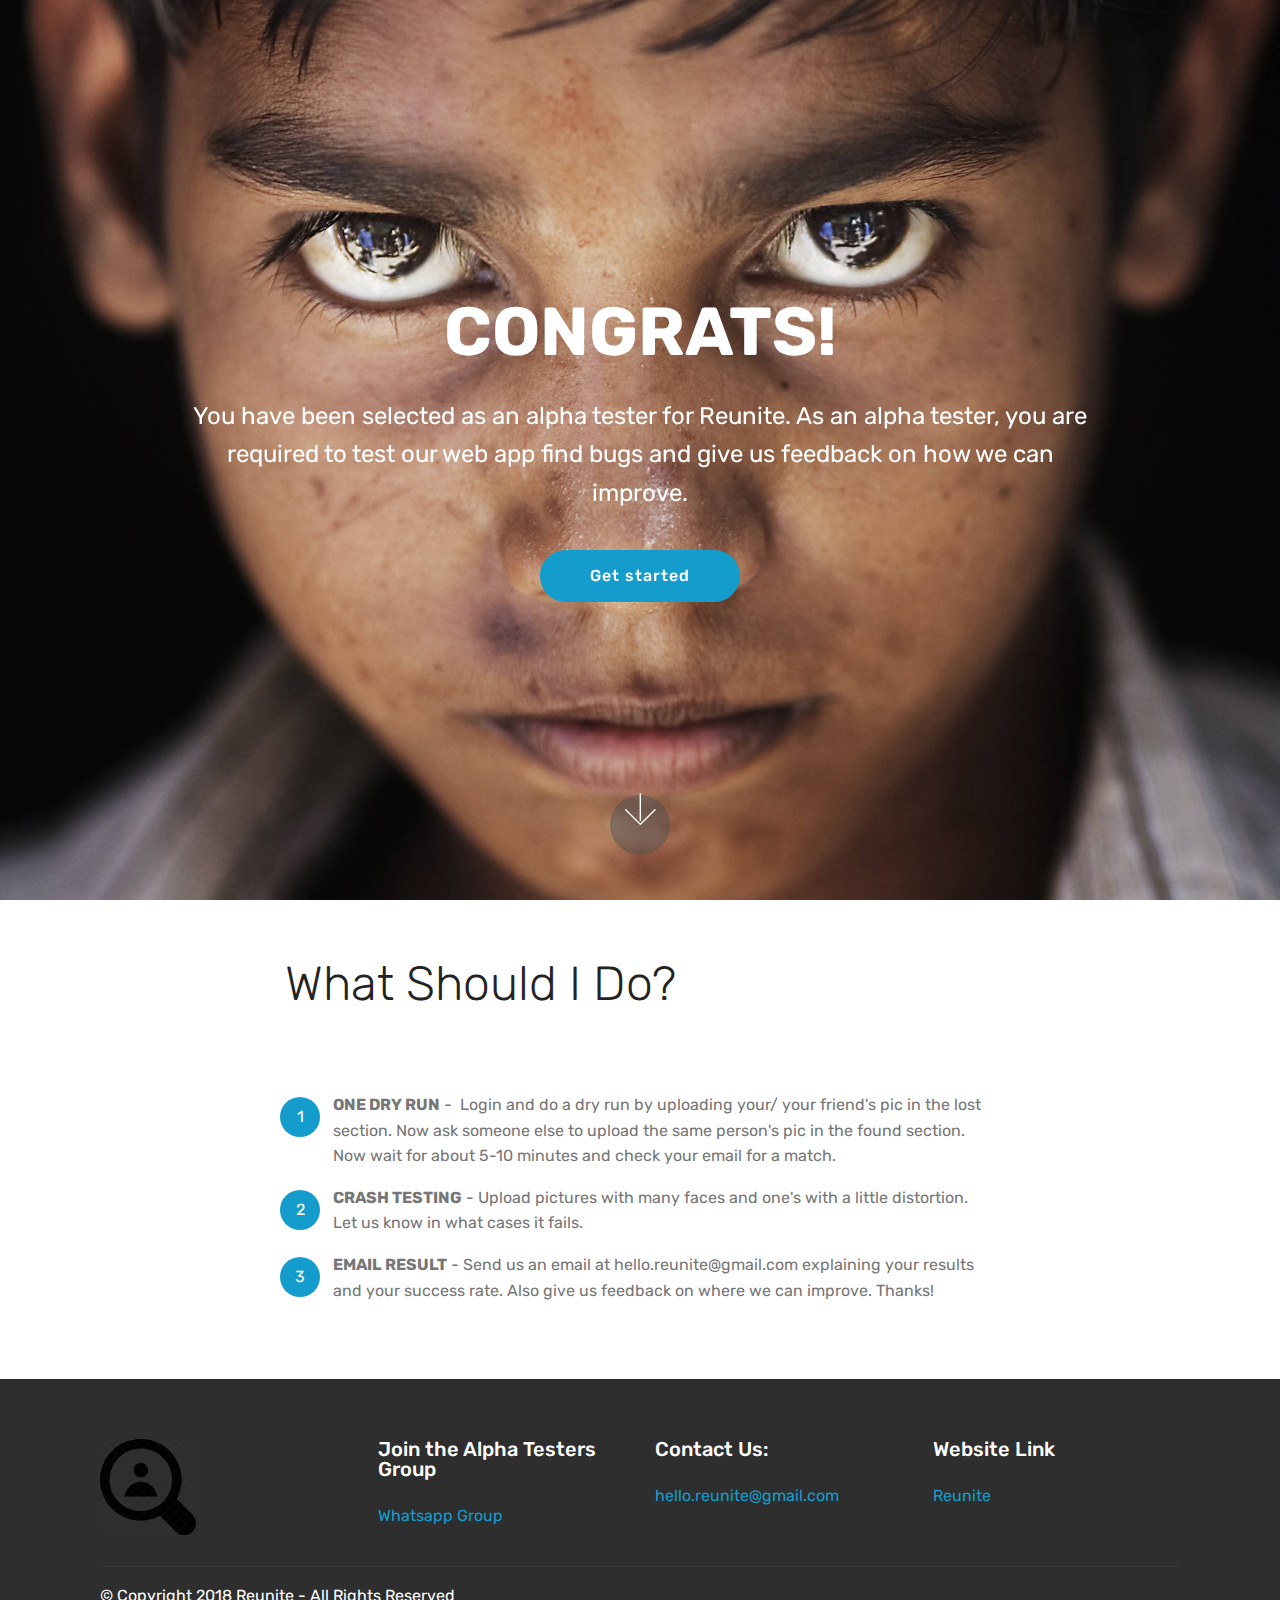
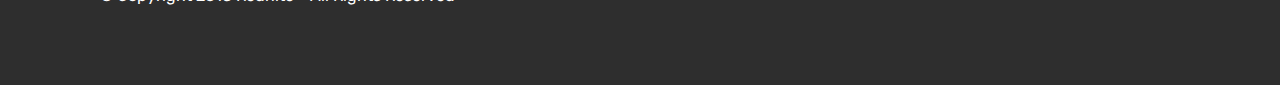
<file: Alpha/alpha.html>
<!DOCTYPE html>
<html >
<head>
  
  <meta charset="UTF-8">
  <meta http-equiv="X-UA-Compatible" content="IE=edge">
  <meta name="generator" content="program">
  <meta name="viewport" content="width=device-width, initial-scale=1, minimum-scale=1">
  <link rel="shortcut icon" href="../assets/images/logo1.png" type="image/x-icon">
  <meta name="description" content="Reunite assists the police and other organisations in reuniting lost ones with their family using Face Recognition.">
  <title>Alpha Testers | Reunite</title>
  <link rel="stylesheet" href="assets/web/assets/mobirise-icons/mobirise-icons.css">
  <link rel="stylesheet" href="assets/tether/tether.min.css">
  <link rel="stylesheet" href="assets/bootstrap/css/bootstrap.min.css">
  <link rel="stylesheet" href="assets/bootstrap/css/bootstrap-grid.min.css">
  <link rel="stylesheet" href="assets/bootstrap/css/bootstrap-reboot.min.css">
  <link rel="stylesheet" href="assets/socicon/css/styles.css">
  <link rel="stylesheet" href="assets/theme/css/style.css">
  <link rel="stylesheet" href="assets/mobirise/css/mbr-additional.css" type="text/css">
  
  
  
</head>
<body>
       
  <section class="cid-r1CqKSqtSf mbr-fullscreen mbr-parallax-background" id="header2-0">

    

    

    <div class="container align-center">
        <div class="row justify-content-md-center">
            <div class="mbr-white col-md-10">
                <h1 class="mbr-section-title mbr-bold pb-3 mbr-fonts-style display-1">
                    CONGRATS!</h1>
                
                <p class="mbr-text pb-3 mbr-fonts-style display-5">
                    You have been selected as an alpha tester for Reunite. As an alpha tester, you are required to test our web app find bugs and give us feedback on how we can improve.</p>
                <div class="mbr-section-btn"><a class="btn btn-md btn-primary display-4" href="https://reliefreunite.github.io/">Get started</a></div>
            </div>
        </div>
    </div>
    <div class="mbr-arrow hidden-sm-down" aria-hidden="true">
        <a href="#next">
            <i class="mbri-down mbr-iconfont"></i>
        </a>
    </div>
</section>

<section class="engine"><a href="https://mobiri.se/v">html templates</a></section><section class="mbr-section content4 cid-r1Cvqeq1zp" id="content4-4">

    

    <div class="container">
        <div class="media-container-row">
            <div class="title col-12 col-md-8">
                <h2 class="align-center pb-3 mbr-fonts-style display-2">
                    What Should I Do?</h2>
                
                
            </div>
        </div>
    </div>
</section>

<section class="mbr-section article content11 cid-r1CqTS4iwK" id="content11-1">
     

    <div class="container">
        <div class="media-container-row">
            <div class="mbr-text counter-container col-12 col-md-8 mbr-fonts-style display-7">
                <ol>
                    <li><strong>ONE DRY RUN</strong>&nbsp;- &nbsp;Login and do a dry run by uploading your/ your friend's pic in the lost section. Now ask someone else to upload the same person's pic in the found section. Now wait for about 5-10 minutes and check your email for a match.</li>
                    <li><strong>CRASH TESTING</strong>&nbsp;- Upload pictures with many faces and one's with a little distortion. Let us know in what cases it fails.</li>
                    <li><strong>EMAIL RESULT</strong>&nbsp;- Send us an email at hello.reunite@gmail.com explaining your results and your success rate. Also give us feedback on where we can improve. Thanks!</li>
                </ol>
            </div>
        </div>
    </div>
</section>

<section class="cid-r1CztmRTZx" id="footer1-5">

    

    

    <div class="container">
        <div class="media-container-row content text-white">
            <div class="col-12 col-md-3">
                <div class="media-wrap">
                    <a href="https://reliefreunite.github.io/">
                        <img src="assets/images/logo1-192x192.png" alt="Reunite" title="">
                    </a>
                </div>
            </div>
            <div class="col-12 col-md-3 mbr-fonts-style display-7">
                <h5 class="pb-3">Join the Alpha Testers Group</h5>
                <p class="mbr-text"><a href="https://chat.whatsapp.com/7ddc8lfZwKPJ1mgWyN3v9Z" target="_blank">Whatsapp Group</a></p>
            </div>
            <div class="col-12 col-md-3 mbr-fonts-style display-7">
                <h5 class="pb-3">
                    Contact Us:</h5>
                <p class="mbr-text"><a href="mailto:hello.reunite@gmail.com">hello.reunite@gmail.com</a>
                    <br><br></p>
            </div>
            <div class="col-12 col-md-3 mbr-fonts-style display-7">
                <h5 class="pb-3">
                    Website Link</h5>
                <p class="mbr-text"><a href="https://reliefreunite.github.io/">Reunite</a></p>
            </div>
        </div>
        <div class="footer-lower">
            <div class="media-container-row">
                <div class="col-sm-12">
                    <hr>
                </div>
            </div>
            <div class="media-container-row mbr-white">
                <div class="col-sm-6 copyright">
                    <p class="mbr-text mbr-fonts-style display-7">
                        © Copyright 2018 Reunite - All Rights Reserved
                    </p>
                </div>
                <div class="col-md-6">
                    
                </div>
            </div>
        </div>
    </div>
</section>


  <script src="assets/web/assets/jquery/jquery.min.js"></script>
  <script src="assets/popper/popper.min.js"></script>
  <script src="assets/tether/tether.min.js"></script>
  <script src="assets/bootstrap/js/bootstrap.min.js"></script>
  <script src="assets/smoothscroll/smooth-scroll.js"></script>
  <script src="assets/parallax/jarallax.min.js"></script>
  <script src="assets/theme/js/script.js"></script>
  
  
</body>
</html>
</file>
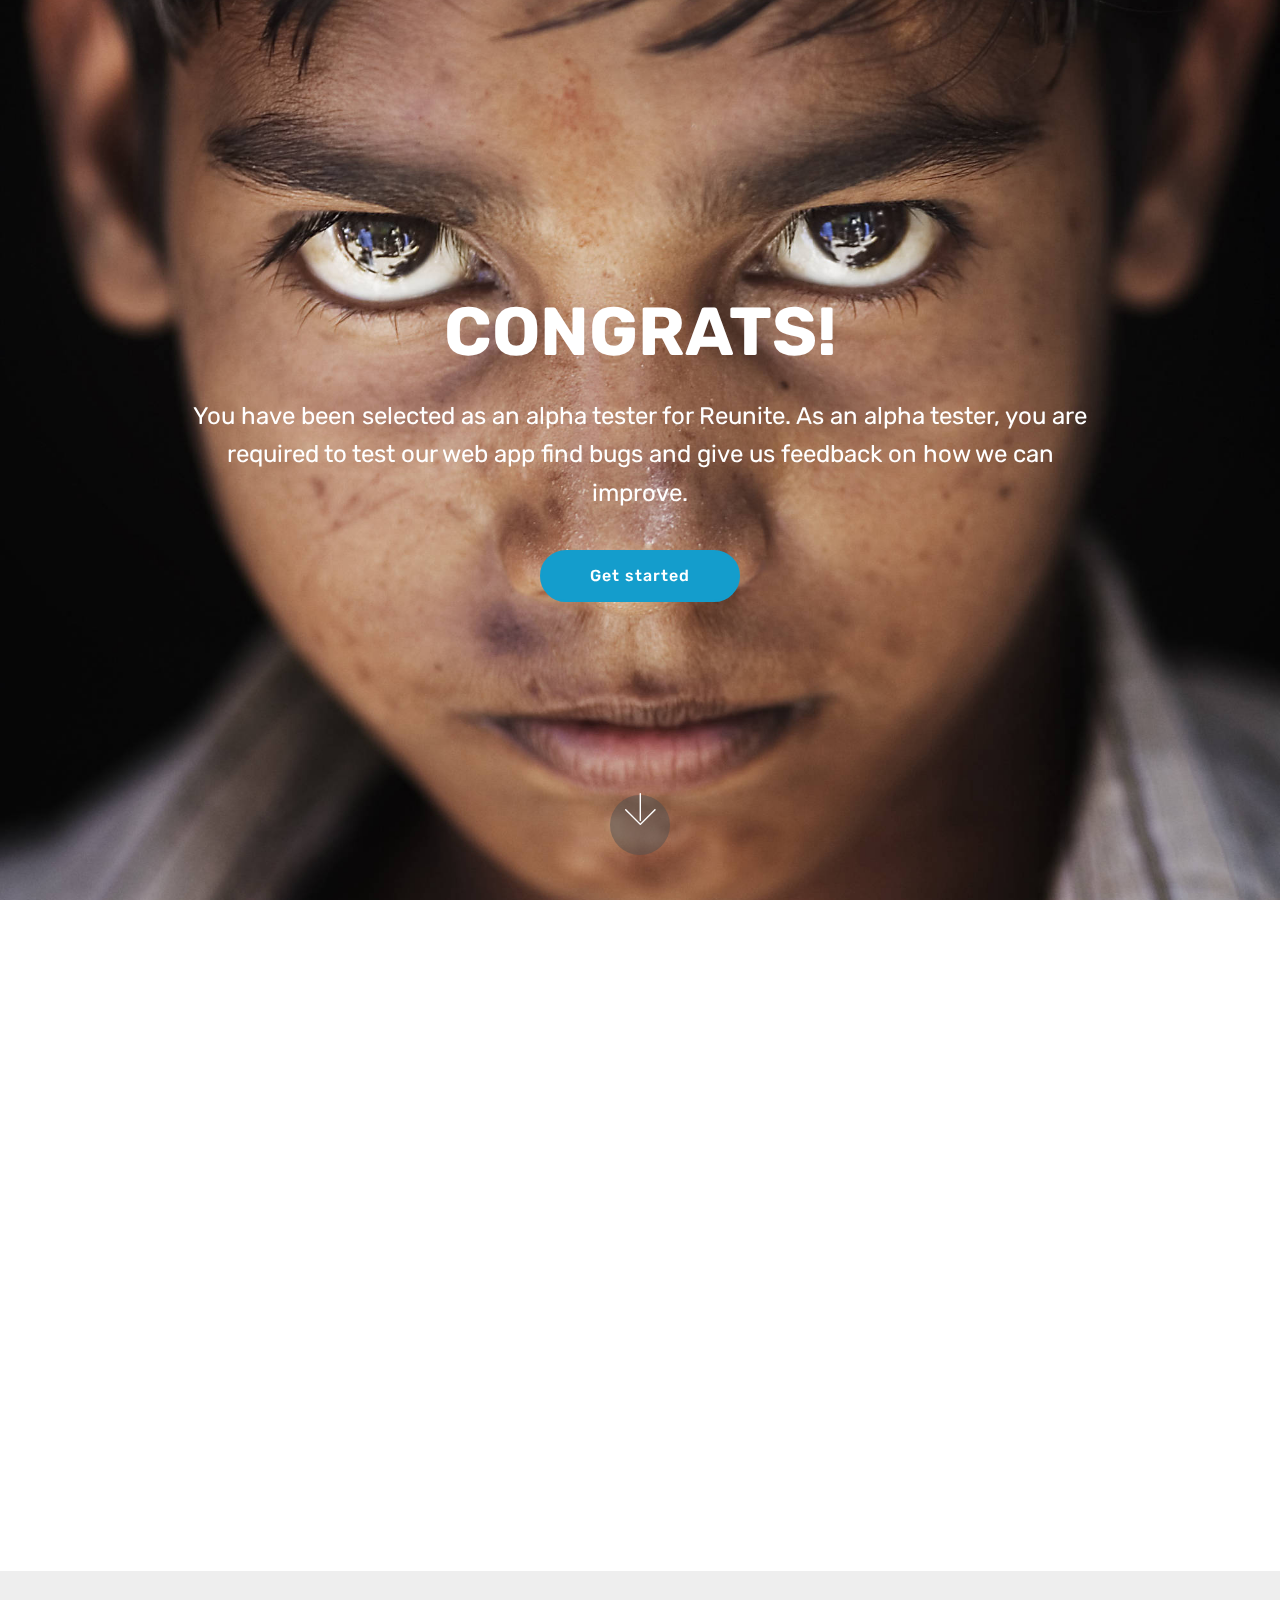
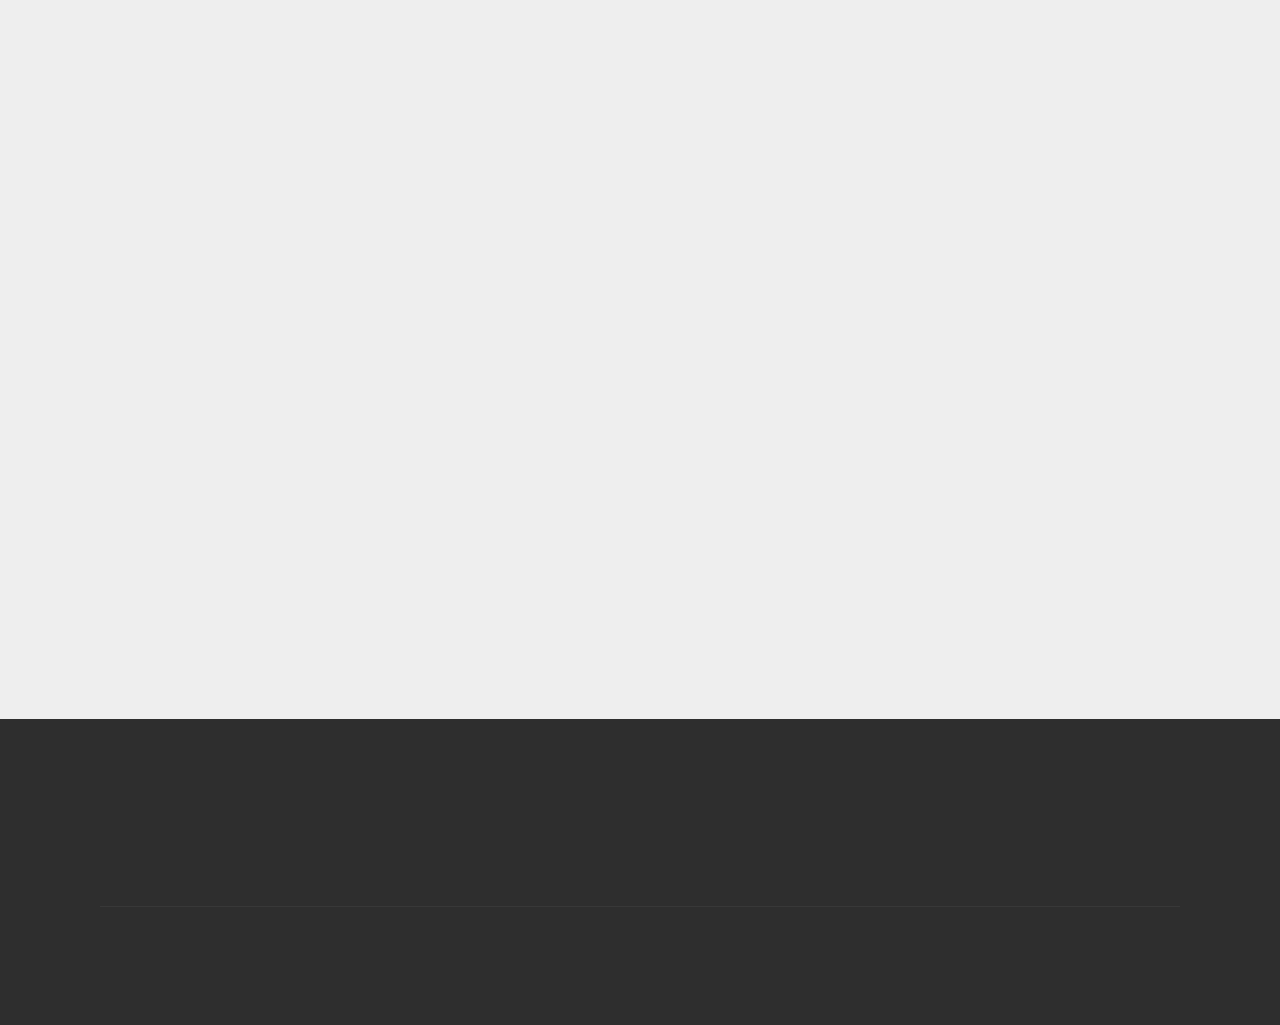
<file: tester/alpha.html>
<!DOCTYPE html>
<html >
<head>

  <meta charset="UTF-8">
  <meta name="generator" content="program">
  <meta name="viewport" content="width=device-width, initial-scale=1, minimum-scale=1">
  <link rel="shortcut icon" href="../assets/images/logo1.png" type="image/x-icon">
  <meta name="description" content="Reunite assists the police and other organisations in reuniting lost ones with their family using Face Recognition.">
  <title>Alpha Testers | Reunite</title>
  <link rel="stylesheet" href="assets/web/assets/mobirise-icons/mobirise-icons.css">
  <link rel="stylesheet" href="assets/tether/tether.min.css">
  <link rel="stylesheet" href="assets/bootstrap/css/bootstrap.min.css">
  <link rel="stylesheet" href="assets/bootstrap/css/bootstrap-grid.min.css">
  <link rel="stylesheet" href="assets/bootstrap/css/bootstrap-reboot.min.css">
  <link rel="stylesheet" href="assets/socicon/css/styles.css">
  <link rel="stylesheet" href="assets/theme/css/style.css">
  <link rel="stylesheet" href="assets/mobirise/css/mbr-additional.css" type="text/css">



</head>
<body>

  <section class="cid-r1CqKSqtSf mbr-fullscreen mbr-parallax-background" id="header2-0">





    <div class="container align-center">
        <div class="row justify-content-md-center">
            <div class="mbr-white col-md-10">
                <h1 class="mbr-section-title mbr-bold pb-3 mbr-fonts-style display-1">
                    CONGRATS!</h1>

                <p class="mbr-text pb-3 mbr-fonts-style display-5">
                    You have been selected as an alpha tester for Reunite. As an alpha tester, you are required to test our web app find bugs and give us feedback on how we can improve.</p>
                <div class="mbr-section-btn"><a class="btn btn-md btn-primary display-4" href="https://reliefreunite.github.io/">Get started</a></div>
            </div>
        </div>
    </div>
    <div class="mbr-arrow hidden-sm-down" aria-hidden="true">
        <a href="#next">
            <i class="mbri-down mbr-iconfont"></i>
        </a>
    </div>
</section>

<section class="engine"><a href="https://mobiri.se/v">html templates</a></section><section class="mbr-section content4 cid-r1Cvqeq1zp" id="content4-4">



    <div class="container">
        <div class="media-container-row">
            <div class="title col-12 col-md-8">
                <h2 class="align-center pb-3 mbr-fonts-style display-2">
                    What Should I Do?</h2>

            </div>
        </div>
    </div>
</section>

<section class="mbr-section article content11 cid-r1CqTS4iwK" id="content11-1">


    <div class="container">
        <div class="media-container-row">
            <div class="mbr-text counter-container col-12 col-md-8 mbr-fonts-style display-7">
                <ol>
                    <li><strong>ONE DRY RUN</strong>&nbsp;- &nbsp;Login and do a dry run by uploading your/ your friend's pic in the lost section. Now ask someone else to upload the same person's pic in the found section. Now wait for about 5-10 minutes and check your email for a match.</li>
                    <li><strong>CRASH TESTING</strong>&nbsp;- Upload pictures with many faces and one's with a little distortion. Let us know in what cases it fails.</li>
                    <li><strong>EMAIL RESULT</strong>&nbsp;- Send us an email at hello.reunite@gmail.com explaining your results and your success rate. Also give us feedback on where we can improve. Thanks!</li>
                </ol>
            </div>
        </div>
    </div>
</section>

<section class="mbr-section content4 cid-r1Cvqeq1zp" id="content4-45">




            <div class="media-container-row">
                <div class="title col-12 col-md-8">
                    <h2 class="align-left pb-3 mbr-fonts-style display-2">
                        An Example.</h2>

                </div>
            </div>
        </div>
    </section>
<section class="cid-r1DRPRk94M" id="image2-2">



    <figure class="mbr-figure">
        <div class="image-block" style="width: 100%;">
            <img src="match.jpg" alt="Example">

        </div>
    </figure>

</section>

<section class="cid-r1CztmRTZx" id="footer1-5">





    <div class="container">
        <div class="media-container-row content text-white">
            <div class="col-12 col-md-3">
                <div class="media-wrap">
                    <a href="https://reliefreunite.github.io/">
                        <img src="assets/images/logo1-192x192.png" alt="Reunite" title="">
                    </a>
                </div>
            </div>
            <div class="col-12 col-md-3 mbr-fonts-style display-7">
                <h5 class="pb-3">Join the Alpha Testers Group</h5>
                <p class="mbr-text"><a href="https://chat.whatsapp.com/7ddc8lfZwKPJ1mgWyN3v9Z" target="_blank">Whatsapp Group</a></p>
            </div>
            <div class="col-12 col-md-3 mbr-fonts-style display-7">
                <h5 class="pb-3">
                    Contact Us:</h5>
                <p class="mbr-text"><a href="mailto:hello.reunite@gmail.com">hello.reunite@gmail.com</a>
                    <br><br></p>
            </div>
            <div class="col-12 col-md-3 mbr-fonts-style display-7">
                <h5 class="pb-3">
                    Website Link</h5>
                <p class="mbr-text"><a href="https://reliefreunite.github.io/">Reunite</a></p>
            </div>
        </div>
        <div class="footer-lower">
            <div class="media-container-row">
                <div class="col-sm-12">
                    <hr>
                </div>
            </div>
            <div class="media-container-row mbr-white">
                <div class="col-sm-6 copyright">
                    <p class="mbr-text mbr-fonts-style display-7">
                        © Copyright 2018 Reunite - All Rights Reserved
                    </p>
                </div>
                <div class="col-md-6">

                </div>
            </div>
        </div>
    </div>
</section>


  <script src="assets/web/assets/jquery/jquery.min.js"></script>
  <script src="assets/popper/popper.min.js"></script>
  <script src="assets/tether/tether.min.js"></script>
  <script src="assets/bootstrap/js/bootstrap.min.js"></script>
  <script src="assets/smoothscroll/smooth-scroll.js"></script>
  <script src="assets/parallax/jarallax.min.js"></script>
  <script src="assets/theme/js/script.js"></script>

  <div id="scrollToTop" class="scrollToTop mbr-arrow-up"><a style="text-align: center;"><i></i></a></div>
    <input name="animation" type="hidden">


</body>
</html>
</file>
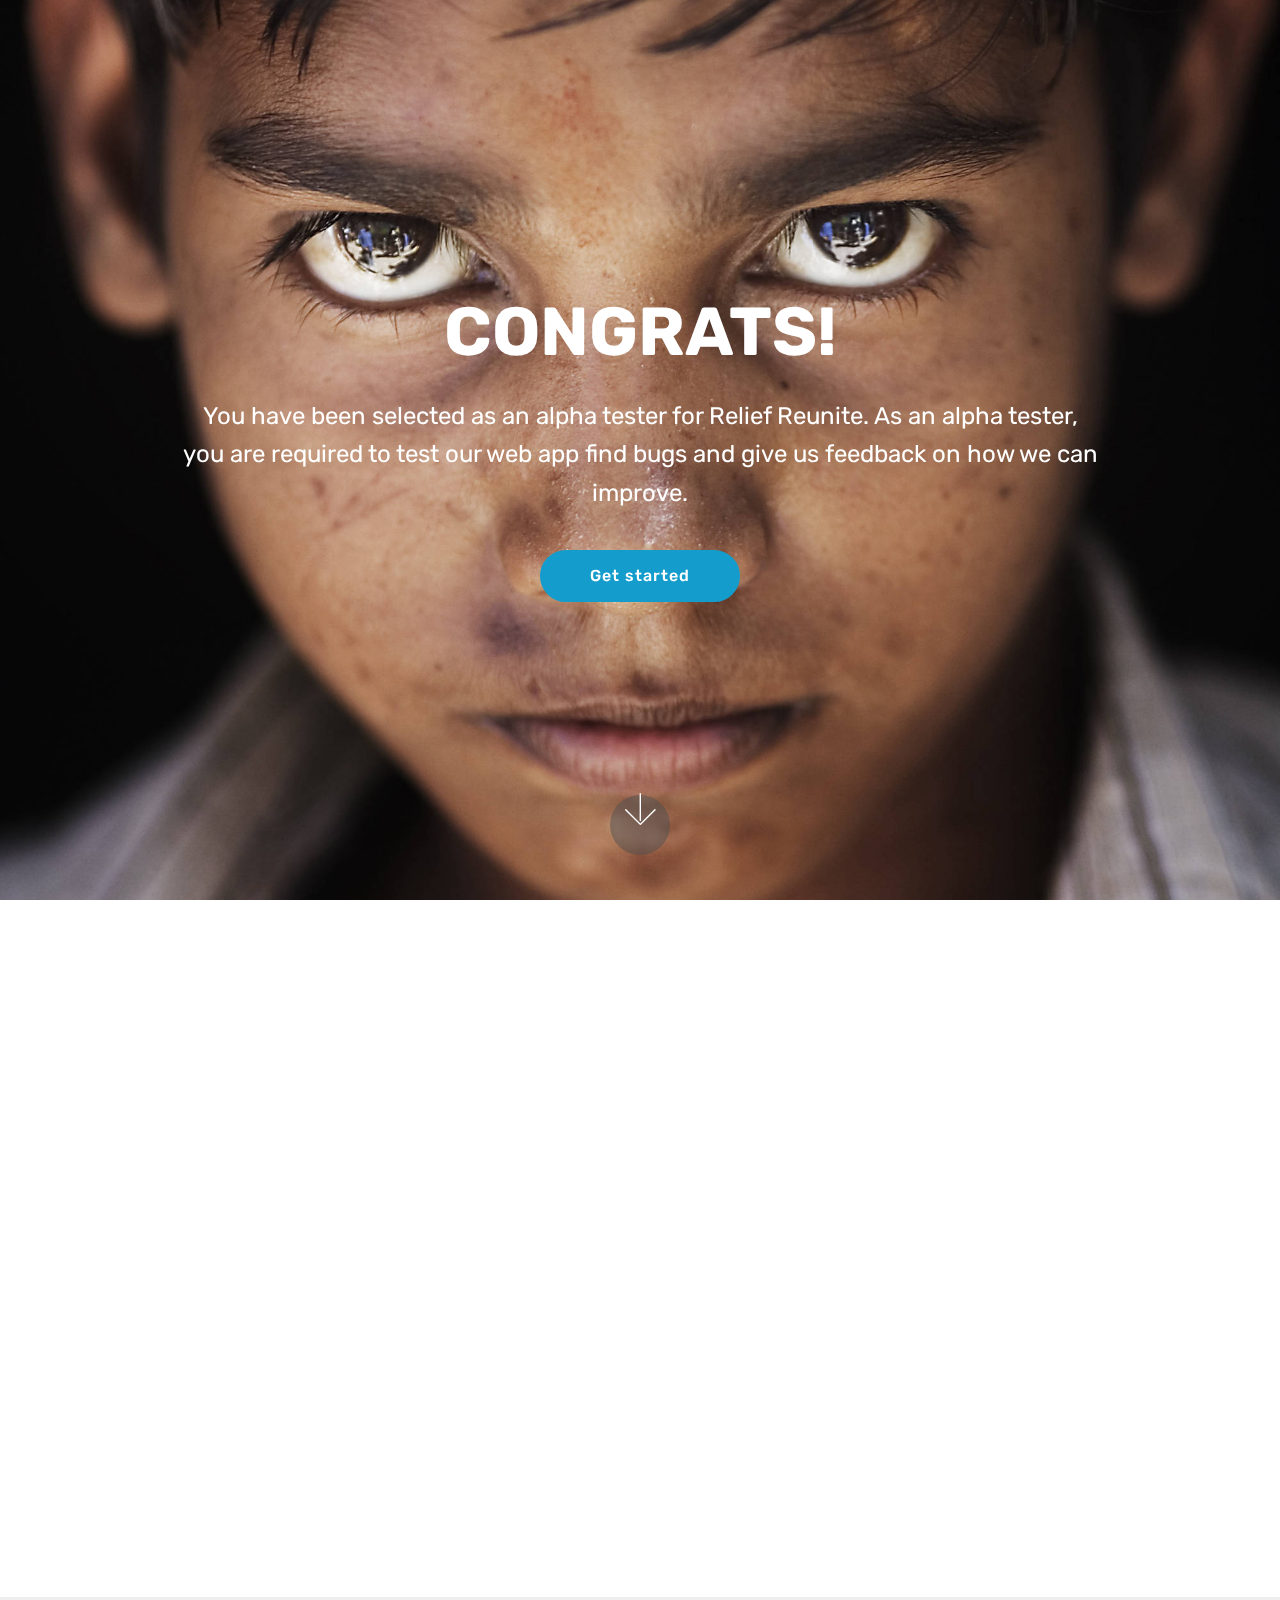
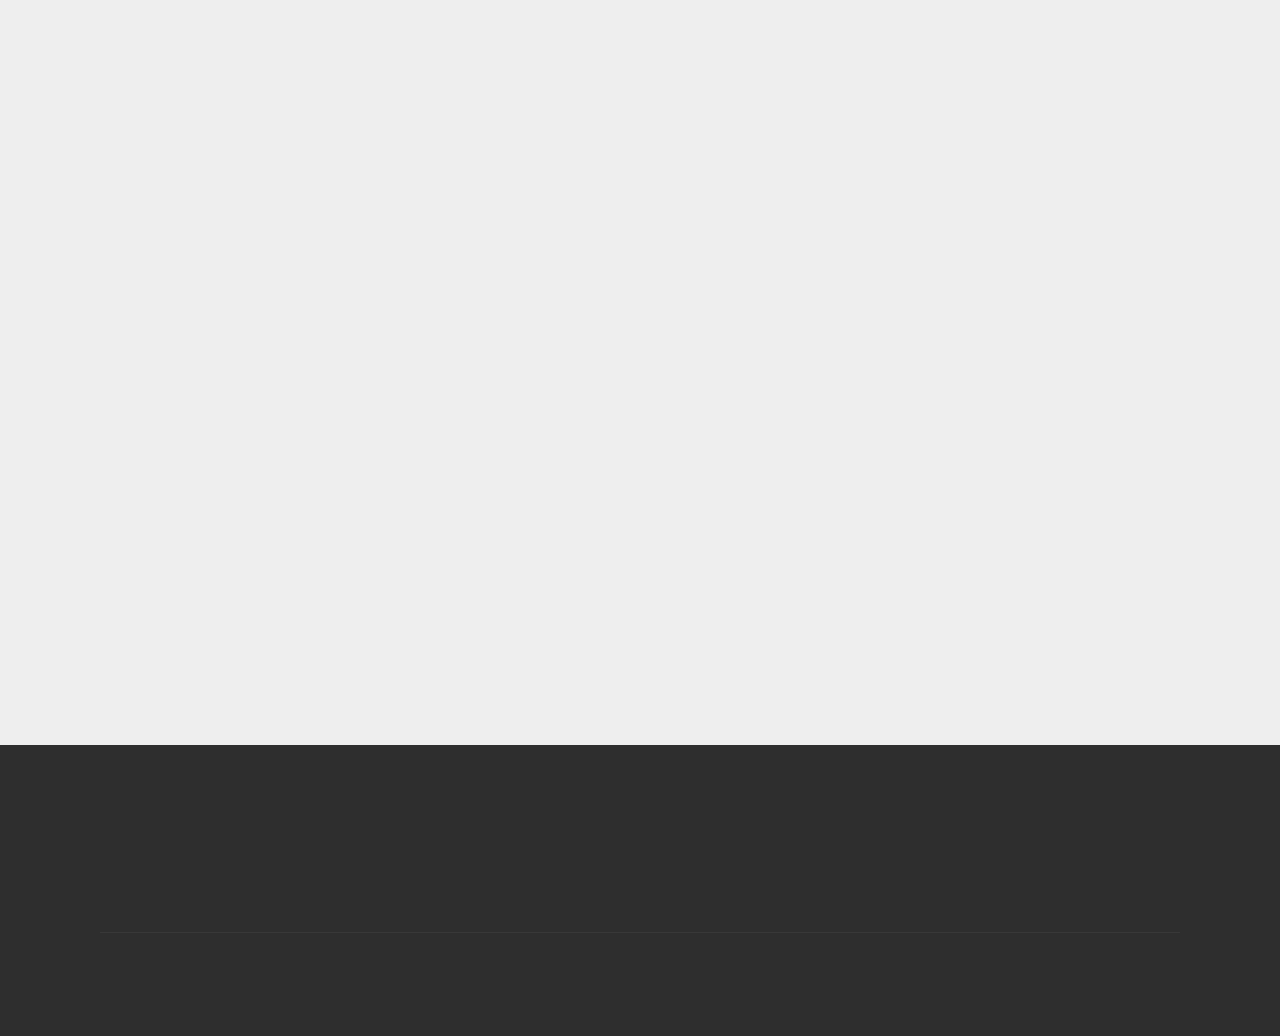
<file: amansurajpranavreunite/tester/alpha.html>
<!DOCTYPE html>
<html >
<head>

  <meta charset="UTF-8">
  <meta http-equiv="X-UA-Compatible" content="IE=edge">
  <meta name="generator" content="program">
  <meta name="viewport" content="width=device-width, initial-scale=1, minimum-scale=1">
  <link rel="shortcut icon" href="../../assets/images/logo1.png" type="image/x-icon">
  <meta name="description" content="Become an Alpha Tester.">
  <meta name="keywords" content="reunite,reliefreunite,relief reunite,Suraj R,suraj,suraj r,Suraj Ranganath,Pranav Shikarpur,Aman Vernekar,Aman Suraj Vernekar,Kumarans,IRIS,product,missing children,lost people,lost,trackthemissingchild,sathi,alpha, alpha testing">
  <title>Alpha Testers | Relief Reunite</title>
  <link rel="stylesheet" href="assets/web/assets/mobirise-icons/mobirise-icons.css">
  <link rel="stylesheet" href="assets/tether/tether.min.css">
  <link rel="stylesheet" href="assets/bootstrap/css/bootstrap.min.css">
  <link rel="stylesheet" href="assets/bootstrap/css/bootstrap-grid.min.css">
  <link rel="stylesheet" href="assets/bootstrap/css/bootstrap-reboot.min.css">
  <link rel="stylesheet" href="assets/socicon/css/styles.css">
  <link rel="stylesheet" href="assets/theme/css/style.css">
  <link rel="stylesheet" href="assets/mobirise/css/mbr-additional.css" type="text/css">



</head>
<body>

  <section class="cid-r1CqKSqtSf mbr-fullscreen mbr-parallax-background" id="header2-0">





    <div class="container align-center">
        <div class="row justify-content-md-center">
            <div class="mbr-white col-md-10">
                <h1 class="mbr-section-title mbr-bold pb-3 mbr-fonts-style display-1">
                    CONGRATS!</h1>

                <p class="mbr-text pb-3 mbr-fonts-style display-5">
                    You have been selected as an alpha tester for Relief Reunite. As an alpha tester, you are required to test our web app find bugs and give us feedback on how we can improve.</p>
                <div class="mbr-section-btn"><a class="btn btn-md btn-primary display-4" href="https://reliefreunite.github.io/">Get started</a></div>
            </div>
        </div>
    </div>
    <div class="mbr-arrow hidden-sm-down" aria-hidden="true">
        <a href="#next">
            <i class="mbri-down mbr-iconfont"></i>
        </a>
    </div>
</section>

<section class="engine"><a href="https://mobiri.se/v">html templates</a></section><section class="mbr-section content4 cid-r1Cvqeq1zp" id="content4-4">



    <div class="container">
        <div class="media-container-row">
            <div class="title col-12 col-md-8">
                <h2 class="align-center pb-3 mbr-fonts-style display-2">
                    What Should I Do?</h2>

            </div>
        </div>
    </div>
</section>

<section class="mbr-section article content11 cid-r1CqTS4iwK" id="content11-1">


    <div class="container">
        <div class="media-container-row">
            <div class="mbr-text counter-container col-12 col-md-8 mbr-fonts-style display-7">
                <ol>
                    <li><strong>ONE DRY RUN</strong>&nbsp;- &nbsp;Login and do a dry run by uploading your/ your friend's pic in the lost section. Now ask someone else to upload the same person's pic in the found section. Now wait for about 5-10 minutes and check your email for a match.</li>
                    <li><strong>CRASH TESTING</strong>&nbsp;- Upload pictures with many faces and one's with a little distortion. Let us know in what cases it fails.</li>
                    <li><strong>EMAIL RESULT</strong>&nbsp;- Send us an email at <a href="mailto:hello@reliefreunite.com">hello@reliefreunite.com</a> explaining your user experience, results and your success rate. Also give us feedback on where we can improve. Thanks!</li>
                </ol>
            </div>
        </div>
    </div>
</section>

<section class="mbr-section content4 cid-r1Cvqeq1zp" id="content4-45">




            <div class="media-container-row">
                <div class="title col-12 col-md-8">
                    <h2 class="align-left pb-3 mbr-fonts-style display-2">
                        An Example.</h2>

                </div>
            </div>
        </div>
    </section>
<section class="cid-r1DRPRk94M" id="image2-2">



    <figure class="mbr-figure">
        <div class="image-block" style="width: 100%;">
            <img src="match.jpg" alt="Example">

        </div>
    </figure>

</section>

<section class="cid-r1CztmRTZx" id="footer1-5">





    <div class="container">
        <div class="media-container-row content text-white">
            <div class="col-12 col-md-3">
                <div class="media-wrap">
                    <a href="https://reliefreunite.com/">
                        <img src="assets/images/logo1-192x192.png" alt="Relief Reunite" title="">
                    </a>
                </div>
            </div>
            <div class="col-12 col-md-3 mbr-fonts-style display-7">
                <h5 class="pb-3">
                    Contact Us:</h5>
                <p class="mbr-text"><a href="mailto:hello@reliefreunite.com">hello@reliefreunite.com</a>
                    <br><br></p>
            </div>
            <div class="col-12 col-md-3 mbr-fonts-style display-7">
                <h5 class="pb-3">
                    Website Link</h5>
                <p class="mbr-text"><a href="https://reliefreunite.com/">Relief Reunite</a></p>
            </div>
        </div>
        <div class="footer-lower">
            <div class="media-container-row">
                <div class="col-sm-12">
                    <hr>
                </div>
            </div>
            <div class="container">
                <div class="media-container-row align-center mbr-white">
                    <div class="col-12">
                        <p class="mbr-text mb-0 mbr-fonts-style display-7">
                            © Copyright 2018 Relief Reunite - All Rights Reserved
                        </p>
                    </div>
                </div>
            </div>
                <div class="col-md-6">

                </div>
            </div>
        </div>
    </div>
</section>


  <script src="assets/web/assets/jquery/jquery.min.js"></script>
  <script src="assets/popper/popper.min.js"></script>
  <script src="assets/tether/tether.min.js"></script>
  <script src="assets/bootstrap/js/bootstrap.min.js"></script>
  <script src="assets/smoothscroll/smooth-scroll.js"></script>
  <script src="assets/parallax/jarallax.min.js"></script>
  <script src="assets/theme/js/script.js"></script>

  <div id="scrollToTop" class="scrollToTop mbr-arrow-up"><a style="text-align: center;"><i></i></a></div>
    <input name="animation" type="hidden">


</body>
</html>
</file>
<file: Alpha/assets/web/assets/mobirise-icons/mobirise-icons.css>
@font-face {
  font-family: 'MobiriseIcons';
  src:  url('mobirise-icons.eot?spat4u');
  src:  url('mobirise-icons.eot?spat4u#iefix') format('embedded-opentype'),
    url('mobirise-icons.ttf?spat4u') format('truetype'),
    url('mobirise-icons.woff?spat4u') format('woff'),
    url('mobirise-icons.svg?spat4u#MobiriseIcons') format('svg');
  font-weight: normal;
  font-style: normal;
}

[class^="mbri-"], [class*=" mbri-"] {
  /* use !important to prevent issues with browser extensions that change fonts */
  font-family: MobiriseIcons !important;
  speak: none;
  font-style: normal;
  font-weight: normal;
  font-variant: normal;
  text-transform: none;
  line-height: 1;

  /* Better Font Rendering =========== */
  -webkit-font-smoothing: antialiased;
  -moz-osx-font-smoothing: grayscale;
}

.mbri-add-submenu:before {
  content: "\e900";
}
.mbri-alert:before {
  content: "\e901";
}
.mbri-align-center:before {
  content: "\e902";
}
.mbri-align-justify:before {
  content: "\e903";
}
.mbri-align-left:before {
  content: "\e904";
}
.mbri-align-right:before {
  content: "\e905";
}
.mbri-android:before {
  content: "\e906";
}
.mbri-apple:before {
  content: "\e907";
}
.mbri-arrow-down:before {
  content: "\e908";
}
.mbri-arrow-next:before {
  content: "\e909";
}
.mbri-arrow-prev:before {
  content: "\e90a";
}
.mbri-arrow-up:before {
  content: "\e90b";
}
.mbri-bold:before {
  content: "\e90c";
}
.mbri-bookmark:before {
  content: "\e90d";
}
.mbri-bootstrap:before {
  content: "\e90e";
}
.mbri-briefcase:before {
  content: "\e90f";
}
.mbri-browse:before {
  content: "\e910";
}
.mbri-bulleted-list:before {
  content: "\e911";
}
.mbri-calendar:before {
  content: "\e912";
}
.mbri-camera:before {
  content: "\e913";
}
.mbri-cart-add:before {
  content: "\e914";
}
.mbri-cart-full:before {
  content: "\e915";
}
.mbri-cash:before {
  content: "\e916";
}
.mbri-change-style:before {
  content: "\e917";
}
.mbri-chat:before {
  content: "\e918";
}
.mbri-clock:before {
  content: "\e919";
}
.mbri-close:before {
  content: "\e91a";
}
.mbri-cloud:before {
  content: "\e91b";
}
.mbri-code:before {
  content: "\e91c";
}
.mbri-contact-form:before {
  content: "\e91d";
}
.mbri-credit-card:before {
  content: "\e91e";
}
.mbri-cursor-click:before {
  content: "\e91f";
}
.mbri-cust-feedback:before {
  content: "\e920";
}
.mbri-database:before {
  content: "\e921";
}
.mbri-delivery:before {
  content: "\e922";
}
.mbri-desktop:before {
  content: "\e923";
}
.mbri-devices:before {
  content: "\e924";
}
.mbri-down:before {
  content: "\e925";
}
.mbri-download:before {
  content: "\e989";
}
.mbri-drag-n-drop:before {
  content: "\e927";
}
.mbri-drag-n-drop2:before {
  content: "\e928";
}
.mbri-edit:before {
  content: "\e929";
}
.mbri-edit2:before {
  content: "\e92a";
}
.mbri-error:before {
  content: "\e92b";
}
.mbri-extension:before {
  content: "\e92c";
}
.mbri-features:before {
  content: "\e92d";
}
.mbri-file:before {
  content: "\e92e";
}
.mbri-flag:before {
  content: "\e92f";
}
.mbri-folder:before {
  content: "\e930";
}
.mbri-gift:before {
  content: "\e931";
}
.mbri-github:before {
  content: "\e932";
}
.mbri-globe:before {
  content: "\e933";
}
.mbri-globe-2:before {
  content: "\e934";
}
.mbri-growing-chart:before {
  content: "\e935";
}
.mbri-hearth:before {
  content: "\e936";
}
.mbri-help:before {
  content: "\e937";
}
.mbri-home:before {
  content: "\e938";
}
.mbri-hot-cup:before {
  content: "\e939";
}
.mbri-idea:before {
  content: "\e93a";
}
.mbri-image-gallery:before {
  content: "\e93b";
}
.mbri-image-slider:before {
  content: "\e93c";
}
.mbri-info:before {
  content: "\e93d";
}
.mbri-italic:before {
  content: "\e93e";
}
.mbri-key:before {
  content: "\e93f";
}
.mbri-laptop:before {
  content: "\e940";
}
.mbri-layers:before {
  content: "\e941";
}
.mbri-left-right:before {
  content: "\e942";
}
.mbri-left:before {
  content: "\e943";
}
.mbri-letter:before {
  content: "\e944";
}
.mbri-like:before {
  content: "\e945";
}
.mbri-link:before {
  content: "\e946";
}
.mbri-lock:before {
  content: "\e947";
}
.mbri-login:before {
  content: "\e948";
}
.mbri-logout:before {
  content: "\e949";
}
.mbri-magic-stick:before {
  content: "\e94a";
}
.mbri-map-pin:before {
  content: "\e94b";
}
.mbri-menu:before {
  content: "\e94c";
}
.mbri-mobile:before {
  content: "\e94d";
}
.mbri-mobile2:before {
  content: "\e94e";
}
.mbri-mobirise:before {
  content: "\e94f";
}
.mbri-more-horizontal:before {
  content: "\e950";
}
.mbri-more-vertical:before {
  content: "\e951";
}
.mbri-music:before {
  content: "\e952";
}
.mbri-new-file:before {
  content: "\e953";
}
.mbri-numbered-list:before {
  content: "\e954";
}
.mbri-opened-folder:before {
  content: "\e955";
}
.mbri-pages:before {
  content: "\e956";
}
.mbri-paper-plane:before {
  content: "\e957";
}
.mbri-paperclip:before {
  content: "\e958";
}
.mbri-photo:before {
  content: "\e959";
}
.mbri-photos:before {
  content: "\e95a";
}
.mbri-pin:before {
  content: "\e95b";
}
.mbri-play:before {
  content: "\e95c";
}
.mbri-plus:before {
  content: "\e95d";
}
.mbri-preview:before {
  content: "\e95e";
}
.mbri-print:before {
  content: "\e95f";
}
.mbri-protect:before {
  content: "\e960";
}
.mbri-question:before {
  content: "\e961";
}
.mbri-quote-left:before {
  content: "\e962";
}
.mbri-quote-right:before {
  content: "\e963";
}
.mbri-refresh:before {
  content: "\e964";
}
.mbri-responsive:before {
  content: "\e965";
}
.mbri-right:before {
  content: "\e966";
}
.mbri-rocket:before {
  content: "\e967";
}
.mbri-sad-face:before {
  content: "\e968";
}
.mbri-sale:before {
  content: "\e969";
}
.mbri-save:before {
  content: "\e96a";
}
.mbri-search:before {
  content: "\e96b";
}
.mbri-setting:before {
  content: "\e96c";
}
.mbri-setting2:before {
  content: "\e96d";
}
.mbri-setting3:before {
  content: "\e96e";
}
.mbri-share:before {
  content: "\e96f";
}
.mbri-shopping-bag:before {
  content: "\e970";
}
.mbri-shopping-basket:before {
  content: "\e971";
}
.mbri-shopping-cart:before {
  content: "\e972";
}
.mbri-sites:before {
  content: "\e973";
}
.mbri-smile-face:before {
  content: "\e974";
}
.mbri-speed:before {
  content: "\e975";
}
.mbri-star:before {
  content: "\e976";
}
.mbri-success:before {
  content: "\e977";
}
.mbri-sun:before {
  content: "\e978";
}
.mbri-sun2:before {
  content: "\e979";
}
.mbri-tablet:before {
  content: "\e97a";
}
.mbri-tablet-vertical:before {
  content: "\e97b";
}
.mbri-target:before {
  content: "\e97c";
}
.mbri-timer:before {
  content: "\e97d";
}
.mbri-to-ftp:before {
  content: "\e97e";
}
.mbri-to-local-drive:before {
  content: "\e97f";
}
.mbri-touch-swipe:before {
  content: "\e980";
}
.mbri-touch:before {
  content: "\e981";
}
.mbri-trash:before {
  content: "\e982";
}
.mbri-underline:before {
  content: "\e983";
}
.mbri-unlink:before {
  content: "\e984";
}
.mbri-unlock:before {
  content: "\e985";
}
.mbri-up-down:before {
  content: "\e986";
}
.mbri-up:before {
  content: "\e987";
}
.mbri-update:before {
  content: "\e988";
}
.mbri-upload:before {
 content: "\e926"; 
}
.mbri-user:before {
  content: "\e98a";
}
.mbri-user2:before {
  content: "\e98b";
}
.mbri-users:before {
  content: "\e98c";
}
.mbri-video:before {
  content: "\e98d";
}
.mbri-video-play:before {
  content: "\e98e";
}
.mbri-watch:before {
  content: "\e98f";
}
.mbri-website-theme:before {
  content: "\e990";
}
.mbri-wifi:before {
  content: "\e991";
}
.mbri-windows:before {
  content: "\e992";
}
.mbri-zoom-out:before {
  content: "\e993";
}
.mbri-redo:before {
  content: "\e994";
}
.mbri-undo:before {
  content: "\e995";
}
</file>
<file: Alpha/assets/socicon/css/styles.css>
@charset "UTF-8";

@font-face {
  font-family: "socicon";
  src:url("../fonts/socicon.eot");
  src:url("../fonts/socicon.eot?#iefix") format("embedded-opentype"),
    url("../fonts/socicon.woff") format("woff"),
    url("../fonts/socicon.ttf") format("truetype"),
    url("../fonts/socicon.svg#socicon") format("svg");
  font-weight: normal;
  font-style: normal;

}

[data-icon]:before {
  font-family: "socicon" !important;
  content: attr(data-icon);
  font-style: normal !important;
  font-weight: normal !important;
  font-variant: normal !important;
  text-transform: none !important;
  speak: none;
  line-height: 1;
  -webkit-font-smoothing: antialiased;
  -moz-osx-font-smoothing: grayscale;
}

[class^="socicon-"]:before,
[class*=" socicon-"]:before {
  font-family: "socicon" !important;
  font-style: normal !important;
  font-weight: normal !important;
  font-variant: normal !important;
  text-transform: none !important;
  speak: none;
  line-height: 1;
  -webkit-font-smoothing: antialiased;
  -moz-osx-font-smoothing: grayscale;
}

.socicon-modelmayhem:before {
  content: "\e000";
}
.socicon-mixcloud:before {
  content: "\e001";
}
.socicon-drupal:before {
  content: "\e002";
}
.socicon-swarm:before {
  content: "\e003";
}
.socicon-istock:before {
  content: "\e004";
}
.socicon-yammer:before {
  content: "\e005";
}
.socicon-ello:before {
  content: "\e006";
}
.socicon-stackoverflow:before {
  content: "\e007";
}
.socicon-persona:before {
  content: "\e008";
}
.socicon-triplej:before {
  content: "\e009";
}
.socicon-houzz:before {
  content: "\e00a";
}
.socicon-rss:before {
  content: "\e00b";
}
.socicon-paypal:before {
  content: "\e00c";
}
.socicon-odnoklassniki:before {
  content: "\e00d";
}
.socicon-airbnb:before {
  content: "\e00e";
}
.socicon-periscope:before {
  content: "\e00f";
}
.socicon-outlook:before {
  content: "\e010";
}
.socicon-coderwall:before {
  content: "\e011";
}
.socicon-tripadvisor:before {
  content: "\e012";
}
.socicon-appnet:before {
  content: "\e013";
}
.socicon-goodreads:before {
  content: "\e014";
}
.socicon-tripit:before {
  content: "\e015";
}
.socicon-lanyrd:before {
  content: "\e016";
}
.socicon-slideshare:before {
  content: "\e017";
}
.socicon-buffer:before {
  content: "\e018";
}
.socicon-disqus:before {
  content: "\e019";
}
.socicon-vkontakte:before {
  content: "\e01a";
}
.socicon-whatsapp:before {
  content: "\e01b";
}
.socicon-patreon:before {
  content: "\e01c";
}
.socicon-storehouse:before {
  content: "\e01d";
}
.socicon-pocket:before {
  content: "\e01e";
}
.socicon-mail:before {
  content: "\e01f";
}
.socicon-blogger:before {
  content: "\e020";
}
.socicon-technorati:before {
  content: "\e021";
}
.socicon-reddit:before {
  content: "\e022";
}
.socicon-dribbble:before {
  content: "\e023";
}
.socicon-stumbleupon:before {
  content: "\e024";
}
.socicon-digg:before {
  content: "\e025";
}
.socicon-envato:before {
  content: "\e026";
}
.socicon-behance:before {
  content: "\e027";
}
.socicon-delicious:before {
  content: "\e028";
}
.socicon-deviantart:before {
  content: "\e029";
}
.socicon-forrst:before {
  content: "\e02a";
}
.socicon-play:before {
  content: "\e02b";
}
.socicon-zerply:before {
  content: "\e02c";
}
.socicon-wikipedia:before {
  content: "\e02d";
}
.socicon-apple:before {
  content: "\e02e";
}
.socicon-flattr:before {
  content: "\e02f";
}
.socicon-github:before {
  content: "\e030";
}
.socicon-renren:before {
  content: "\e031";
}
.socicon-friendfeed:before {
  content: "\e032";
}
.socicon-newsvine:before {
  content: "\e033";
}
.socicon-identica:before {
  content: "\e034";
}
.socicon-bebo:before {
  content: "\e035";
}
.socicon-zynga:before {
  content: "\e036";
}
.socicon-steam:before {
  content: "\e037";
}
.socicon-xbox:before {
  content: "\e038";
}
.socicon-windows:before {
  content: "\e039";
}
.socicon-qq:before {
  content: "\e03a";
}
.socicon-douban:before {
  content: "\e03b";
}
.socicon-meetup:before {
  content: "\e03c";
}
.socicon-playstation:before {
  content: "\e03d";
}
.socicon-android:before {
  content: "\e03e";
}
.socicon-snapchat:before {
  content: "\e03f";
}
.socicon-twitter:before {
  content: "\e040";
}
.socicon-facebook:before {
  content: "\e041";
}
.socicon-googleplus:before {
  content: "\e042";
}
.socicon-pinterest:before {
  content: "\e043";
}
.socicon-foursquare:before {
  content: "\e044";
}
.socicon-yahoo:before {
  content: "\e045";
}
.socicon-skype:before {
  content: "\e046";
}
.socicon-yelp:before {
  content: "\e047";
}
.socicon-feedburner:before {
  content: "\e048";
}
.socicon-linkedin:before {
  content: "\e049";
}
.socicon-viadeo:before {
  content: "\e04a";
}
.socicon-xing:before {
  content: "\e04b";
}
.socicon-myspace:before {
  content: "\e04c";
}
.socicon-soundcloud:before {
  content: "\e04d";
}
.socicon-spotify:before {
  content: "\e04e";
}
.socicon-grooveshark:before {
  content: "\e04f";
}
.socicon-lastfm:before {
  content: "\e050";
}
.socicon-youtube:before {
  content: "\e051";
}
.socicon-vimeo:before {
  content: "\e052";
}
.socicon-dailymotion:before {
  content: "\e053";
}
.socicon-vine:before {
  content: "\e054";
}
.socicon-flickr:before {
  content: "\e055";
}
.socicon-500px:before {
  content: "\e056";
}
.socicon-wordpress:before {
  content: "\e058";
}
.socicon-tumblr:before {
  content: "\e059";
}
.socicon-twitch:before {
  content: "\e05a";
}
.socicon-8tracks:before {
  content: "\e05b";
}
.socicon-amazon:before {
  content: "\e05c";
}
.socicon-icq:before {
  content: "\e05d";
}
.socicon-smugmug:before {
  content: "\e05e";
}
.socicon-ravelry:before {
  content: "\e05f";
}
.socicon-weibo:before {
  content: "\e060";
}
.socicon-baidu:before {
  content: "\e061";
}
.socicon-angellist:before {
  content: "\e062";
}
.socicon-ebay:before {
  content: "\e063";
}
.socicon-imdb:before {
  content: "\e064";
}
.socicon-stayfriends:before {
  content: "\e065";
}
.socicon-residentadvisor:before {
  content: "\e066";
}
.socicon-google:before {
  content: "\e067";
}
.socicon-yandex:before {
  content: "\e068";
}
.socicon-sharethis:before {
  content: "\e069";
}
.socicon-bandcamp:before {
  content: "\e06a";
}
.socicon-itunes:before {
  content: "\e06b";
}
.socicon-deezer:before {
  content: "\e06c";
}
.socicon-telegram:before {
  content: "\e06e";
}
.socicon-openid:before {
  content: "\e06f";
}
.socicon-amplement:before {
  content: "\e070";
}
.socicon-viber:before {
  content: "\e071";
}
.socicon-zomato:before {
  content: "\e072";
}
.socicon-draugiem:before {
  content: "\e074";
}
.socicon-endomodo:before {
  content: "\e075";
}
.socicon-filmweb:before {
  content: "\e076";
}
.socicon-stackexchange:before {
  content: "\e077";
}
.socicon-wykop:before {
  content: "\e078";
}
.socicon-teamspeak:before {
  content: "\e079";
}
.socicon-teamviewer:before {
  content: "\e07a";
}
.socicon-ventrilo:before {
  content: "\e07b";
}
.socicon-younow:before {
  content: "\e07c";
}
.socicon-raidcall:before {
  content: "\e07d";
}
.socicon-mumble:before {
  content: "\e07e";
}
.socicon-medium:before {
  content: "\e06d";
}
.socicon-bebee:before {
  content: "\e07f";
}
.socicon-hitbox:before {
  content: "\e080";
}
.socicon-reverbnation:before {
  content: "\e081";
}
.socicon-formulr:before {
  content: "\e082";
}
.socicon-instagram:before {
  content: "\e057";
}
.socicon-battlenet:before {
  content: "\e083";
}
.socicon-chrome:before {
  content: "\e084";
}
.socicon-discord:before {
  content: "\e086";
}
.socicon-issuu:before {
  content: "\e087";
}
.socicon-macos:before {
  content: "\e088";
}
.socicon-firefox:before {
  content: "\e089";
}
.socicon-opera:before {
  content: "\e08d";
}
.socicon-keybase:before {
  content: "\e090";
}
.socicon-alliance:before {
  content: "\e091";
}
.socicon-livejournal:before {
  content: "\e092";
}
.socicon-googlephotos:before {
  content: "\e093";
}
.socicon-horde:before {
  content: "\e094";
}
.socicon-etsy:before {
  content: "\e095";
}
.socicon-zapier:before {
  content: "\e096";
}
.socicon-google-scholar:before {
  content: "\e097";
}
.socicon-researchgate:before {
  content: "\e098";
}
.socicon-wechat:before {
  content: "\e099";
}
.socicon-strava:before {
  content: "\e09a";
}
.socicon-line:before {
  content: "\e09b";
}
.socicon-lyft:before {
  content: "\e09c";
}
.socicon-uber:before {
  content: "\e09d";
}
.socicon-songkick:before {
  content: "\e09e";
}
.socicon-viewbug:before {
  content: "\e09f";
}
.socicon-googlegroups:before {
  content: "\e0a0";
}
.socicon-quora:before {
  content: "\e073";
}
.socicon-diablo:before {
  content: "\e085";
}
.socicon-blizzard:before {
  content: "\e0a1";
}
.socicon-hearthstone:before {
  content: "\e08b";
}
.socicon-heroes:before {
  content: "\e08a";
}
.socicon-overwatch:before {
  content: "\e08c";
}
.socicon-warcraft:before {
  content: "\e08e";
}
.socicon-starcraft:before {
  content: "\e08f";
}
.socicon-beam:before {
  content: "\e0a2";
}
.socicon-curse:before {
  content: "\e0a3";
}
.socicon-player:before {
  content: "\e0a4";
}
.socicon-streamjar:before {
  content: "\e0a5";
}
.socicon-nintendo:before {
  content: "\e0a6";
}
.socicon-hellocoton:before {
  content: "\e0a7";
}
</file>
<file: Alpha/assets/theme/css/style.css>
/*!
 * Mobirise v4 theme (https://mobirise.com/)
 * Copyright 2017 Mobirise
 */
section {
  background-color: #eeeeee; }

section,
.container,
.container-fluid {
  position: relative;
  word-wrap: break-word; }

a.mbr-iconfont:hover {
  text-decoration: none; }

.article .lead p, .article .lead ul, .article .lead ol, .article .lead pre, .article .lead blockquote {
  margin-bottom: 0; }

a {
  font-style: normal;
  font-weight: 400;
  cursor: pointer; }
  a, a:hover {
    text-decoration: none; }

figure {
  margin-bottom: 0; }

body {
  color: #232323; }

h1, h2, h3, h4, h5, h6,
.h1, .h2, .h3, .h4, .h5, .h6,
.display-1, .display-2, .display-3, .display-4 {
  line-height: 1;
  word-break: break-word;
  word-wrap: break-word; }

b, strong {
  font-weight: bold; }

blockquote {
  padding: 10px 0 10px 20px;
  position: relative;
  border-left: 2px solid;
  border-color: #ff3366; }

input:-webkit-autofill, input:-webkit-autofill:hover, input:-webkit-autofill:focus, input:-webkit-autofill:active {
  transition-delay: 9999s;
  transition-property: background-color, color; }

textarea[type="hidden"] {
  display: none; }

body {
  position: relative; }

section {
  background-position: 50% 50%;
  background-repeat: no-repeat;
  background-size: cover; }
  section .mbr-background-video,
  section .mbr-background-video-preview {
    position: absolute;
    bottom: 0;
    left: 0;
    right: 0;
    top: 0; }

.hidden {
  visibility: hidden; }

.mbr-z-index20 {
  z-index: 20; }

/*! Base colors */
.mbr-white {
  color: #ffffff; }

.mbr-black {
  color: #000000; }

.mbr-bg-white {
  background-color: #ffffff; }

.mbr-bg-black {
  background-color: #000000; }

/*! Text-aligns */
.align-left {
  text-align: left; }

.align-center {
  text-align: center; }

.align-right {
  text-align: right; }

@media (max-width: 767px) {
  .align-left, .align-center, .align-right, .mbr-section-btn, .mbr-section-title {
    text-align: center; } }
/*! Font-weight  */
.mbr-light {
  font-weight: 300; }

.mbr-regular {
  font-weight: 400; }

.mbr-semibold {
  font-weight: 500; }

.mbr-bold {
  font-weight: 700; }

/*! Media  */
.media-size-item {
  -webkit-flex: 1 1 auto;
  -moz-flex: 1 1 auto;
  -ms-flex: 1 1 auto;
  -o-flex: 1 1 auto;
  flex: 1 1 auto; }

.media-content {
  -webkit-flex-basis: 100%;
  flex-basis: 100%; }

.media-container-row {
  display: -ms-flexbox;
  display: -webkit-flex;
  display: flex;
  -webkit-flex-direction: row;
  -ms-flex-direction: row;
  flex-direction: row;
  -webkit-flex-wrap: wrap;
  -ms-flex-wrap: wrap;
  flex-wrap: wrap;
  -webkit-justify-content: center;
  -ms-flex-pack: center;
  justify-content: center;
  -webkit-align-content: center;
  -ms-flex-line-pack: center;
  align-content: center;
  -webkit-align-items: start;
  -ms-flex-align: start;
  align-items: start; }
  .media-container-row .media-size-item {
    width: 400px; }

.media-container-column {
  display: -ms-flexbox;
  display: -webkit-flex;
  display: flex;
  -webkit-flex-direction: column;
  -ms-flex-direction: column;
  flex-direction: column;
  -webkit-flex-wrap: wrap;
  -ms-flex-wrap: wrap;
  flex-wrap: wrap;
  -webkit-justify-content: center;
  -ms-flex-pack: center;
  justify-content: center;
  -webkit-align-content: center;
  -ms-flex-line-pack: center;
  align-content: center;
  -webkit-align-items: stretch;
  -ms-flex-align: stretch;
  align-items: stretch; }
  .media-container-column > * {
    width: 100%; }

@media (min-width: 992px) {
  .media-container-row {
    -webkit-flex-wrap: nowrap;
    -ms-flex-wrap: nowrap;
    flex-wrap: nowrap; } }
figure {
  overflow: hidden; }

figure[mbr-media-size] {
  transition: width 0.1s; }

.mbr-figure img, .mbr-figure iframe {
  display: block;
  width: 100%; }

.card {
  background-color: transparent;
  border: none; }

.card-img {
  text-align: center;
  flex-shrink: 0; }

.media {
  max-width: 100%;
  margin: 0 auto; }

.mbr-figure {
  -ms-flex-item-align: center;
  -ms-grid-row-align: center;
  -webkit-align-self: center;
  align-self: center; }

.media-container > div {
  max-width: 100%; }

.mbr-figure img, .card-img img {
  width: 100%; }

@media (max-width: 991px) {
  .media-size-item {
    width: auto !important; }

  .media {
    width: auto; }

  .mbr-figure {
    width: 100% !important; } }
/*! Buttons */
.mbr-section-btn {
  margin-left: -.25rem;
  margin-right: -.25rem;
  font-size: 0; }

nav .mbr-section-btn {
  margin-left: 0rem;
  margin-right: 0rem; }

/*! Btn icon margin */
.btn .mbr-iconfont, .btn.btn-sm .mbr-iconfont {
  cursor: pointer;
  margin-right: 0.5rem; }

.btn.btn-md .mbr-iconfont, .btn.btn-md .mbr-iconfont {
  margin-right: 0.8rem; }

.mbr-regular {
  font-weight: 400; }

.mbr-semibold {
  font-weight: 500; }

.mbr-bold {
  font-weight: 700; }

[type="submit"] {
  -webkit-appearance: none; }

/*! Full-screen */
.mbr-fullscreen .mbr-overlay {
  min-height: 100vh; }

.mbr-fullscreen {
  display: flex;
  display: -webkit-flex;
  display: -moz-flex;
  display: -ms-flex;
  display: -o-flex;
  align-items: center;
  -webkit-align-items: center;
  min-height: 100vh;
  padding-top: 3rem;
  padding-bottom: 3rem; }

/*! Map */
.map {
  height: 25rem;
  position: relative; }
  .map iframe {
    width: 100%;
    height: 100%; }

/* Form */
.form-asterisk {
  font-family: initial;
  position: absolute;
  top: -2px;
  font-weight: normal; }

/*! Scroll to top arrow */
.mbr-arrow-up {
  bottom: 25px;
  right: 90px;
  position: fixed;
  text-align: right;
  z-index: 5000;
  color: #ffffff;
  font-size: 32px;
  transform: rotate(180deg);
  -webkit-transform: rotate(180deg); }

.mbr-arrow-up a {
  background: rgba(0, 0, 0, 0.2);
  border-radius: 3px;
  color: #fff;
  display: inline-block;
  height: 60px;
  width: 60px;
  outline-style: none !important;
  position: relative;
  text-decoration: none;
  transition: all .3s ease-in-out;
  cursor: pointer;
  text-align: center; }
  .mbr-arrow-up a:hover {
    background-color: rgba(0, 0, 0, 0.4); }
  .mbr-arrow-up a i {
    line-height: 60px; }

.mbr-arrow-up-icon {
  display: block;
  color: #fff; }

.mbr-arrow-up-icon::before {
  content: "\203a";
  display: inline-block;
  font-family: serif;
  font-size: 32px;
  line-height: 1;
  font-style: normal;
  position: relative;
  top: 6px;
  left: -4px;
  -webkit-transform: rotate(-90deg);
  transform: rotate(-90deg); }

/*! Arrow Down */
.mbr-arrow {
  position: absolute;
  bottom: 45px;
  left: 50%;
  width: 60px;
  height: 60px;
  cursor: pointer;
  background-color: rgba(80, 80, 80, 0.5);
  border-radius: 50%;
  -webkit-transform: translateX(-50%);
  transform: translateX(-50%); }
  .mbr-arrow > a {
    display: inline-block;
    text-decoration: none;
    outline-style: none;
    -webkit-animation: arrowdown 1.7s ease-in-out infinite;
    animation: arrowdown 1.7s ease-in-out infinite; }
    .mbr-arrow > a > i {
      position: absolute;
      top: -2px;
      left: 15px;
      font-size: 2rem; }

@keyframes arrowdown {
  0% {
    transform: translateY(0px);
    -webkit-transform: translateY(0px); }
  50% {
    transform: translateY(-5px);
    -webkit-transform: translateY(-5px); }
  100% {
    transform: translateY(0px);
    -webkit-transform: translateY(0px); } }
@-webkit-keyframes arrowdown {
  0% {
    transform: translateY(0px);
    -webkit-transform: translateY(0px); }
  50% {
    transform: translateY(-5px);
    -webkit-transform: translateY(-5px); }
  100% {
    transform: translateY(0px);
    -webkit-transform: translateY(0px); } }
@media (max-width: 500px) {
  .mbr-arrow-up {
    left: 50%;
    right: auto;
    transform: translateX(-50%) rotate(180deg);
    -webkit-transform: translateX(-50%) rotate(180deg); } }
/*Gradients animation*/
@keyframes gradient-animation {
  from {
    background-position: 0% 100%;
    animation-timing-function: ease-in-out; }
  to {
    background-position: 100% 0%;
    animation-timing-function: ease-in-out; } }
@-webkit-keyframes gradient-animation {
  from {
    background-position: 0% 100%;
    animation-timing-function: ease-in-out; }
  to {
    background-position: 100% 0%;
    animation-timing-function: ease-in-out; } }
.bg-gradient {
  background-size: 200% 200%;
  animation: gradient-animation 5s infinite alternate;
  -webkit-animation: gradient-animation 5s infinite alternate; }

.menu .navbar-brand {
  display: -webkit-flex; }
  .menu .navbar-brand span {
    display: flex;
    display: -webkit-flex; }
  .menu .navbar-brand .navbar-caption-wrap {
    display: -webkit-flex; }
  .menu .navbar-brand .navbar-logo img {
    display: -webkit-flex; }
@media (min-width: 768px) and (max-width: 991px) {
  .menu .navbar-toggleable-sm .navbar-nav {
    display: -webkit-box;
    display: -webkit-flex;
    display: -ms-flexbox; } }
@media (min-width: 992px) {
  .menu .navbar-nav.nav-dropdown {
    display: -webkit-flex; }
  .menu .navbar-toggleable-sm .navbar-collapse {
    display: -webkit-flex !important; } }

/*# sourceMappingURL=style.css.map */
.engine {
	position: absolute;
	text-indent: -2400px;
	text-align: center;
	padding: 0;
	top: 0;
	left: -2400px;
}
</file>
<file: Alpha/assets/mobirise/css/mbr-additional.css>
@import url(https://fonts.googleapis.com/css?family=Rubik:300,300i,400,400i,500,500i,700,700i,900,900i);





body {
  font-style: normal;
  line-height: 1.5;
}
.mbr-section-title {
  font-style: normal;
  line-height: 1.2;
}
.mbr-section-subtitle {
  line-height: 1.3;
}
.mbr-text {
  font-style: normal;
  line-height: 1.6;
}
.display-1 {
  font-family: 'Rubik', sans-serif;
  font-size: 4.25rem;
}
.display-1 > .mbr-iconfont {
  font-size: 6.8rem;
}
.display-2 {
  font-family: 'Rubik', sans-serif;
  font-size: 3rem;
}
.display-2 > .mbr-iconfont {
  font-size: 4.8rem;
}
.display-4 {
  font-family: 'Rubik', sans-serif;
  font-size: 1rem;
}
.display-4 > .mbr-iconfont {
  font-size: 1.6rem;
}
.display-5 {
  font-family: 'Rubik', sans-serif;
  font-size: 1.5rem;
}
.display-5 > .mbr-iconfont {
  font-size: 2.4rem;
}
.display-7 {
  font-family: 'Rubik', sans-serif;
  font-size: 1rem;
}
.display-7 > .mbr-iconfont {
  font-size: 1.6rem;
}
/* ---- Fluid typography for mobile devices ---- */
/* 1.4 - font scale ratio ( bootstrap == 1.42857 ) */
/* 100vw - current viewport width */
/* (48 - 20)  48 == 48rem == 768px, 20 == 20rem == 320px(minimal supported viewport) */
/* 0.65 - min scale variable, may vary */
@media (max-width: 768px) {
  .display-1 {
    font-size: 3.4rem;
    font-size: calc( 2.1374999999999997rem + (4.25 - 2.1374999999999997) * ((100vw - 20rem) / (48 - 20)));
    line-height: calc( 1.4 * (2.1374999999999997rem + (4.25 - 2.1374999999999997) * ((100vw - 20rem) / (48 - 20))));
  }
  .display-2 {
    font-size: 2.4rem;
    font-size: calc( 1.7rem + (3 - 1.7) * ((100vw - 20rem) / (48 - 20)));
    line-height: calc( 1.4 * (1.7rem + (3 - 1.7) * ((100vw - 20rem) / (48 - 20))));
  }
  .display-4 {
    font-size: 0.8rem;
    font-size: calc( 1rem + (1 - 1) * ((100vw - 20rem) / (48 - 20)));
    line-height: calc( 1.4 * (1rem + (1 - 1) * ((100vw - 20rem) / (48 - 20))));
  }
  .display-5 {
    font-size: 1.2rem;
    font-size: calc( 1.175rem + (1.5 - 1.175) * ((100vw - 20rem) / (48 - 20)));
    line-height: calc( 1.4 * (1.175rem + (1.5 - 1.175) * ((100vw - 20rem) / (48 - 20))));
  }
}
/* Buttons */
.btn {
  font-weight: 500;
  border-width: 2px;
  font-style: normal;
  letter-spacing: 1px;
  margin: .4rem .8rem;
  white-space: normal;
  -webkit-transition: all 0.3s ease-in-out;
  -moz-transition: all 0.3s ease-in-out;
  transition: all 0.3s ease-in-out;
  padding: 1rem 3rem;
  border-radius: 3px;
  display: inline-flex;
  align-items: center;
  justify-content: center;
  word-break: break-word;
}
.btn-sm {
  font-weight: 500;
  letter-spacing: 1px;
  -webkit-transition: all 0.3s ease-in-out;
  -moz-transition: all 0.3s ease-in-out;
  transition: all 0.3s ease-in-out;
  padding: 0.6rem 1.5rem;
  border-radius: 3px;
}
.btn-md {
  font-weight: 500;
  letter-spacing: 1px;
  margin: .4rem .8rem !important;
  -webkit-transition: all 0.3s ease-in-out;
  -moz-transition: all 0.3s ease-in-out;
  transition: all 0.3s ease-in-out;
  padding: 1rem 3rem;
  border-radius: 3px;
}
.btn-lg {
  font-weight: 500;
  letter-spacing: 1px;
  margin: .4rem .8rem !important;
  -webkit-transition: all 0.3s ease-in-out;
  -moz-transition: all 0.3s ease-in-out;
  transition: all 0.3s ease-in-out;
  padding: 1.2rem 3.2rem;
  border-radius: 3px;
}
.bg-primary {
  background-color: #149dcc !important;
}
.bg-success {
  background-color: #f7ed4a !important;
}
.bg-info {
  background-color: #82786e !important;
}
.bg-warning {
  background-color: #879a9f !important;
}
.bg-danger {
  background-color: #b1a374 !important;
}
.btn-primary,
.btn-primary:active {
  background-color: #149dcc !important;
  border-color: #149dcc !important;
  color: #ffffff !important;
}
.btn-primary:hover,
.btn-primary:focus,
.btn-primary.focus,
.btn-primary.active {
  color: #ffffff !important;
  background-color: #0d6786 !important;
  border-color: #0d6786 !important;
}
.btn-primary.disabled,
.btn-primary:disabled {
  color: #ffffff !important;
  background-color: #0d6786 !important;
  border-color: #0d6786 !important;
}
.btn-secondary,
.btn-secondary:active {
  background-color: #ff3366 !important;
  border-color: #ff3366 !important;
  color: #ffffff !important;
}
.btn-secondary:hover,
.btn-secondary:focus,
.btn-secondary.focus,
.btn-secondary.active {
  color: #ffffff !important;
  background-color: #e50039 !important;
  border-color: #e50039 !important;
}
.btn-secondary.disabled,
.btn-secondary:disabled {
  color: #ffffff !important;
  background-color: #e50039 !important;
  border-color: #e50039 !important;
}
.btn-info,
.btn-info:active {
  background-color: #82786e !important;
  border-color: #82786e !important;
  color: #ffffff !important;
}
.btn-info:hover,
.btn-info:focus,
.btn-info.focus,
.btn-info.active {
  color: #ffffff !important;
  background-color: #59524b !important;
  border-color: #59524b !important;
}
.btn-info.disabled,
.btn-info:disabled {
  color: #ffffff !important;
  background-color: #59524b !important;
  border-color: #59524b !important;
}
.btn-success,
.btn-success:active {
  background-color: #f7ed4a !important;
  border-color: #f7ed4a !important;
  color: #3f3c03 !important;
}
.btn-success:hover,
.btn-success:focus,
.btn-success.focus,
.btn-success.active {
  color: #3f3c03 !important;
  background-color: #eadd0a !important;
  border-color: #eadd0a !important;
}
.btn-success.disabled,
.btn-success:disabled {
  color: #3f3c03 !important;
  background-color: #eadd0a !important;
  border-color: #eadd0a !important;
}
.btn-warning,
.btn-warning:active {
  background-color: #879a9f !important;
  border-color: #879a9f !important;
  color: #ffffff !important;
}
.btn-warning:hover,
.btn-warning:focus,
.btn-warning.focus,
.btn-warning.active {
  color: #ffffff !important;
  background-color: #617479 !important;
  border-color: #617479 !important;
}
.btn-warning.disabled,
.btn-warning:disabled {
  color: #ffffff !important;
  background-color: #617479 !important;
  border-color: #617479 !important;
}
.btn-danger,
.btn-danger:active {
  background-color: #b1a374 !important;
  border-color: #b1a374 !important;
  color: #ffffff !important;
}
.btn-danger:hover,
.btn-danger:focus,
.btn-danger.focus,
.btn-danger.active {
  color: #ffffff !important;
  background-color: #8b7d4e !important;
  border-color: #8b7d4e !important;
}
.btn-danger.disabled,
.btn-danger:disabled {
  color: #ffffff !important;
  background-color: #8b7d4e !important;
  border-color: #8b7d4e !important;
}
.btn-white {
  color: #333333 !important;
}
.btn-white,
.btn-white:active {
  background-color: #ffffff !important;
  border-color: #ffffff !important;
  color: #808080 !important;
}
.btn-white:hover,
.btn-white:focus,
.btn-white.focus,
.btn-white.active {
  color: #808080 !important;
  background-color: #d9d9d9 !important;
  border-color: #d9d9d9 !important;
}
.btn-white.disabled,
.btn-white:disabled {
  color: #808080 !important;
  background-color: #d9d9d9 !important;
  border-color: #d9d9d9 !important;
}
.btn-black,
.btn-black:active {
  background-color: #333333 !important;
  border-color: #333333 !important;
  color: #ffffff !important;
}
.btn-black:hover,
.btn-black:focus,
.btn-black.focus,
.btn-black.active {
  color: #ffffff !important;
  background-color: #0d0d0d !important;
  border-color: #0d0d0d !important;
}
.btn-black.disabled,
.btn-black:disabled {
  color: #ffffff !important;
  background-color: #0d0d0d !important;
  border-color: #0d0d0d !important;
}
.btn-primary-outline,
.btn-primary-outline:active {
  background: none;
  border-color: #0b566f;
  color: #0b566f;
}
.btn-primary-outline:hover,
.btn-primary-outline:focus,
.btn-primary-outline.focus,
.btn-primary-outline.active {
  color: #ffffff;
  background-color: #149dcc;
  border-color: #149dcc;
}
.btn-primary-outline.disabled,
.btn-primary-outline:disabled {
  color: #ffffff !important;
  background-color: #149dcc !important;
  border-color: #149dcc !important;
}
.btn-secondary-outline,
.btn-secondary-outline:active {
  background: none;
  border-color: #cc0033;
  color: #cc0033;
}
.btn-secondary-outline:hover,
.btn-secondary-outline:focus,
.btn-secondary-outline.focus,
.btn-secondary-outline.active {
  color: #ffffff;
  background-color: #ff3366;
  border-color: #ff3366;
}
.btn-secondary-outline.disabled,
.btn-secondary-outline:disabled {
  color: #ffffff !important;
  background-color: #ff3366 !important;
  border-color: #ff3366 !important;
}
.btn-info-outline,
.btn-info-outline:active {
  background: none;
  border-color: #4b453f;
  color: #4b453f;
}
.btn-info-outline:hover,
.btn-info-outline:focus,
.btn-info-outline.focus,
.btn-info-outline.active {
  color: #ffffff;
  background-color: #82786e;
  border-color: #82786e;
}
.btn-info-outline.disabled,
.btn-info-outline:disabled {
  color: #ffffff !important;
  background-color: #82786e !important;
  border-color: #82786e !important;
}
.btn-success-outline,
.btn-success-outline:active {
  background: none;
  border-color: #d2c609;
  color: #d2c609;
}
.btn-success-outline:hover,
.btn-success-outline:focus,
.btn-success-outline.focus,
.btn-success-outline.active {
  color: #3f3c03;
  background-color: #f7ed4a;
  border-color: #f7ed4a;
}
.btn-success-outline.disabled,
.btn-success-outline:disabled {
  color: #3f3c03 !important;
  background-color: #f7ed4a !important;
  border-color: #f7ed4a !important;
}
.btn-warning-outline,
.btn-warning-outline:active {
  background: none;
  border-color: #55666b;
  color: #55666b;
}
.btn-warning-outline:hover,
.btn-warning-outline:focus,
.btn-warning-outline.focus,
.btn-warning-outline.active {
  color: #ffffff;
  background-color: #879a9f;
  border-color: #879a9f;
}
.btn-warning-outline.disabled,
.btn-warning-outline:disabled {
  color: #ffffff !important;
  background-color: #879a9f !important;
  border-color: #879a9f !important;
}
.btn-danger-outline,
.btn-danger-outline:active {
  background: none;
  border-color: #7a6e45;
  color: #7a6e45;
}
.btn-danger-outline:hover,
.btn-danger-outline:focus,
.btn-danger-outline.focus,
.btn-danger-outline.active {
  color: #ffffff;
  background-color: #b1a374;
  border-color: #b1a374;
}
.btn-danger-outline.disabled,
.btn-danger-outline:disabled {
  color: #ffffff !important;
  background-color: #b1a374 !important;
  border-color: #b1a374 !important;
}
.btn-black-outline,
.btn-black-outline:active {
  background: none;
  border-color: #000000;
  color: #000000;
}
.btn-black-outline:hover,
.btn-black-outline:focus,
.btn-black-outline.focus,
.btn-black-outline.active {
  color: #ffffff;
  background-color: #333333;
  border-color: #333333;
}
.btn-black-outline.disabled,
.btn-black-outline:disabled {
  color: #ffffff !important;
  background-color: #333333 !important;
  border-color: #333333 !important;
}
.btn-white-outline,
.btn-white-outline:active,
.btn-white-outline.active {
  background: none;
  border-color: #ffffff;
  color: #ffffff;
}
.btn-white-outline:hover,
.btn-white-outline:focus,
.btn-white-outline.focus {
  color: #333333;
  background-color: #ffffff;
  border-color: #ffffff;
}
.text-primary {
  color: #149dcc !important;
}
.text-secondary {
  color: #ff3366 !important;
}
.text-success {
  color: #f7ed4a !important;
}
.text-info {
  color: #82786e !important;
}
.text-warning {
  color: #879a9f !important;
}
.text-danger {
  color: #b1a374 !important;
}
.text-white {
  color: #ffffff !important;
}
.text-black {
  color: #000000 !important;
}
a.text-primary:hover,
a.text-primary:focus {
  color: #0b566f !important;
}
a.text-secondary:hover,
a.text-secondary:focus {
  color: #cc0033 !important;
}
a.text-success:hover,
a.text-success:focus {
  color: #d2c609 !important;
}
a.text-info:hover,
a.text-info:focus {
  color: #4b453f !important;
}
a.text-warning:hover,
a.text-warning:focus {
  color: #55666b !important;
}
a.text-danger:hover,
a.text-danger:focus {
  color: #7a6e45 !important;
}
a.text-white:hover,
a.text-white:focus {
  color: #b3b3b3 !important;
}
a.text-black:hover,
a.text-black:focus {
  color: #4d4d4d !important;
}
.alert-success {
  background-color: #70c770;
}
.alert-info {
  background-color: #82786e;
}
.alert-warning {
  background-color: #879a9f;
}
.alert-danger {
  background-color: #b1a374;
}
.mbr-section-btn a.btn:not(.btn-form) {
  border-radius: 100px;
}
.mbr-section-btn a.btn:not(.btn-form):hover,
.mbr-section-btn a.btn:not(.btn-form):focus {
  box-shadow: none !important;
}
.mbr-section-btn a.btn:not(.btn-form):hover,
.mbr-section-btn a.btn:not(.btn-form):focus {
  box-shadow: 0 10px 40px 0 rgba(0, 0, 0, 0.2) !important;
  -webkit-box-shadow: 0 10px 40px 0 rgba(0, 0, 0, 0.2) !important;
}
.mbr-gallery-filter li a {
  border-radius: 100px !important;
}
.mbr-gallery-filter li.active .btn {
  background-color: #149dcc;
  border-color: #149dcc;
  color: #ffffff;
}
.mbr-gallery-filter li.active .btn:focus {
  box-shadow: none;
}
.nav-tabs .nav-link {
  border-radius: 100px !important;
}
.btn-form {
  border-radius: 0;
}
.btn-form:hover {
  cursor: pointer;
}
a,
a:hover {
  color: #149dcc;
}
.mbr-plan-header.bg-primary .mbr-plan-subtitle,
.mbr-plan-header.bg-primary .mbr-plan-price-desc {
  color: #b4e6f8;
}
.mbr-plan-header.bg-success .mbr-plan-subtitle,
.mbr-plan-header.bg-success .mbr-plan-price-desc {
  color: #ffffff;
}
.mbr-plan-header.bg-info .mbr-plan-subtitle,
.mbr-plan-header.bg-info .mbr-plan-price-desc {
  color: #beb8b2;
}
.mbr-plan-header.bg-warning .mbr-plan-subtitle,
.mbr-plan-header.bg-warning .mbr-plan-price-desc {
  color: #ced6d8;
}
.mbr-plan-header.bg-danger .mbr-plan-subtitle,
.mbr-plan-header.bg-danger .mbr-plan-price-desc {
  color: #dfd9c6;
}
/* Scroll to top button*/
.scrollToTop_wraper {
  display: none;
}
#scrollToTop a i:before {
  content: '';
  position: absolute;
  height: 40%;
  top: 25%;
  background: #fff;
  width: 2px;
  left: calc(50% - 1px);
}
#scrollToTop a i:after {
  content: '';
  position: absolute;
  display: block;
  border-top: 2px solid #fff;
  border-right: 2px solid #fff;
  width: 40%;
  height: 40%;
  left: 30%;
  bottom: 30%;
  transform: rotate(135deg);
}
/* Others*/
.note-check a[data-value=Rubik] {
  font-style: normal;
}
.mbr-arrow a {
  color: #ffffff;
}
@media (max-width: 767px) {
  .mbr-arrow {
    display: none;
  }
}
.form-control-label {
  position: relative;
  cursor: pointer;
  margin-bottom: .357em;
  padding: 0;
}
.alert {
  color: #ffffff;
  border-radius: 0;
  border: 0;
  font-size: .875rem;
  line-height: 1.5;
  margin-bottom: 1.875rem;
  padding: 1.25rem;
  position: relative;
}
.alert.alert-form::after {
  background-color: inherit;
  bottom: -7px;
  content: "";
  display: block;
  height: 14px;
  left: 50%;
  margin-left: -7px;
  position: absolute;
  transform: rotate(45deg);
  width: 14px;
}
.form-control {
  background-color: #f5f5f5;
  box-shadow: none;
  color: #565656;
  font-family: 'Rubik', sans-serif;
  font-size: 1rem;
  line-height: 1.43;
  min-height: 3.5em;
  padding: 1.07em .5em;
}
.form-control > .mbr-iconfont {
  font-size: 1.6rem;
}
.form-control,
.form-control:focus {
  border: 1px solid #e8e8e8;
}
.form-active .form-control:invalid {
  border-color: red;
}
.mbr-overlay {
  background-color: #000;
  bottom: 0;
  left: 0;
  opacity: .5;
  position: absolute;
  right: 0;
  top: 0;
  z-index: 0;
}
blockquote {
  font-style: italic;
  padding: 10px 0 10px 20px;
  font-size: 1.09rem;
  position: relative;
  border-color: #149dcc;
  border-width: 3px;
}
ul,
ol,
pre,
blockquote {
  margin-bottom: 2.3125rem;
}
pre {
  background: #f4f4f4;
  padding: 10px 24px;
  white-space: pre-wrap;
}
.inactive {
  -webkit-user-select: none;
  -moz-user-select: none;
  -ms-user-select: none;
  user-select: none;
  pointer-events: none;
  -webkit-user-drag: none;
  user-drag: none;
}
.mbr-section__comments .row {
  justify-content: center;
}
/* Forms */
.mbr-form .btn {
  margin: .4rem 0;
}
.mbr-form .input-group-btn a.btn {
  border-radius: 100px !important;
}
.mbr-form .input-group-btn a.btn:hover {
  box-shadow: 0 10px 40px 0 rgba(0, 0, 0, 0.2);
}
.mbr-form .input-group-btn button[type="submit"] {
  border-radius: 100px !important;
  padding: 1rem 3rem;
}
.mbr-form .input-group-btn button[type="submit"]:hover {
  box-shadow: 0 10px 40px 0 rgba(0, 0, 0, 0.2);
}
.form2 .form-control {
  border-top-left-radius: 100px;
  border-bottom-left-radius: 100px;
}
.form2 .input-group-btn a.btn {
  border-top-left-radius: 0 !important;
  border-bottom-left-radius: 0 !important;
}
.form2 .input-group-btn button[type="submit"] {
  border-top-left-radius: 0 !important;
  border-bottom-left-radius: 0 !important;
}
.form3 input[type="email"] {
  border-radius: 100px !important;
}
@media (max-width: 349px) {
  .form2 input[type="email"] {
    border-radius: 100px !important;
  }
  .form2 .input-group-btn a.btn {
    border-radius: 100px !important;
  }
  .form2 .input-group-btn button[type="submit"] {
    border-radius: 100px !important;
  }
}
@media (max-width: 767px) {
  .btn {
    font-size: .75rem !important;
  }
  .btn .mbr-iconfont {
    font-size: 1rem !important;
  }
}
/* Social block */
.btn-social {
  font-size: 20px;
  border-radius: 50%;
  padding: 0;
  width: 44px;
  height: 44px;
  line-height: 44px;
  text-align: center;
  position: relative;
  border: 2px solid #c0a375;
  border-color: #149dcc;
  color: #232323;
  cursor: pointer;
}
.btn-social i {
  top: 0;
  line-height: 44px;
  width: 44px;
}
.btn-social:hover {
  color: #fff;
  background: #149dcc;
}
.btn-social + .btn {
  margin-left: .1rem;
}
/* Footer */
.mbr-footer-content li::before,
.mbr-footer .mbr-contacts li::before {
  background: #149dcc;
}
.mbr-footer-content li a:hover,
.mbr-footer .mbr-contacts li a:hover {
  color: #149dcc;
}
.footer3 input[type="email"],
.footer4 input[type="email"] {
  border-radius: 100px !important;
}
.footer3 .input-group-btn a.btn,
.footer4 .input-group-btn a.btn {
  border-radius: 100px !important;
}
.footer3 .input-group-btn button[type="submit"],
.footer4 .input-group-btn button[type="submit"] {
  border-radius: 100px !important;
}
/* Headers*/
.header13 .form-inline input[type="email"],
.header14 .form-inline input[type="email"] {
  border-radius: 100px;
}
.header13 .form-inline input[type="text"],
.header14 .form-inline input[type="text"] {
  border-radius: 100px;
}
.header13 .form-inline input[type="tel"],
.header14 .form-inline input[type="tel"] {
  border-radius: 100px;
}
.header13 .form-inline a.btn,
.header14 .form-inline a.btn {
  border-radius: 100px;
}
.header13 .form-inline button,
.header14 .form-inline button {
  border-radius: 100px !important;
}
.offset-1 {
  margin-left: 8.33333%;
}
.offset-2 {
  margin-left: 16.66667%;
}
.offset-3 {
  margin-left: 25%;
}
.offset-4 {
  margin-left: 33.33333%;
}
.offset-5 {
  margin-left: 41.66667%;
}
.offset-6 {
  margin-left: 50%;
}
.offset-7 {
  margin-left: 58.33333%;
}
.offset-8 {
  margin-left: 66.66667%;
}
.offset-9 {
  margin-left: 75%;
}
.offset-10 {
  margin-left: 83.33333%;
}
.offset-11 {
  margin-left: 91.66667%;
}
@media (min-width: 576px) {
  .offset-sm-0 {
    margin-left: 0%;
  }
  .offset-sm-1 {
    margin-left: 8.33333%;
  }
  .offset-sm-2 {
    margin-left: 16.66667%;
  }
  .offset-sm-3 {
    margin-left: 25%;
  }
  .offset-sm-4 {
    margin-left: 33.33333%;
  }
  .offset-sm-5 {
    margin-left: 41.66667%;
  }
  .offset-sm-6 {
    margin-left: 50%;
  }
  .offset-sm-7 {
    margin-left: 58.33333%;
  }
  .offset-sm-8 {
    margin-left: 66.66667%;
  }
  .offset-sm-9 {
    margin-left: 75%;
  }
  .offset-sm-10 {
    margin-left: 83.33333%;
  }
  .offset-sm-11 {
    margin-left: 91.66667%;
  }
}
@media (min-width: 768px) {
  .offset-md-0 {
    margin-left: 0%;
  }
  .offset-md-1 {
    margin-left: 8.33333%;
  }
  .offset-md-2 {
    margin-left: 16.66667%;
  }
  .offset-md-3 {
    margin-left: 25%;
  }
  .offset-md-4 {
    margin-left: 33.33333%;
  }
  .offset-md-5 {
    margin-left: 41.66667%;
  }
  .offset-md-6 {
    margin-left: 50%;
  }
  .offset-md-7 {
    margin-left: 58.33333%;
  }
  .offset-md-8 {
    margin-left: 66.66667%;
  }
  .offset-md-9 {
    margin-left: 75%;
  }
  .offset-md-10 {
    margin-left: 83.33333%;
  }
  .offset-md-11 {
    margin-left: 91.66667%;
  }
}
@media (min-width: 992px) {
  .offset-lg-0 {
    margin-left: 0%;
  }
  .offset-lg-1 {
    margin-left: 8.33333%;
  }
  .offset-lg-2 {
    margin-left: 16.66667%;
  }
  .offset-lg-3 {
    margin-left: 25%;
  }
  .offset-lg-4 {
    margin-left: 33.33333%;
  }
  .offset-lg-5 {
    margin-left: 41.66667%;
  }
  .offset-lg-6 {
    margin-left: 50%;
  }
  .offset-lg-7 {
    margin-left: 58.33333%;
  }
  .offset-lg-8 {
    margin-left: 66.66667%;
  }
  .offset-lg-9 {
    margin-left: 75%;
  }
  .offset-lg-10 {
    margin-left: 83.33333%;
  }
  .offset-lg-11 {
    margin-left: 91.66667%;
  }
}
@media (min-width: 1200px) {
  .offset-xl-0 {
    margin-left: 0%;
  }
  .offset-xl-1 {
    margin-left: 8.33333%;
  }
  .offset-xl-2 {
    margin-left: 16.66667%;
  }
  .offset-xl-3 {
    margin-left: 25%;
  }
  .offset-xl-4 {
    margin-left: 33.33333%;
  }
  .offset-xl-5 {
    margin-left: 41.66667%;
  }
  .offset-xl-6 {
    margin-left: 50%;
  }
  .offset-xl-7 {
    margin-left: 58.33333%;
  }
  .offset-xl-8 {
    margin-left: 66.66667%;
  }
  .offset-xl-9 {
    margin-left: 75%;
  }
  .offset-xl-10 {
    margin-left: 83.33333%;
  }
  .offset-xl-11 {
    margin-left: 91.66667%;
  }
}
.navbar-toggler {
  -webkit-align-self: flex-start;
  -ms-flex-item-align: start;
  align-self: flex-start;
  padding: 0.25rem 0.75rem;
  font-size: 1.25rem;
  line-height: 1;
  background: transparent;
  border: 1px solid transparent;
  -webkit-border-radius: 0.25rem;
  border-radius: 0.25rem;
}
.navbar-toggler:focus,
.navbar-toggler:hover {
  text-decoration: none;
}
.navbar-toggler-icon {
  display: inline-block;
  width: 1.5em;
  height: 1.5em;
  vertical-align: middle;
  content: "";
  background: no-repeat center center;
  -webkit-background-size: 100% 100%;
  -o-background-size: 100% 100%;
  background-size: 100% 100%;
}
.navbar-toggler-left {
  position: absolute;
  left: 1rem;
}
.navbar-toggler-right {
  position: absolute;
  right: 1rem;
}
@media (max-width: 575px) {
  .navbar-toggleable .navbar-nav .dropdown-menu {
    position: static;
    float: none;
  }
  .navbar-toggleable > .container {
    padding-right: 0;
    padding-left: 0;
  }
}
@media (min-width: 576px) {
  .navbar-toggleable {
    -webkit-box-orient: horizontal;
    -webkit-box-direction: normal;
    -webkit-flex-direction: row;
    -ms-flex-direction: row;
    flex-direction: row;
    -webkit-flex-wrap: nowrap;
    -ms-flex-wrap: nowrap;
    flex-wrap: nowrap;
    -webkit-box-align: center;
    -webkit-align-items: center;
    -ms-flex-align: center;
    align-items: center;
  }
  .navbar-toggleable .navbar-nav {
    -webkit-box-orient: horizontal;
    -webkit-box-direction: normal;
    -webkit-flex-direction: row;
    -ms-flex-direction: row;
    flex-direction: row;
  }
  .navbar-toggleable .navbar-nav .nav-link {
    padding-right: .5rem;
    padding-left: .5rem;
  }
  .navbar-toggleable > .container {
    display: -webkit-box;
    display: -webkit-flex;
    display: -ms-flexbox;
    display: flex;
    -webkit-flex-wrap: nowrap;
    -ms-flex-wrap: nowrap;
    flex-wrap: nowrap;
    -webkit-box-align: center;
    -webkit-align-items: center;
    -ms-flex-align: center;
    align-items: center;
  }
  .navbar-toggleable .navbar-collapse {
    display: -webkit-box !important;
    display: -webkit-flex !important;
    display: -ms-flexbox !important;
    display: flex !important;
    width: 100%;
  }
  .navbar-toggleable .navbar-toggler {
    display: none;
  }
}
@media (max-width: 767px) {
  .navbar-toggleable-sm .navbar-nav .dropdown-menu {
    position: static;
    float: none;
  }
  .navbar-toggleable-sm > .container {
    padding-right: 0;
    padding-left: 0;
  }
}
@media (min-width: 768px) {
  .navbar-toggleable-sm {
    -webkit-box-orient: horizontal;
    -webkit-box-direction: normal;
    -webkit-flex-direction: row;
    -ms-flex-direction: row;
    flex-direction: row;
    -webkit-flex-wrap: nowrap;
    -ms-flex-wrap: nowrap;
    flex-wrap: nowrap;
    -webkit-box-align: center;
    -webkit-align-items: center;
    -ms-flex-align: center;
    align-items: center;
  }
  .navbar-toggleable-sm .navbar-nav {
    -webkit-box-orient: horizontal;
    -webkit-box-direction: normal;
    -webkit-flex-direction: row;
    -ms-flex-direction: row;
    flex-direction: row;
  }
  .navbar-toggleable-sm .navbar-nav .nav-link {
    padding-right: .5rem;
    padding-left: .5rem;
  }
  .navbar-toggleable-sm > .container {
    display: -webkit-box;
    display: -webkit-flex;
    display: -ms-flexbox;
    display: flex;
    -webkit-flex-wrap: nowrap;
    -ms-flex-wrap: nowrap;
    flex-wrap: nowrap;
    -webkit-box-align: center;
    -webkit-align-items: center;
    -ms-flex-align: center;
    align-items: center;
  }
  .navbar-toggleable-sm .navbar-collapse {
    display: -webkit-box !important;
    display: -webkit-flex !important;
    display: -ms-flexbox !important;
    display: flex !important;
    width: 100%;
  }
  .navbar-toggleable-sm .navbar-toggler {
    display: none;
  }
}
@media (max-width: 991px) {
  .navbar-toggleable-md .navbar-nav .dropdown-menu {
    position: static;
    float: none;
  }
  .navbar-toggleable-md > .container {
    padding-right: 0;
    padding-left: 0;
  }
}
@media (min-width: 992px) {
  .navbar-toggleable-md {
    -webkit-box-orient: horizontal;
    -webkit-box-direction: normal;
    -webkit-flex-direction: row;
    -ms-flex-direction: row;
    flex-direction: row;
    -webkit-flex-wrap: nowrap;
    -ms-flex-wrap: nowrap;
    flex-wrap: nowrap;
    -webkit-box-align: center;
    -webkit-align-items: center;
    -ms-flex-align: center;
    align-items: center;
  }
  .navbar-toggleable-md .navbar-nav {
    -webkit-box-orient: horizontal;
    -webkit-box-direction: normal;
    -webkit-flex-direction: row;
    -ms-flex-direction: row;
    flex-direction: row;
  }
  .navbar-toggleable-md .navbar-nav .nav-link {
    padding-right: .5rem;
    padding-left: .5rem;
  }
  .navbar-toggleable-md > .container {
    display: -webkit-box;
    display: -webkit-flex;
    display: -ms-flexbox;
    display: flex;
    -webkit-flex-wrap: nowrap;
    -ms-flex-wrap: nowrap;
    flex-wrap: nowrap;
    -webkit-box-align: center;
    -webkit-align-items: center;
    -ms-flex-align: center;
    align-items: center;
  }
  .navbar-toggleable-md .navbar-collapse {
    display: -webkit-box !important;
    display: -webkit-flex !important;
    display: -ms-flexbox !important;
    display: flex !important;
    width: 100%;
  }
  .navbar-toggleable-md .navbar-toggler {
    display: none;
  }
}
@media (max-width: 1199px) {
  .navbar-toggleable-lg .navbar-nav .dropdown-menu {
    position: static;
    float: none;
  }
  .navbar-toggleable-lg > .container {
    padding-right: 0;
    padding-left: 0;
  }
}
@media (min-width: 1200px) {
  .navbar-toggleable-lg {
    -webkit-box-orient: horizontal;
    -webkit-box-direction: normal;
    -webkit-flex-direction: row;
    -ms-flex-direction: row;
    flex-direction: row;
    -webkit-flex-wrap: nowrap;
    -ms-flex-wrap: nowrap;
    flex-wrap: nowrap;
    -webkit-box-align: center;
    -webkit-align-items: center;
    -ms-flex-align: center;
    align-items: center;
  }
  .navbar-toggleable-lg .navbar-nav {
    -webkit-box-orient: horizontal;
    -webkit-box-direction: normal;
    -webkit-flex-direction: row;
    -ms-flex-direction: row;
    flex-direction: row;
  }
  .navbar-toggleable-lg .navbar-nav .nav-link {
    padding-right: .5rem;
    padding-left: .5rem;
  }
  .navbar-toggleable-lg > .container {
    display: -webkit-box;
    display: -webkit-flex;
    display: -ms-flexbox;
    display: flex;
    -webkit-flex-wrap: nowrap;
    -ms-flex-wrap: nowrap;
    flex-wrap: nowrap;
    -webkit-box-align: center;
    -webkit-align-items: center;
    -ms-flex-align: center;
    align-items: center;
  }
  .navbar-toggleable-lg .navbar-collapse {
    display: -webkit-box !important;
    display: -webkit-flex !important;
    display: -ms-flexbox !important;
    display: flex !important;
    width: 100%;
  }
  .navbar-toggleable-lg .navbar-toggler {
    display: none;
  }
}
.navbar-toggleable-xl {
  -webkit-box-orient: horizontal;
  -webkit-box-direction: normal;
  -webkit-flex-direction: row;
  -ms-flex-direction: row;
  flex-direction: row;
  -webkit-flex-wrap: nowrap;
  -ms-flex-wrap: nowrap;
  flex-wrap: nowrap;
  -webkit-box-align: center;
  -webkit-align-items: center;
  -ms-flex-align: center;
  align-items: center;
}
.navbar-toggleable-xl .navbar-nav .dropdown-menu {
  position: static;
  float: none;
}
.navbar-toggleable-xl > .container {
  padding-right: 0;
  padding-left: 0;
}
.navbar-toggleable-xl .navbar-nav {
  -webkit-box-orient: horizontal;
  -webkit-box-direction: normal;
  -webkit-flex-direction: row;
  -ms-flex-direction: row;
  flex-direction: row;
}
.navbar-toggleable-xl .navbar-nav .nav-link {
  padding-right: .5rem;
  padding-left: .5rem;
}
.navbar-toggleable-xl > .container {
  display: -webkit-box;
  display: -webkit-flex;
  display: -ms-flexbox;
  display: flex;
  -webkit-flex-wrap: nowrap;
  -ms-flex-wrap: nowrap;
  flex-wrap: nowrap;
  -webkit-box-align: center;
  -webkit-align-items: center;
  -ms-flex-align: center;
  align-items: center;
}
.navbar-toggleable-xl .navbar-collapse {
  display: -webkit-box !important;
  display: -webkit-flex !important;
  display: -ms-flexbox !important;
  display: flex !important;
  width: 100%;
}
.navbar-toggleable-xl .navbar-toggler {
  display: none;
}
.card-img {
  width: auto;
}
.menu .navbar.collapsed:not(.beta-menu) {
  flex-direction: column;
}
.carousel-item.active,
.carousel-item-next,
.carousel-item-prev {
  display: -webkit-box;
  display: -webkit-flex;
  display: -ms-flexbox;
  display: flex;
}
.note-air-layout .dropup .dropdown-menu,
.note-air-layout .navbar-fixed-bottom .dropdown .dropdown-menu {
  bottom: initial !important;
}
html,
body {
  height: auto;
  min-height: 100vh;
}
.dropup .dropdown-toggle::after {
  display: none;
}
.cid-r1CqKSqtSf {
  background-image: url("../../../assets/images/india-varanasi-dark-hair-boy-2638-2000x3000.jpg");
}
.cid-r1Cvqeq1zp {
  padding-top: 60px;
  padding-bottom: 60px;
  background-color: #ffffff;
}
.cid-r1Cvqeq1zp .mbr-section-subtitle {
  color: #767676;
}
.cid-r1Cvqeq1zp H2 {
  text-align: left;
}
.cid-r1CqTS4iwK {
  padding-top: 0px;
  padding-bottom: 60px;
  background-color: #ffffff;
}
.cid-r1CqTS4iwK .counter-container {
  color: #767676;
}
.cid-r1CqTS4iwK .counter-container ol {
  margin-bottom: 0;
  counter-reset: myCounter;
}
.cid-r1CqTS4iwK .counter-container ol li {
  margin-bottom: 1rem;
}
.cid-r1CqTS4iwK .counter-container ol li {
  list-style: none;
  padding-left: .5rem;
}
.cid-r1CqTS4iwK .counter-container ol li:before {
  position: absolute;
  left: 0px;
  margin-top: -10px;
  counter-increment: myCounter;
  content: counter(myCounter);
  display: inline-block;
  text-align: center;
  margin: 5px 10px;
  line-height: 40px;
  transition: all .2s;
  color: #ffffff;
  background: #149dcc;
  width: 40px;
  height: 40px;
  border-radius: 50%;
}
.cid-r1CztmRTZx {
  padding-top: 60px;
  padding-bottom: 60px;
  background-color: #2e2e2e;
}
@media (max-width: 767px) {
  .cid-r1CztmRTZx .content {
    text-align: center;
  }
  .cid-r1CztmRTZx .content > div:not(:last-child) {
    margin-bottom: 2rem;
  }
}
@media (max-width: 767px) {
  .cid-r1CztmRTZx .media-wrap {
    margin-bottom: 1rem;
  }
}
.cid-r1CztmRTZx .media-wrap .mbr-iconfont-logo {
  font-size: 7.5rem;
  color: #f36;
}
.cid-r1CztmRTZx .media-wrap img {
  height: 6rem;
}
@media (max-width: 767px) {
  .cid-r1CztmRTZx .footer-lower .copyright {
    margin-bottom: 1rem;
    text-align: center;
  }
}
.cid-r1CztmRTZx .footer-lower hr {
  margin: 1rem 0;
  border-color: #fff;
  opacity: .05;
}
.cid-r1CztmRTZx .footer-lower .social-list {
  padding-left: 0;
  margin-bottom: 0;
  list-style: none;
  display: flex;
  flex-wrap: wrap;
  justify-content: flex-end;
  -webkit-justify-content: flex-end;
}
.cid-r1CztmRTZx .footer-lower .social-list .mbr-iconfont-social {
  font-size: 1.3rem;
  color: #fff;
}
.cid-r1CztmRTZx .footer-lower .social-list .soc-item {
  margin: 0 .5rem;
}
.cid-r1CztmRTZx .footer-lower .social-list a {
  margin: 0;
  opacity: .5;
  -webkit-transition: .2s linear;
  transition: .2s linear;
}
.cid-r1CztmRTZx .footer-lower .social-list a:hover {
  opacity: 1;
}
@media (max-width: 767px) {
  .cid-r1CztmRTZx .footer-lower .social-list {
    justify-content: center;
    -webkit-justify-content: center;
  }
}
</file>
<file: tester/assets/web/assets/mobirise-icons/mobirise-icons.css>
@font-face {
  font-family: 'MobiriseIcons';
  src:  url('mobirise-icons.eot?spat4u');
  src:  url('mobirise-icons.eot?spat4u#iefix') format('embedded-opentype'),
    url('mobirise-icons.ttf?spat4u') format('truetype'),
    url('mobirise-icons.woff?spat4u') format('woff'),
    url('mobirise-icons.svg?spat4u#MobiriseIcons') format('svg');
  font-weight: normal;
  font-style: normal;
}

[class^="mbri-"], [class*=" mbri-"] {
  /* use !important to prevent issues with browser extensions that change fonts */
  font-family: MobiriseIcons !important;
  speak: none;
  font-style: normal;
  font-weight: normal;
  font-variant: normal;
  text-transform: none;
  line-height: 1;

  /* Better Font Rendering =========== */
  -webkit-font-smoothing: antialiased;
  -moz-osx-font-smoothing: grayscale;
}

.mbri-add-submenu:before {
  content: "\e900";
}
.mbri-alert:before {
  content: "\e901";
}
.mbri-align-center:before {
  content: "\e902";
}
.mbri-align-justify:before {
  content: "\e903";
}
.mbri-align-left:before {
  content: "\e904";
}
.mbri-align-right:before {
  content: "\e905";
}
.mbri-android:before {
  content: "\e906";
}
.mbri-apple:before {
  content: "\e907";
}
.mbri-arrow-down:before {
  content: "\e908";
}
.mbri-arrow-next:before {
  content: "\e909";
}
.mbri-arrow-prev:before {
  content: "\e90a";
}
.mbri-arrow-up:before {
  content: "\e90b";
}
.mbri-bold:before {
  content: "\e90c";
}
.mbri-bookmark:before {
  content: "\e90d";
}
.mbri-bootstrap:before {
  content: "\e90e";
}
.mbri-briefcase:before {
  content: "\e90f";
}
.mbri-browse:before {
  content: "\e910";
}
.mbri-bulleted-list:before {
  content: "\e911";
}
.mbri-calendar:before {
  content: "\e912";
}
.mbri-camera:before {
  content: "\e913";
}
.mbri-cart-add:before {
  content: "\e914";
}
.mbri-cart-full:before {
  content: "\e915";
}
.mbri-cash:before {
  content: "\e916";
}
.mbri-change-style:before {
  content: "\e917";
}
.mbri-chat:before {
  content: "\e918";
}
.mbri-clock:before {
  content: "\e919";
}
.mbri-close:before {
  content: "\e91a";
}
.mbri-cloud:before {
  content: "\e91b";
}
.mbri-code:before {
  content: "\e91c";
}
.mbri-contact-form:before {
  content: "\e91d";
}
.mbri-credit-card:before {
  content: "\e91e";
}
.mbri-cursor-click:before {
  content: "\e91f";
}
.mbri-cust-feedback:before {
  content: "\e920";
}
.mbri-database:before {
  content: "\e921";
}
.mbri-delivery:before {
  content: "\e922";
}
.mbri-desktop:before {
  content: "\e923";
}
.mbri-devices:before {
  content: "\e924";
}
.mbri-down:before {
  content: "\e925";
}
.mbri-download:before {
  content: "\e989";
}
.mbri-drag-n-drop:before {
  content: "\e927";
}
.mbri-drag-n-drop2:before {
  content: "\e928";
}
.mbri-edit:before {
  content: "\e929";
}
.mbri-edit2:before {
  content: "\e92a";
}
.mbri-error:before {
  content: "\e92b";
}
.mbri-extension:before {
  content: "\e92c";
}
.mbri-features:before {
  content: "\e92d";
}
.mbri-file:before {
  content: "\e92e";
}
.mbri-flag:before {
  content: "\e92f";
}
.mbri-folder:before {
  content: "\e930";
}
.mbri-gift:before {
  content: "\e931";
}
.mbri-github:before {
  content: "\e932";
}
.mbri-globe:before {
  content: "\e933";
}
.mbri-globe-2:before {
  content: "\e934";
}
.mbri-growing-chart:before {
  content: "\e935";
}
.mbri-hearth:before {
  content: "\e936";
}
.mbri-help:before {
  content: "\e937";
}
.mbri-home:before {
  content: "\e938";
}
.mbri-hot-cup:before {
  content: "\e939";
}
.mbri-idea:before {
  content: "\e93a";
}
.mbri-image-gallery:before {
  content: "\e93b";
}
.mbri-image-slider:before {
  content: "\e93c";
}
.mbri-info:before {
  content: "\e93d";
}
.mbri-italic:before {
  content: "\e93e";
}
.mbri-key:before {
  content: "\e93f";
}
.mbri-laptop:before {
  content: "\e940";
}
.mbri-layers:before {
  content: "\e941";
}
.mbri-left-right:before {
  content: "\e942";
}
.mbri-left:before {
  content: "\e943";
}
.mbri-letter:before {
  content: "\e944";
}
.mbri-like:before {
  content: "\e945";
}
.mbri-link:before {
  content: "\e946";
}
.mbri-lock:before {
  content: "\e947";
}
.mbri-login:before {
  content: "\e948";
}
.mbri-logout:before {
  content: "\e949";
}
.mbri-magic-stick:before {
  content: "\e94a";
}
.mbri-map-pin:before {
  content: "\e94b";
}
.mbri-menu:before {
  content: "\e94c";
}
.mbri-mobile:before {
  content: "\e94d";
}
.mbri-mobile2:before {
  content: "\e94e";
}
.mbri-mobirise:before {
  content: "\e94f";
}
.mbri-more-horizontal:before {
  content: "\e950";
}
.mbri-more-vertical:before {
  content: "\e951";
}
.mbri-music:before {
  content: "\e952";
}
.mbri-new-file:before {
  content: "\e953";
}
.mbri-numbered-list:before {
  content: "\e954";
}
.mbri-opened-folder:before {
  content: "\e955";
}
.mbri-pages:before {
  content: "\e956";
}
.mbri-paper-plane:before {
  content: "\e957";
}
.mbri-paperclip:before {
  content: "\e958";
}
.mbri-photo:before {
  content: "\e959";
}
.mbri-photos:before {
  content: "\e95a";
}
.mbri-pin:before {
  content: "\e95b";
}
.mbri-play:before {
  content: "\e95c";
}
.mbri-plus:before {
  content: "\e95d";
}
.mbri-preview:before {
  content: "\e95e";
}
.mbri-print:before {
  content: "\e95f";
}
.mbri-protect:before {
  content: "\e960";
}
.mbri-question:before {
  content: "\e961";
}
.mbri-quote-left:before {
  content: "\e962";
}
.mbri-quote-right:before {
  content: "\e963";
}
.mbri-refresh:before {
  content: "\e964";
}
.mbri-responsive:before {
  content: "\e965";
}
.mbri-right:before {
  content: "\e966";
}
.mbri-rocket:before {
  content: "\e967";
}
.mbri-sad-face:before {
  content: "\e968";
}
.mbri-sale:before {
  content: "\e969";
}
.mbri-save:before {
  content: "\e96a";
}
.mbri-search:before {
  content: "\e96b";
}
.mbri-setting:before {
  content: "\e96c";
}
.mbri-setting2:before {
  content: "\e96d";
}
.mbri-setting3:before {
  content: "\e96e";
}
.mbri-share:before {
  content: "\e96f";
}
.mbri-shopping-bag:before {
  content: "\e970";
}
.mbri-shopping-basket:before {
  content: "\e971";
}
.mbri-shopping-cart:before {
  content: "\e972";
}
.mbri-sites:before {
  content: "\e973";
}
.mbri-smile-face:before {
  content: "\e974";
}
.mbri-speed:before {
  content: "\e975";
}
.mbri-star:before {
  content: "\e976";
}
.mbri-success:before {
  content: "\e977";
}
.mbri-sun:before {
  content: "\e978";
}
.mbri-sun2:before {
  content: "\e979";
}
.mbri-tablet:before {
  content: "\e97a";
}
.mbri-tablet-vertical:before {
  content: "\e97b";
}
.mbri-target:before {
  content: "\e97c";
}
.mbri-timer:before {
  content: "\e97d";
}
.mbri-to-ftp:before {
  content: "\e97e";
}
.mbri-to-local-drive:before {
  content: "\e97f";
}
.mbri-touch-swipe:before {
  content: "\e980";
}
.mbri-touch:before {
  content: "\e981";
}
.mbri-trash:before {
  content: "\e982";
}
.mbri-underline:before {
  content: "\e983";
}
.mbri-unlink:before {
  content: "\e984";
}
.mbri-unlock:before {
  content: "\e985";
}
.mbri-up-down:before {
  content: "\e986";
}
.mbri-up:before {
  content: "\e987";
}
.mbri-update:before {
  content: "\e988";
}
.mbri-upload:before {
 content: "\e926"; 
}
.mbri-user:before {
  content: "\e98a";
}
.mbri-user2:before {
  content: "\e98b";
}
.mbri-users:before {
  content: "\e98c";
}
.mbri-video:before {
  content: "\e98d";
}
.mbri-video-play:before {
  content: "\e98e";
}
.mbri-watch:before {
  content: "\e98f";
}
.mbri-website-theme:before {
  content: "\e990";
}
.mbri-wifi:before {
  content: "\e991";
}
.mbri-windows:before {
  content: "\e992";
}
.mbri-zoom-out:before {
  content: "\e993";
}
.mbri-redo:before {
  content: "\e994";
}
.mbri-undo:before {
  content: "\e995";
}
</file>
<file: tester/assets/socicon/css/styles.css>
@charset "UTF-8";

@font-face {
  font-family: "socicon";
  src:url("../fonts/socicon.eot");
  src:url("../fonts/socicon.eot?#iefix") format("embedded-opentype"),
    url("../fonts/socicon.woff") format("woff"),
    url("../fonts/socicon.ttf") format("truetype"),
    url("../fonts/socicon.svg#socicon") format("svg");
  font-weight: normal;
  font-style: normal;

}

[data-icon]:before {
  font-family: "socicon" !important;
  content: attr(data-icon);
  font-style: normal !important;
  font-weight: normal !important;
  font-variant: normal !important;
  text-transform: none !important;
  speak: none;
  line-height: 1;
  -webkit-font-smoothing: antialiased;
  -moz-osx-font-smoothing: grayscale;
}

[class^="socicon-"]:before,
[class*=" socicon-"]:before {
  font-family: "socicon" !important;
  font-style: normal !important;
  font-weight: normal !important;
  font-variant: normal !important;
  text-transform: none !important;
  speak: none;
  line-height: 1;
  -webkit-font-smoothing: antialiased;
  -moz-osx-font-smoothing: grayscale;
}

.socicon-modelmayhem:before {
  content: "\e000";
}
.socicon-mixcloud:before {
  content: "\e001";
}
.socicon-drupal:before {
  content: "\e002";
}
.socicon-swarm:before {
  content: "\e003";
}
.socicon-istock:before {
  content: "\e004";
}
.socicon-yammer:before {
  content: "\e005";
}
.socicon-ello:before {
  content: "\e006";
}
.socicon-stackoverflow:before {
  content: "\e007";
}
.socicon-persona:before {
  content: "\e008";
}
.socicon-triplej:before {
  content: "\e009";
}
.socicon-houzz:before {
  content: "\e00a";
}
.socicon-rss:before {
  content: "\e00b";
}
.socicon-paypal:before {
  content: "\e00c";
}
.socicon-odnoklassniki:before {
  content: "\e00d";
}
.socicon-airbnb:before {
  content: "\e00e";
}
.socicon-periscope:before {
  content: "\e00f";
}
.socicon-outlook:before {
  content: "\e010";
}
.socicon-coderwall:before {
  content: "\e011";
}
.socicon-tripadvisor:before {
  content: "\e012";
}
.socicon-appnet:before {
  content: "\e013";
}
.socicon-goodreads:before {
  content: "\e014";
}
.socicon-tripit:before {
  content: "\e015";
}
.socicon-lanyrd:before {
  content: "\e016";
}
.socicon-slideshare:before {
  content: "\e017";
}
.socicon-buffer:before {
  content: "\e018";
}
.socicon-disqus:before {
  content: "\e019";
}
.socicon-vkontakte:before {
  content: "\e01a";
}
.socicon-whatsapp:before {
  content: "\e01b";
}
.socicon-patreon:before {
  content: "\e01c";
}
.socicon-storehouse:before {
  content: "\e01d";
}
.socicon-pocket:before {
  content: "\e01e";
}
.socicon-mail:before {
  content: "\e01f";
}
.socicon-blogger:before {
  content: "\e020";
}
.socicon-technorati:before {
  content: "\e021";
}
.socicon-reddit:before {
  content: "\e022";
}
.socicon-dribbble:before {
  content: "\e023";
}
.socicon-stumbleupon:before {
  content: "\e024";
}
.socicon-digg:before {
  content: "\e025";
}
.socicon-envato:before {
  content: "\e026";
}
.socicon-behance:before {
  content: "\e027";
}
.socicon-delicious:before {
  content: "\e028";
}
.socicon-deviantart:before {
  content: "\e029";
}
.socicon-forrst:before {
  content: "\e02a";
}
.socicon-play:before {
  content: "\e02b";
}
.socicon-zerply:before {
  content: "\e02c";
}
.socicon-wikipedia:before {
  content: "\e02d";
}
.socicon-apple:before {
  content: "\e02e";
}
.socicon-flattr:before {
  content: "\e02f";
}
.socicon-github:before {
  content: "\e030";
}
.socicon-renren:before {
  content: "\e031";
}
.socicon-friendfeed:before {
  content: "\e032";
}
.socicon-newsvine:before {
  content: "\e033";
}
.socicon-identica:before {
  content: "\e034";
}
.socicon-bebo:before {
  content: "\e035";
}
.socicon-zynga:before {
  content: "\e036";
}
.socicon-steam:before {
  content: "\e037";
}
.socicon-xbox:before {
  content: "\e038";
}
.socicon-windows:before {
  content: "\e039";
}
.socicon-qq:before {
  content: "\e03a";
}
.socicon-douban:before {
  content: "\e03b";
}
.socicon-meetup:before {
  content: "\e03c";
}
.socicon-playstation:before {
  content: "\e03d";
}
.socicon-android:before {
  content: "\e03e";
}
.socicon-snapchat:before {
  content: "\e03f";
}
.socicon-twitter:before {
  content: "\e040";
}
.socicon-facebook:before {
  content: "\e041";
}
.socicon-googleplus:before {
  content: "\e042";
}
.socicon-pinterest:before {
  content: "\e043";
}
.socicon-foursquare:before {
  content: "\e044";
}
.socicon-yahoo:before {
  content: "\e045";
}
.socicon-skype:before {
  content: "\e046";
}
.socicon-yelp:before {
  content: "\e047";
}
.socicon-feedburner:before {
  content: "\e048";
}
.socicon-linkedin:before {
  content: "\e049";
}
.socicon-viadeo:before {
  content: "\e04a";
}
.socicon-xing:before {
  content: "\e04b";
}
.socicon-myspace:before {
  content: "\e04c";
}
.socicon-soundcloud:before {
  content: "\e04d";
}
.socicon-spotify:before {
  content: "\e04e";
}
.socicon-grooveshark:before {
  content: "\e04f";
}
.socicon-lastfm:before {
  content: "\e050";
}
.socicon-youtube:before {
  content: "\e051";
}
.socicon-vimeo:before {
  content: "\e052";
}
.socicon-dailymotion:before {
  content: "\e053";
}
.socicon-vine:before {
  content: "\e054";
}
.socicon-flickr:before {
  content: "\e055";
}
.socicon-500px:before {
  content: "\e056";
}
.socicon-wordpress:before {
  content: "\e058";
}
.socicon-tumblr:before {
  content: "\e059";
}
.socicon-twitch:before {
  content: "\e05a";
}
.socicon-8tracks:before {
  content: "\e05b";
}
.socicon-amazon:before {
  content: "\e05c";
}
.socicon-icq:before {
  content: "\e05d";
}
.socicon-smugmug:before {
  content: "\e05e";
}
.socicon-ravelry:before {
  content: "\e05f";
}
.socicon-weibo:before {
  content: "\e060";
}
.socicon-baidu:before {
  content: "\e061";
}
.socicon-angellist:before {
  content: "\e062";
}
.socicon-ebay:before {
  content: "\e063";
}
.socicon-imdb:before {
  content: "\e064";
}
.socicon-stayfriends:before {
  content: "\e065";
}
.socicon-residentadvisor:before {
  content: "\e066";
}
.socicon-google:before {
  content: "\e067";
}
.socicon-yandex:before {
  content: "\e068";
}
.socicon-sharethis:before {
  content: "\e069";
}
.socicon-bandcamp:before {
  content: "\e06a";
}
.socicon-itunes:before {
  content: "\e06b";
}
.socicon-deezer:before {
  content: "\e06c";
}
.socicon-telegram:before {
  content: "\e06e";
}
.socicon-openid:before {
  content: "\e06f";
}
.socicon-amplement:before {
  content: "\e070";
}
.socicon-viber:before {
  content: "\e071";
}
.socicon-zomato:before {
  content: "\e072";
}
.socicon-draugiem:before {
  content: "\e074";
}
.socicon-endomodo:before {
  content: "\e075";
}
.socicon-filmweb:before {
  content: "\e076";
}
.socicon-stackexchange:before {
  content: "\e077";
}
.socicon-wykop:before {
  content: "\e078";
}
.socicon-teamspeak:before {
  content: "\e079";
}
.socicon-teamviewer:before {
  content: "\e07a";
}
.socicon-ventrilo:before {
  content: "\e07b";
}
.socicon-younow:before {
  content: "\e07c";
}
.socicon-raidcall:before {
  content: "\e07d";
}
.socicon-mumble:before {
  content: "\e07e";
}
.socicon-medium:before {
  content: "\e06d";
}
.socicon-bebee:before {
  content: "\e07f";
}
.socicon-hitbox:before {
  content: "\e080";
}
.socicon-reverbnation:before {
  content: "\e081";
}
.socicon-formulr:before {
  content: "\e082";
}
.socicon-instagram:before {
  content: "\e057";
}
.socicon-battlenet:before {
  content: "\e083";
}
.socicon-chrome:before {
  content: "\e084";
}
.socicon-discord:before {
  content: "\e086";
}
.socicon-issuu:before {
  content: "\e087";
}
.socicon-macos:before {
  content: "\e088";
}
.socicon-firefox:before {
  content: "\e089";
}
.socicon-opera:before {
  content: "\e08d";
}
.socicon-keybase:before {
  content: "\e090";
}
.socicon-alliance:before {
  content: "\e091";
}
.socicon-livejournal:before {
  content: "\e092";
}
.socicon-googlephotos:before {
  content: "\e093";
}
.socicon-horde:before {
  content: "\e094";
}
.socicon-etsy:before {
  content: "\e095";
}
.socicon-zapier:before {
  content: "\e096";
}
.socicon-google-scholar:before {
  content: "\e097";
}
.socicon-researchgate:before {
  content: "\e098";
}
.socicon-wechat:before {
  content: "\e099";
}
.socicon-strava:before {
  content: "\e09a";
}
.socicon-line:before {
  content: "\e09b";
}
.socicon-lyft:before {
  content: "\e09c";
}
.socicon-uber:before {
  content: "\e09d";
}
.socicon-songkick:before {
  content: "\e09e";
}
.socicon-viewbug:before {
  content: "\e09f";
}
.socicon-googlegroups:before {
  content: "\e0a0";
}
.socicon-quora:before {
  content: "\e073";
}
.socicon-diablo:before {
  content: "\e085";
}
.socicon-blizzard:before {
  content: "\e0a1";
}
.socicon-hearthstone:before {
  content: "\e08b";
}
.socicon-heroes:before {
  content: "\e08a";
}
.socicon-overwatch:before {
  content: "\e08c";
}
.socicon-warcraft:before {
  content: "\e08e";
}
.socicon-starcraft:before {
  content: "\e08f";
}
.socicon-beam:before {
  content: "\e0a2";
}
.socicon-curse:before {
  content: "\e0a3";
}
.socicon-player:before {
  content: "\e0a4";
}
.socicon-streamjar:before {
  content: "\e0a5";
}
.socicon-nintendo:before {
  content: "\e0a6";
}
.socicon-hellocoton:before {
  content: "\e0a7";
}
</file>
<file: tester/assets/theme/css/style.css>
/*!
 * Mobirise v4 theme (https://mobirise.com/)
 * Copyright 2017 Mobirise
 */
section {
  background-color: #eeeeee; }

section,
.container,
.container-fluid {
  position: relative;
  word-wrap: break-word; }

a.mbr-iconfont:hover {
  text-decoration: none; }

.article .lead p, .article .lead ul, .article .lead ol, .article .lead pre, .article .lead blockquote {
  margin-bottom: 0; }

a {
  font-style: normal;
  font-weight: 400;
  cursor: pointer; }
  a, a:hover {
    text-decoration: none; }

figure {
  margin-bottom: 0; }

body {
  color: #232323; }

h1, h2, h3, h4, h5, h6,
.h1, .h2, .h3, .h4, .h5, .h6,
.display-1, .display-2, .display-3, .display-4 {
  line-height: 1;
  word-break: break-word;
  word-wrap: break-word; }

b, strong {
  font-weight: bold; }

blockquote {
  padding: 10px 0 10px 20px;
  position: relative;
  border-left: 2px solid;
  border-color: #ff3366; }

input:-webkit-autofill, input:-webkit-autofill:hover, input:-webkit-autofill:focus, input:-webkit-autofill:active {
  transition-delay: 9999s;
  transition-property: background-color, color; }

textarea[type="hidden"] {
  display: none; }

body {
  position: relative; }

section {
  background-position: 50% 50%;
  background-repeat: no-repeat;
  background-size: cover; }
  section .mbr-background-video,
  section .mbr-background-video-preview {
    position: absolute;
    bottom: 0;
    left: 0;
    right: 0;
    top: 0; }

.hidden {
  visibility: hidden; }

.mbr-z-index20 {
  z-index: 20; }

/*! Base colors */
.mbr-white {
  color: #ffffff; }

.mbr-black {
  color: #000000; }

.mbr-bg-white {
  background-color: #ffffff; }

.mbr-bg-black {
  background-color: #000000; }

/*! Text-aligns */
.align-left {
  text-align: left; }

.align-center {
  text-align: center; }

.align-right {
  text-align: right; }

@media (max-width: 767px) {
  .align-left, .align-center, .align-right, .mbr-section-btn, .mbr-section-title {
    text-align: center; } }
/*! Font-weight  */
.mbr-light {
  font-weight: 300; }

.mbr-regular {
  font-weight: 400; }

.mbr-semibold {
  font-weight: 500; }

.mbr-bold {
  font-weight: 700; }

/*! Media  */
.media-size-item {
  -webkit-flex: 1 1 auto;
  -moz-flex: 1 1 auto;
  -ms-flex: 1 1 auto;
  -o-flex: 1 1 auto;
  flex: 1 1 auto; }

.media-content {
  -webkit-flex-basis: 100%;
  flex-basis: 100%; }

.media-container-row {
  display: -ms-flexbox;
  display: -webkit-flex;
  display: flex;
  -webkit-flex-direction: row;
  -ms-flex-direction: row;
  flex-direction: row;
  -webkit-flex-wrap: wrap;
  -ms-flex-wrap: wrap;
  flex-wrap: wrap;
  -webkit-justify-content: center;
  -ms-flex-pack: center;
  justify-content: center;
  -webkit-align-content: center;
  -ms-flex-line-pack: center;
  align-content: center;
  -webkit-align-items: start;
  -ms-flex-align: start;
  align-items: start; }
  .media-container-row .media-size-item {
    width: 400px; }

.media-container-column {
  display: -ms-flexbox;
  display: -webkit-flex;
  display: flex;
  -webkit-flex-direction: column;
  -ms-flex-direction: column;
  flex-direction: column;
  -webkit-flex-wrap: wrap;
  -ms-flex-wrap: wrap;
  flex-wrap: wrap;
  -webkit-justify-content: center;
  -ms-flex-pack: center;
  justify-content: center;
  -webkit-align-content: center;
  -ms-flex-line-pack: center;
  align-content: center;
  -webkit-align-items: stretch;
  -ms-flex-align: stretch;
  align-items: stretch; }
  .media-container-column > * {
    width: 100%; }

@media (min-width: 992px) {
  .media-container-row {
    -webkit-flex-wrap: nowrap;
    -ms-flex-wrap: nowrap;
    flex-wrap: nowrap; } }
figure {
  overflow: hidden; }

figure[mbr-media-size] {
  transition: width 0.1s; }

.mbr-figure img, .mbr-figure iframe {
  display: block;
  width: 100%; }

.card {
  background-color: transparent;
  border: none; }

.card-img {
  text-align: center;
  flex-shrink: 0; }

.media {
  max-width: 100%;
  margin: 0 auto; }

.mbr-figure {
  -ms-flex-item-align: center;
  -ms-grid-row-align: center;
  -webkit-align-self: center;
  align-self: center; }

.media-container > div {
  max-width: 100%; }

.mbr-figure img, .card-img img {
  width: 100%; }

@media (max-width: 991px) {
  .media-size-item {
    width: auto !important; }

  .media {
    width: auto; }

  .mbr-figure {
    width: 100% !important; } }
/*! Buttons */
.mbr-section-btn {
  margin-left: -.25rem;
  margin-right: -.25rem;
  font-size: 0; }

nav .mbr-section-btn {
  margin-left: 0rem;
  margin-right: 0rem; }

/*! Btn icon margin */
.btn .mbr-iconfont, .btn.btn-sm .mbr-iconfont {
  cursor: pointer;
  margin-right: 0.5rem; }

.btn.btn-md .mbr-iconfont, .btn.btn-md .mbr-iconfont {
  margin-right: 0.8rem; }

.mbr-regular {
  font-weight: 400; }

.mbr-semibold {
  font-weight: 500; }

.mbr-bold {
  font-weight: 700; }

[type="submit"] {
  -webkit-appearance: none; }

/*! Full-screen */
.mbr-fullscreen .mbr-overlay {
  min-height: 100vh; }

.mbr-fullscreen {
  display: flex;
  display: -webkit-flex;
  display: -moz-flex;
  display: -ms-flex;
  display: -o-flex;
  align-items: center;
  -webkit-align-items: center;
  min-height: 100vh;
  padding-top: 3rem;
  padding-bottom: 3rem; }

/*! Map */
.map {
  height: 25rem;
  position: relative; }
  .map iframe {
    width: 100%;
    height: 100%; }

/* Form */
.form-asterisk {
  font-family: initial;
  position: absolute;
  top: -2px;
  font-weight: normal; }

/*! Scroll to top arrow */
.mbr-arrow-up {
  bottom: 25px;
  right: 90px;
  position: fixed;
  text-align: right;
  z-index: 5000;
  color: #ffffff;
  font-size: 32px;
  transform: rotate(180deg);
  -webkit-transform: rotate(180deg); }

.mbr-arrow-up a {
  background: rgba(0, 0, 0, 0.2);
  border-radius: 3px;
  color: #fff;
  display: inline-block;
  height: 60px;
  width: 60px;
  outline-style: none !important;
  position: relative;
  text-decoration: none;
  transition: all .3s ease-in-out;
  cursor: pointer;
  text-align: center; }
  .mbr-arrow-up a:hover {
    background-color: rgba(0, 0, 0, 0.4); }
  .mbr-arrow-up a i {
    line-height: 60px; }

.mbr-arrow-up-icon {
  display: block;
  color: #fff; }

.mbr-arrow-up-icon::before {
  content: "\203a";
  display: inline-block;
  font-family: serif;
  font-size: 32px;
  line-height: 1;
  font-style: normal;
  position: relative;
  top: 6px;
  left: -4px;
  -webkit-transform: rotate(-90deg);
  transform: rotate(-90deg); }

/*! Arrow Down */
.mbr-arrow {
  position: absolute;
  bottom: 45px;
  left: 50%;
  width: 60px;
  height: 60px;
  cursor: pointer;
  background-color: rgba(80, 80, 80, 0.5);
  border-radius: 50%;
  -webkit-transform: translateX(-50%);
  transform: translateX(-50%); }
  .mbr-arrow > a {
    display: inline-block;
    text-decoration: none;
    outline-style: none;
    -webkit-animation: arrowdown 1.7s ease-in-out infinite;
    animation: arrowdown 1.7s ease-in-out infinite; }
    .mbr-arrow > a > i {
      position: absolute;
      top: -2px;
      left: 15px;
      font-size: 2rem; }

@keyframes arrowdown {
  0% {
    transform: translateY(0px);
    -webkit-transform: translateY(0px); }
  50% {
    transform: translateY(-5px);
    -webkit-transform: translateY(-5px); }
  100% {
    transform: translateY(0px);
    -webkit-transform: translateY(0px); } }
@-webkit-keyframes arrowdown {
  0% {
    transform: translateY(0px);
    -webkit-transform: translateY(0px); }
  50% {
    transform: translateY(-5px);
    -webkit-transform: translateY(-5px); }
  100% {
    transform: translateY(0px);
    -webkit-transform: translateY(0px); } }
@media (max-width: 500px) {
  .mbr-arrow-up {
    left: 50%;
    right: auto;
    transform: translateX(-50%) rotate(180deg);
    -webkit-transform: translateX(-50%) rotate(180deg); } }
/*Gradients animation*/
@keyframes gradient-animation {
  from {
    background-position: 0% 100%;
    animation-timing-function: ease-in-out; }
  to {
    background-position: 100% 0%;
    animation-timing-function: ease-in-out; } }
@-webkit-keyframes gradient-animation {
  from {
    background-position: 0% 100%;
    animation-timing-function: ease-in-out; }
  to {
    background-position: 100% 0%;
    animation-timing-function: ease-in-out; } }
.bg-gradient {
  background-size: 200% 200%;
  animation: gradient-animation 5s infinite alternate;
  -webkit-animation: gradient-animation 5s infinite alternate; }

.menu .navbar-brand {
  display: -webkit-flex; }
  .menu .navbar-brand span {
    display: flex;
    display: -webkit-flex; }
  .menu .navbar-brand .navbar-caption-wrap {
    display: -webkit-flex; }
  .menu .navbar-brand .navbar-logo img {
    display: -webkit-flex; }
@media (min-width: 768px) and (max-width: 991px) {
  .menu .navbar-toggleable-sm .navbar-nav {
    display: -webkit-box;
    display: -webkit-flex;
    display: -ms-flexbox; } }
@media (min-width: 992px) {
  .menu .navbar-nav.nav-dropdown {
    display: -webkit-flex; }
  .menu .navbar-toggleable-sm .navbar-collapse {
    display: -webkit-flex !important; } }

/*# sourceMappingURL=style.css.map */
.engine {
	position: absolute;
	text-indent: -2400px;
	text-align: center;
	padding: 0;
	top: 0;
	left: -2400px;
}
</file>
<file: tester/assets/mobirise/css/mbr-additional.css>
@import url(https://fonts.googleapis.com/css?family=Rubik:300,300i,400,400i,500,500i,700,700i,900,900i);





body {
  font-style: normal;
  line-height: 1.5;
}
.mbr-section-title {
  font-style: normal;
  line-height: 1.2;
}
.mbr-section-subtitle {
  line-height: 1.3;
}
.mbr-text {
  font-style: normal;
  line-height: 1.6;
}
.display-1 {
  font-family: 'Rubik', sans-serif;
  font-size: 4.25rem;
}
.display-1 > .mbr-iconfont {
  font-size: 6.8rem;
}
.display-2 {
  font-family: 'Rubik', sans-serif;
  font-size: 3rem;
}
.display-2 > .mbr-iconfont {
  font-size: 4.8rem;
}
.display-4 {
  font-family: 'Rubik', sans-serif;
  font-size: 1rem;
}
.display-4 > .mbr-iconfont {
  font-size: 1.6rem;
}
.display-5 {
  font-family: 'Rubik', sans-serif;
  font-size: 1.5rem;
}
.display-5 > .mbr-iconfont {
  font-size: 2.4rem;
}
.display-7 {
  font-family: 'Rubik', sans-serif;
  font-size: 1rem;
}
.display-7 > .mbr-iconfont {
  font-size: 1.6rem;
}
/* ---- Fluid typography for mobile devices ---- */
/* 1.4 - font scale ratio ( bootstrap == 1.42857 ) */
/* 100vw - current viewport width */
/* (48 - 20)  48 == 48rem == 768px, 20 == 20rem == 320px(minimal supported viewport) */
/* 0.65 - min scale variable, may vary */
@media (max-width: 768px) {
  .display-1 {
    font-size: 3.4rem;
    font-size: calc( 2.1374999999999997rem + (4.25 - 2.1374999999999997) * ((100vw - 20rem) / (48 - 20)));
    line-height: calc( 1.4 * (2.1374999999999997rem + (4.25 - 2.1374999999999997) * ((100vw - 20rem) / (48 - 20))));
  }
  .display-2 {
    font-size: 2.4rem;
    font-size: calc( 1.7rem + (3 - 1.7) * ((100vw - 20rem) / (48 - 20)));
    line-height: calc( 1.4 * (1.7rem + (3 - 1.7) * ((100vw - 20rem) / (48 - 20))));
  }
  .display-4 {
    font-size: 0.8rem;
    font-size: calc( 1rem + (1 - 1) * ((100vw - 20rem) / (48 - 20)));
    line-height: calc( 1.4 * (1rem + (1 - 1) * ((100vw - 20rem) / (48 - 20))));
  }
  .display-5 {
    font-size: 1.2rem;
    font-size: calc( 1.175rem + (1.5 - 1.175) * ((100vw - 20rem) / (48 - 20)));
    line-height: calc( 1.4 * (1.175rem + (1.5 - 1.175) * ((100vw - 20rem) / (48 - 20))));
  }
}
/* Buttons */
.btn {
  font-weight: 500;
  border-width: 2px;
  font-style: normal;
  letter-spacing: 1px;
  margin: .4rem .8rem;
  white-space: normal;
  -webkit-transition: all 0.3s ease-in-out;
  -moz-transition: all 0.3s ease-in-out;
  transition: all 0.3s ease-in-out;
  padding: 1rem 3rem;
  border-radius: 3px;
  display: inline-flex;
  align-items: center;
  justify-content: center;
  word-break: break-word;
}
.btn-sm {
  font-weight: 500;
  letter-spacing: 1px;
  -webkit-transition: all 0.3s ease-in-out;
  -moz-transition: all 0.3s ease-in-out;
  transition: all 0.3s ease-in-out;
  padding: 0.6rem 1.5rem;
  border-radius: 3px;
}
.btn-md {
  font-weight: 500;
  letter-spacing: 1px;
  margin: .4rem .8rem !important;
  -webkit-transition: all 0.3s ease-in-out;
  -moz-transition: all 0.3s ease-in-out;
  transition: all 0.3s ease-in-out;
  padding: 1rem 3rem;
  border-radius: 3px;
}
.btn-lg {
  font-weight: 500;
  letter-spacing: 1px;
  margin: .4rem .8rem !important;
  -webkit-transition: all 0.3s ease-in-out;
  -moz-transition: all 0.3s ease-in-out;
  transition: all 0.3s ease-in-out;
  padding: 1.2rem 3.2rem;
  border-radius: 3px;
}
.bg-primary {
  background-color: #149dcc !important;
}
.bg-success {
  background-color: #f7ed4a !important;
}
.bg-info {
  background-color: #82786e !important;
}
.bg-warning {
  background-color: #879a9f !important;
}
.bg-danger {
  background-color: #b1a374 !important;
}
.btn-primary,
.btn-primary:active {
  background-color: #149dcc !important;
  border-color: #149dcc !important;
  color: #ffffff !important;
}
.btn-primary:hover,
.btn-primary:focus,
.btn-primary.focus,
.btn-primary.active {
  color: #ffffff !important;
  background-color: #0d6786 !important;
  border-color: #0d6786 !important;
}
.btn-primary.disabled,
.btn-primary:disabled {
  color: #ffffff !important;
  background-color: #0d6786 !important;
  border-color: #0d6786 !important;
}
.btn-secondary,
.btn-secondary:active {
  background-color: #ff3366 !important;
  border-color: #ff3366 !important;
  color: #ffffff !important;
}
.btn-secondary:hover,
.btn-secondary:focus,
.btn-secondary.focus,
.btn-secondary.active {
  color: #ffffff !important;
  background-color: #e50039 !important;
  border-color: #e50039 !important;
}
.btn-secondary.disabled,
.btn-secondary:disabled {
  color: #ffffff !important;
  background-color: #e50039 !important;
  border-color: #e50039 !important;
}
.btn-info,
.btn-info:active {
  background-color: #82786e !important;
  border-color: #82786e !important;
  color: #ffffff !important;
}
.btn-info:hover,
.btn-info:focus,
.btn-info.focus,
.btn-info.active {
  color: #ffffff !important;
  background-color: #59524b !important;
  border-color: #59524b !important;
}
.btn-info.disabled,
.btn-info:disabled {
  color: #ffffff !important;
  background-color: #59524b !important;
  border-color: #59524b !important;
}
.btn-success,
.btn-success:active {
  background-color: #f7ed4a !important;
  border-color: #f7ed4a !important;
  color: #3f3c03 !important;
}
.btn-success:hover,
.btn-success:focus,
.btn-success.focus,
.btn-success.active {
  color: #3f3c03 !important;
  background-color: #eadd0a !important;
  border-color: #eadd0a !important;
}
.btn-success.disabled,
.btn-success:disabled {
  color: #3f3c03 !important;
  background-color: #eadd0a !important;
  border-color: #eadd0a !important;
}
.btn-warning,
.btn-warning:active {
  background-color: #879a9f !important;
  border-color: #879a9f !important;
  color: #ffffff !important;
}
.btn-warning:hover,
.btn-warning:focus,
.btn-warning.focus,
.btn-warning.active {
  color: #ffffff !important;
  background-color: #617479 !important;
  border-color: #617479 !important;
}
.btn-warning.disabled,
.btn-warning:disabled {
  color: #ffffff !important;
  background-color: #617479 !important;
  border-color: #617479 !important;
}
.btn-danger,
.btn-danger:active {
  background-color: #b1a374 !important;
  border-color: #b1a374 !important;
  color: #ffffff !important;
}
.btn-danger:hover,
.btn-danger:focus,
.btn-danger.focus,
.btn-danger.active {
  color: #ffffff !important;
  background-color: #8b7d4e !important;
  border-color: #8b7d4e !important;
}
.btn-danger.disabled,
.btn-danger:disabled {
  color: #ffffff !important;
  background-color: #8b7d4e !important;
  border-color: #8b7d4e !important;
}
.btn-white {
  color: #333333 !important;
}
.btn-white,
.btn-white:active {
  background-color: #ffffff !important;
  border-color: #ffffff !important;
  color: #808080 !important;
}
.btn-white:hover,
.btn-white:focus,
.btn-white.focus,
.btn-white.active {
  color: #808080 !important;
  background-color: #d9d9d9 !important;
  border-color: #d9d9d9 !important;
}
.btn-white.disabled,
.btn-white:disabled {
  color: #808080 !important;
  background-color: #d9d9d9 !important;
  border-color: #d9d9d9 !important;
}
.btn-black,
.btn-black:active {
  background-color: #333333 !important;
  border-color: #333333 !important;
  color: #ffffff !important;
}
.btn-black:hover,
.btn-black:focus,
.btn-black.focus,
.btn-black.active {
  color: #ffffff !important;
  background-color: #0d0d0d !important;
  border-color: #0d0d0d !important;
}
.btn-black.disabled,
.btn-black:disabled {
  color: #ffffff !important;
  background-color: #0d0d0d !important;
  border-color: #0d0d0d !important;
}
.btn-primary-outline,
.btn-primary-outline:active {
  background: none;
  border-color: #0b566f;
  color: #0b566f;
}
.btn-primary-outline:hover,
.btn-primary-outline:focus,
.btn-primary-outline.focus,
.btn-primary-outline.active {
  color: #ffffff;
  background-color: #149dcc;
  border-color: #149dcc;
}
.btn-primary-outline.disabled,
.btn-primary-outline:disabled {
  color: #ffffff !important;
  background-color: #149dcc !important;
  border-color: #149dcc !important;
}
.btn-secondary-outline,
.btn-secondary-outline:active {
  background: none;
  border-color: #cc0033;
  color: #cc0033;
}
.btn-secondary-outline:hover,
.btn-secondary-outline:focus,
.btn-secondary-outline.focus,
.btn-secondary-outline.active {
  color: #ffffff;
  background-color: #ff3366;
  border-color: #ff3366;
}
.btn-secondary-outline.disabled,
.btn-secondary-outline:disabled {
  color: #ffffff !important;
  background-color: #ff3366 !important;
  border-color: #ff3366 !important;
}
.btn-info-outline,
.btn-info-outline:active {
  background: none;
  border-color: #4b453f;
  color: #4b453f;
}
.btn-info-outline:hover,
.btn-info-outline:focus,
.btn-info-outline.focus,
.btn-info-outline.active {
  color: #ffffff;
  background-color: #82786e;
  border-color: #82786e;
}
.btn-info-outline.disabled,
.btn-info-outline:disabled {
  color: #ffffff !important;
  background-color: #82786e !important;
  border-color: #82786e !important;
}
.btn-success-outline,
.btn-success-outline:active {
  background: none;
  border-color: #d2c609;
  color: #d2c609;
}
.btn-success-outline:hover,
.btn-success-outline:focus,
.btn-success-outline.focus,
.btn-success-outline.active {
  color: #3f3c03;
  background-color: #f7ed4a;
  border-color: #f7ed4a;
}
.btn-success-outline.disabled,
.btn-success-outline:disabled {
  color: #3f3c03 !important;
  background-color: #f7ed4a !important;
  border-color: #f7ed4a !important;
}
.btn-warning-outline,
.btn-warning-outline:active {
  background: none;
  border-color: #55666b;
  color: #55666b;
}
.btn-warning-outline:hover,
.btn-warning-outline:focus,
.btn-warning-outline.focus,
.btn-warning-outline.active {
  color: #ffffff;
  background-color: #879a9f;
  border-color: #879a9f;
}
.btn-warning-outline.disabled,
.btn-warning-outline:disabled {
  color: #ffffff !important;
  background-color: #879a9f !important;
  border-color: #879a9f !important;
}
.btn-danger-outline,
.btn-danger-outline:active {
  background: none;
  border-color: #7a6e45;
  color: #7a6e45;
}
.btn-danger-outline:hover,
.btn-danger-outline:focus,
.btn-danger-outline.focus,
.btn-danger-outline.active {
  color: #ffffff;
  background-color: #b1a374;
  border-color: #b1a374;
}
.btn-danger-outline.disabled,
.btn-danger-outline:disabled {
  color: #ffffff !important;
  background-color: #b1a374 !important;
  border-color: #b1a374 !important;
}
.btn-black-outline,
.btn-black-outline:active {
  background: none;
  border-color: #000000;
  color: #000000;
}
.btn-black-outline:hover,
.btn-black-outline:focus,
.btn-black-outline.focus,
.btn-black-outline.active {
  color: #ffffff;
  background-color: #333333;
  border-color: #333333;
}
.btn-black-outline.disabled,
.btn-black-outline:disabled {
  color: #ffffff !important;
  background-color: #333333 !important;
  border-color: #333333 !important;
}
.btn-white-outline,
.btn-white-outline:active,
.btn-white-outline.active {
  background: none;
  border-color: #ffffff;
  color: #ffffff;
}
.btn-white-outline:hover,
.btn-white-outline:focus,
.btn-white-outline.focus {
  color: #333333;
  background-color: #ffffff;
  border-color: #ffffff;
}
.text-primary {
  color: #149dcc !important;
}
.text-secondary {
  color: #ff3366 !important;
}
.text-success {
  color: #f7ed4a !important;
}
.text-info {
  color: #82786e !important;
}
.text-warning {
  color: #879a9f !important;
}
.text-danger {
  color: #b1a374 !important;
}
.text-white {
  color: #ffffff !important;
}
.text-black {
  color: #000000 !important;
}
a.text-primary:hover,
a.text-primary:focus {
  color: #0b566f !important;
}
a.text-secondary:hover,
a.text-secondary:focus {
  color: #cc0033 !important;
}
a.text-success:hover,
a.text-success:focus {
  color: #d2c609 !important;
}
a.text-info:hover,
a.text-info:focus {
  color: #4b453f !important;
}
a.text-warning:hover,
a.text-warning:focus {
  color: #55666b !important;
}
a.text-danger:hover,
a.text-danger:focus {
  color: #7a6e45 !important;
}
a.text-white:hover,
a.text-white:focus {
  color: #b3b3b3 !important;
}
a.text-black:hover,
a.text-black:focus {
  color: #4d4d4d !important;
}
.alert-success {
  background-color: #70c770;
}
.alert-info {
  background-color: #82786e;
}
.alert-warning {
  background-color: #879a9f;
}
.alert-danger {
  background-color: #b1a374;
}
.mbr-section-btn a.btn:not(.btn-form) {
  border-radius: 100px;
}
.mbr-section-btn a.btn:not(.btn-form):hover,
.mbr-section-btn a.btn:not(.btn-form):focus {
  box-shadow: none !important;
}
.mbr-section-btn a.btn:not(.btn-form):hover,
.mbr-section-btn a.btn:not(.btn-form):focus {
  box-shadow: 0 10px 40px 0 rgba(0, 0, 0, 0.2) !important;
  -webkit-box-shadow: 0 10px 40px 0 rgba(0, 0, 0, 0.2) !important;
}
.mbr-gallery-filter li a {
  border-radius: 100px !important;
}
.mbr-gallery-filter li.active .btn {
  background-color: #149dcc;
  border-color: #149dcc;
  color: #ffffff;
}
.mbr-gallery-filter li.active .btn:focus {
  box-shadow: none;
}
.nav-tabs .nav-link {
  border-radius: 100px !important;
}
.btn-form {
  border-radius: 0;
}
.btn-form:hover {
  cursor: pointer;
}
a,
a:hover {
  color: #149dcc;
}
.mbr-plan-header.bg-primary .mbr-plan-subtitle,
.mbr-plan-header.bg-primary .mbr-plan-price-desc {
  color: #b4e6f8;
}
.mbr-plan-header.bg-success .mbr-plan-subtitle,
.mbr-plan-header.bg-success .mbr-plan-price-desc {
  color: #ffffff;
}
.mbr-plan-header.bg-info .mbr-plan-subtitle,
.mbr-plan-header.bg-info .mbr-plan-price-desc {
  color: #beb8b2;
}
.mbr-plan-header.bg-warning .mbr-plan-subtitle,
.mbr-plan-header.bg-warning .mbr-plan-price-desc {
  color: #ced6d8;
}
.mbr-plan-header.bg-danger .mbr-plan-subtitle,
.mbr-plan-header.bg-danger .mbr-plan-price-desc {
  color: #dfd9c6;
}
/* Scroll to top button*/
.scrollToTop_wraper {
  display: none;
}
#scrollToTop a i:before {
  content: '';
  position: absolute;
  height: 40%;
  top: 25%;
  background: #fff;
  width: 2px;
  left: calc(50% - 1px);
}
#scrollToTop a i:after {
  content: '';
  position: absolute;
  display: block;
  border-top: 2px solid #fff;
  border-right: 2px solid #fff;
  width: 40%;
  height: 40%;
  left: 30%;
  bottom: 30%;
  transform: rotate(135deg);
}
/* Others*/
.note-check a[data-value=Rubik] {
  font-style: normal;
}
.mbr-arrow a {
  color: #ffffff;
}
@media (max-width: 767px) {
  .mbr-arrow {
    display: none;
  }
}
.form-control-label {
  position: relative;
  cursor: pointer;
  margin-bottom: .357em;
  padding: 0;
}
.alert {
  color: #ffffff;
  border-radius: 0;
  border: 0;
  font-size: .875rem;
  line-height: 1.5;
  margin-bottom: 1.875rem;
  padding: 1.25rem;
  position: relative;
}
.alert.alert-form::after {
  background-color: inherit;
  bottom: -7px;
  content: "";
  display: block;
  height: 14px;
  left: 50%;
  margin-left: -7px;
  position: absolute;
  transform: rotate(45deg);
  width: 14px;
}
.form-control {
  background-color: #f5f5f5;
  box-shadow: none;
  color: #565656;
  font-family: 'Rubik', sans-serif;
  font-size: 1rem;
  line-height: 1.43;
  min-height: 3.5em;
  padding: 1.07em .5em;
}
.form-control > .mbr-iconfont {
  font-size: 1.6rem;
}
.form-control,
.form-control:focus {
  border: 1px solid #e8e8e8;
}
.form-active .form-control:invalid {
  border-color: red;
}
.mbr-overlay {
  background-color: #000;
  bottom: 0;
  left: 0;
  opacity: .5;
  position: absolute;
  right: 0;
  top: 0;
  z-index: 0;
}
blockquote {
  font-style: italic;
  padding: 10px 0 10px 20px;
  font-size: 1.09rem;
  position: relative;
  border-color: #149dcc;
  border-width: 3px;
}
ul,
ol,
pre,
blockquote {
  margin-bottom: 2.3125rem;
}
pre {
  background: #f4f4f4;
  padding: 10px 24px;
  white-space: pre-wrap;
}
.inactive {
  -webkit-user-select: none;
  -moz-user-select: none;
  -ms-user-select: none;
  user-select: none;
  pointer-events: none;
  -webkit-user-drag: none;
  user-drag: none;
}
.mbr-section__comments .row {
  justify-content: center;
}
/* Forms */
.mbr-form .btn {
  margin: .4rem 0;
}
.mbr-form .input-group-btn a.btn {
  border-radius: 100px !important;
}
.mbr-form .input-group-btn a.btn:hover {
  box-shadow: 0 10px 40px 0 rgba(0, 0, 0, 0.2);
}
.mbr-form .input-group-btn button[type="submit"] {
  border-radius: 100px !important;
  padding: 1rem 3rem;
}
.mbr-form .input-group-btn button[type="submit"]:hover {
  box-shadow: 0 10px 40px 0 rgba(0, 0, 0, 0.2);
}
.form2 .form-control {
  border-top-left-radius: 100px;
  border-bottom-left-radius: 100px;
}
.form2 .input-group-btn a.btn {
  border-top-left-radius: 0 !important;
  border-bottom-left-radius: 0 !important;
}
.form2 .input-group-btn button[type="submit"] {
  border-top-left-radius: 0 !important;
  border-bottom-left-radius: 0 !important;
}
.form3 input[type="email"] {
  border-radius: 100px !important;
}
@media (max-width: 349px) {
  .form2 input[type="email"] {
    border-radius: 100px !important;
  }
  .form2 .input-group-btn a.btn {
    border-radius: 100px !important;
  }
  .form2 .input-group-btn button[type="submit"] {
    border-radius: 100px !important;
  }
}
@media (max-width: 767px) {
  .btn {
    font-size: .75rem !important;
  }
  .btn .mbr-iconfont {
    font-size: 1rem !important;
  }
}
/* Social block */
.btn-social {
  font-size: 20px;
  border-radius: 50%;
  padding: 0;
  width: 44px;
  height: 44px;
  line-height: 44px;
  text-align: center;
  position: relative;
  border: 2px solid #c0a375;
  border-color: #149dcc;
  color: #232323;
  cursor: pointer;
}
.btn-social i {
  top: 0;
  line-height: 44px;
  width: 44px;
}
.btn-social:hover {
  color: #fff;
  background: #149dcc;
}
.btn-social + .btn {
  margin-left: .1rem;
}
/* Footer */
.mbr-footer-content li::before,
.mbr-footer .mbr-contacts li::before {
  background: #149dcc;
}
.mbr-footer-content li a:hover,
.mbr-footer .mbr-contacts li a:hover {
  color: #149dcc;
}
.footer3 input[type="email"],
.footer4 input[type="email"] {
  border-radius: 100px !important;
}
.footer3 .input-group-btn a.btn,
.footer4 .input-group-btn a.btn {
  border-radius: 100px !important;
}
.footer3 .input-group-btn button[type="submit"],
.footer4 .input-group-btn button[type="submit"] {
  border-radius: 100px !important;
}
/* Headers*/
.header13 .form-inline input[type="email"],
.header14 .form-inline input[type="email"] {
  border-radius: 100px;
}
.header13 .form-inline input[type="text"],
.header14 .form-inline input[type="text"] {
  border-radius: 100px;
}
.header13 .form-inline input[type="tel"],
.header14 .form-inline input[type="tel"] {
  border-radius: 100px;
}
.header13 .form-inline a.btn,
.header14 .form-inline a.btn {
  border-radius: 100px;
}
.header13 .form-inline button,
.header14 .form-inline button {
  border-radius: 100px !important;
}
.offset-1 {
  margin-left: 8.33333%;
}
.offset-2 {
  margin-left: 16.66667%;
}
.offset-3 {
  margin-left: 25%;
}
.offset-4 {
  margin-left: 33.33333%;
}
.offset-5 {
  margin-left: 41.66667%;
}
.offset-6 {
  margin-left: 50%;
}
.offset-7 {
  margin-left: 58.33333%;
}
.offset-8 {
  margin-left: 66.66667%;
}
.offset-9 {
  margin-left: 75%;
}
.offset-10 {
  margin-left: 83.33333%;
}
.offset-11 {
  margin-left: 91.66667%;
}
@media (min-width: 576px) {
  .offset-sm-0 {
    margin-left: 0%;
  }
  .offset-sm-1 {
    margin-left: 8.33333%;
  }
  .offset-sm-2 {
    margin-left: 16.66667%;
  }
  .offset-sm-3 {
    margin-left: 25%;
  }
  .offset-sm-4 {
    margin-left: 33.33333%;
  }
  .offset-sm-5 {
    margin-left: 41.66667%;
  }
  .offset-sm-6 {
    margin-left: 50%;
  }
  .offset-sm-7 {
    margin-left: 58.33333%;
  }
  .offset-sm-8 {
    margin-left: 66.66667%;
  }
  .offset-sm-9 {
    margin-left: 75%;
  }
  .offset-sm-10 {
    margin-left: 83.33333%;
  }
  .offset-sm-11 {
    margin-left: 91.66667%;
  }
}
@media (min-width: 768px) {
  .offset-md-0 {
    margin-left: 0%;
  }
  .offset-md-1 {
    margin-left: 8.33333%;
  }
  .offset-md-2 {
    margin-left: 16.66667%;
  }
  .offset-md-3 {
    margin-left: 25%;
  }
  .offset-md-4 {
    margin-left: 33.33333%;
  }
  .offset-md-5 {
    margin-left: 41.66667%;
  }
  .offset-md-6 {
    margin-left: 50%;
  }
  .offset-md-7 {
    margin-left: 58.33333%;
  }
  .offset-md-8 {
    margin-left: 66.66667%;
  }
  .offset-md-9 {
    margin-left: 75%;
  }
  .offset-md-10 {
    margin-left: 83.33333%;
  }
  .offset-md-11 {
    margin-left: 91.66667%;
  }
}
@media (min-width: 992px) {
  .offset-lg-0 {
    margin-left: 0%;
  }
  .offset-lg-1 {
    margin-left: 8.33333%;
  }
  .offset-lg-2 {
    margin-left: 16.66667%;
  }
  .offset-lg-3 {
    margin-left: 25%;
  }
  .offset-lg-4 {
    margin-left: 33.33333%;
  }
  .offset-lg-5 {
    margin-left: 41.66667%;
  }
  .offset-lg-6 {
    margin-left: 50%;
  }
  .offset-lg-7 {
    margin-left: 58.33333%;
  }
  .offset-lg-8 {
    margin-left: 66.66667%;
  }
  .offset-lg-9 {
    margin-left: 75%;
  }
  .offset-lg-10 {
    margin-left: 83.33333%;
  }
  .offset-lg-11 {
    margin-left: 91.66667%;
  }
}
@media (min-width: 1200px) {
  .offset-xl-0 {
    margin-left: 0%;
  }
  .offset-xl-1 {
    margin-left: 8.33333%;
  }
  .offset-xl-2 {
    margin-left: 16.66667%;
  }
  .offset-xl-3 {
    margin-left: 25%;
  }
  .offset-xl-4 {
    margin-left: 33.33333%;
  }
  .offset-xl-5 {
    margin-left: 41.66667%;
  }
  .offset-xl-6 {
    margin-left: 50%;
  }
  .offset-xl-7 {
    margin-left: 58.33333%;
  }
  .offset-xl-8 {
    margin-left: 66.66667%;
  }
  .offset-xl-9 {
    margin-left: 75%;
  }
  .offset-xl-10 {
    margin-left: 83.33333%;
  }
  .offset-xl-11 {
    margin-left: 91.66667%;
  }
}
.navbar-toggler {
  -webkit-align-self: flex-start;
  -ms-flex-item-align: start;
  align-self: flex-start;
  padding: 0.25rem 0.75rem;
  font-size: 1.25rem;
  line-height: 1;
  background: transparent;
  border: 1px solid transparent;
  -webkit-border-radius: 0.25rem;
  border-radius: 0.25rem;
}
.navbar-toggler:focus,
.navbar-toggler:hover {
  text-decoration: none;
}
.navbar-toggler-icon {
  display: inline-block;
  width: 1.5em;
  height: 1.5em;
  vertical-align: middle;
  content: "";
  background: no-repeat center center;
  -webkit-background-size: 100% 100%;
  -o-background-size: 100% 100%;
  background-size: 100% 100%;
}
.navbar-toggler-left {
  position: absolute;
  left: 1rem;
}
.navbar-toggler-right {
  position: absolute;
  right: 1rem;
}
@media (max-width: 575px) {
  .navbar-toggleable .navbar-nav .dropdown-menu {
    position: static;
    float: none;
  }
  .navbar-toggleable > .container {
    padding-right: 0;
    padding-left: 0;
  }
}
@media (min-width: 576px) {
  .navbar-toggleable {
    -webkit-box-orient: horizontal;
    -webkit-box-direction: normal;
    -webkit-flex-direction: row;
    -ms-flex-direction: row;
    flex-direction: row;
    -webkit-flex-wrap: nowrap;
    -ms-flex-wrap: nowrap;
    flex-wrap: nowrap;
    -webkit-box-align: center;
    -webkit-align-items: center;
    -ms-flex-align: center;
    align-items: center;
  }
  .navbar-toggleable .navbar-nav {
    -webkit-box-orient: horizontal;
    -webkit-box-direction: normal;
    -webkit-flex-direction: row;
    -ms-flex-direction: row;
    flex-direction: row;
  }
  .navbar-toggleable .navbar-nav .nav-link {
    padding-right: .5rem;
    padding-left: .5rem;
  }
  .navbar-toggleable > .container {
    display: -webkit-box;
    display: -webkit-flex;
    display: -ms-flexbox;
    display: flex;
    -webkit-flex-wrap: nowrap;
    -ms-flex-wrap: nowrap;
    flex-wrap: nowrap;
    -webkit-box-align: center;
    -webkit-align-items: center;
    -ms-flex-align: center;
    align-items: center;
  }
  .navbar-toggleable .navbar-collapse {
    display: -webkit-box !important;
    display: -webkit-flex !important;
    display: -ms-flexbox !important;
    display: flex !important;
    width: 100%;
  }
  .navbar-toggleable .navbar-toggler {
    display: none;
  }
}
@media (max-width: 767px) {
  .navbar-toggleable-sm .navbar-nav .dropdown-menu {
    position: static;
    float: none;
  }
  .navbar-toggleable-sm > .container {
    padding-right: 0;
    padding-left: 0;
  }
}
@media (min-width: 768px) {
  .navbar-toggleable-sm {
    -webkit-box-orient: horizontal;
    -webkit-box-direction: normal;
    -webkit-flex-direction: row;
    -ms-flex-direction: row;
    flex-direction: row;
    -webkit-flex-wrap: nowrap;
    -ms-flex-wrap: nowrap;
    flex-wrap: nowrap;
    -webkit-box-align: center;
    -webkit-align-items: center;
    -ms-flex-align: center;
    align-items: center;
  }
  .navbar-toggleable-sm .navbar-nav {
    -webkit-box-orient: horizontal;
    -webkit-box-direction: normal;
    -webkit-flex-direction: row;
    -ms-flex-direction: row;
    flex-direction: row;
  }
  .navbar-toggleable-sm .navbar-nav .nav-link {
    padding-right: .5rem;
    padding-left: .5rem;
  }
  .navbar-toggleable-sm > .container {
    display: -webkit-box;
    display: -webkit-flex;
    display: -ms-flexbox;
    display: flex;
    -webkit-flex-wrap: nowrap;
    -ms-flex-wrap: nowrap;
    flex-wrap: nowrap;
    -webkit-box-align: center;
    -webkit-align-items: center;
    -ms-flex-align: center;
    align-items: center;
  }
  .navbar-toggleable-sm .navbar-collapse {
    display: -webkit-box !important;
    display: -webkit-flex !important;
    display: -ms-flexbox !important;
    display: flex !important;
    width: 100%;
  }
  .navbar-toggleable-sm .navbar-toggler {
    display: none;
  }
}
@media (max-width: 991px) {
  .navbar-toggleable-md .navbar-nav .dropdown-menu {
    position: static;
    float: none;
  }
  .navbar-toggleable-md > .container {
    padding-right: 0;
    padding-left: 0;
  }
}
@media (min-width: 992px) {
  .navbar-toggleable-md {
    -webkit-box-orient: horizontal;
    -webkit-box-direction: normal;
    -webkit-flex-direction: row;
    -ms-flex-direction: row;
    flex-direction: row;
    -webkit-flex-wrap: nowrap;
    -ms-flex-wrap: nowrap;
    flex-wrap: nowrap;
    -webkit-box-align: center;
    -webkit-align-items: center;
    -ms-flex-align: center;
    align-items: center;
  }
  .navbar-toggleable-md .navbar-nav {
    -webkit-box-orient: horizontal;
    -webkit-box-direction: normal;
    -webkit-flex-direction: row;
    -ms-flex-direction: row;
    flex-direction: row;
  }
  .navbar-toggleable-md .navbar-nav .nav-link {
    padding-right: .5rem;
    padding-left: .5rem;
  }
  .navbar-toggleable-md > .container {
    display: -webkit-box;
    display: -webkit-flex;
    display: -ms-flexbox;
    display: flex;
    -webkit-flex-wrap: nowrap;
    -ms-flex-wrap: nowrap;
    flex-wrap: nowrap;
    -webkit-box-align: center;
    -webkit-align-items: center;
    -ms-flex-align: center;
    align-items: center;
  }
  .navbar-toggleable-md .navbar-collapse {
    display: -webkit-box !important;
    display: -webkit-flex !important;
    display: -ms-flexbox !important;
    display: flex !important;
    width: 100%;
  }
  .navbar-toggleable-md .navbar-toggler {
    display: none;
  }
}
@media (max-width: 1199px) {
  .navbar-toggleable-lg .navbar-nav .dropdown-menu {
    position: static;
    float: none;
  }
  .navbar-toggleable-lg > .container {
    padding-right: 0;
    padding-left: 0;
  }
}
@media (min-width: 1200px) {
  .navbar-toggleable-lg {
    -webkit-box-orient: horizontal;
    -webkit-box-direction: normal;
    -webkit-flex-direction: row;
    -ms-flex-direction: row;
    flex-direction: row;
    -webkit-flex-wrap: nowrap;
    -ms-flex-wrap: nowrap;
    flex-wrap: nowrap;
    -webkit-box-align: center;
    -webkit-align-items: center;
    -ms-flex-align: center;
    align-items: center;
  }
  .navbar-toggleable-lg .navbar-nav {
    -webkit-box-orient: horizontal;
    -webkit-box-direction: normal;
    -webkit-flex-direction: row;
    -ms-flex-direction: row;
    flex-direction: row;
  }
  .navbar-toggleable-lg .navbar-nav .nav-link {
    padding-right: .5rem;
    padding-left: .5rem;
  }
  .navbar-toggleable-lg > .container {
    display: -webkit-box;
    display: -webkit-flex;
    display: -ms-flexbox;
    display: flex;
    -webkit-flex-wrap: nowrap;
    -ms-flex-wrap: nowrap;
    flex-wrap: nowrap;
    -webkit-box-align: center;
    -webkit-align-items: center;
    -ms-flex-align: center;
    align-items: center;
  }
  .navbar-toggleable-lg .navbar-collapse {
    display: -webkit-box !important;
    display: -webkit-flex !important;
    display: -ms-flexbox !important;
    display: flex !important;
    width: 100%;
  }
  .navbar-toggleable-lg .navbar-toggler {
    display: none;
  }
}
.navbar-toggleable-xl {
  -webkit-box-orient: horizontal;
  -webkit-box-direction: normal;
  -webkit-flex-direction: row;
  -ms-flex-direction: row;
  flex-direction: row;
  -webkit-flex-wrap: nowrap;
  -ms-flex-wrap: nowrap;
  flex-wrap: nowrap;
  -webkit-box-align: center;
  -webkit-align-items: center;
  -ms-flex-align: center;
  align-items: center;
}
.navbar-toggleable-xl .navbar-nav .dropdown-menu {
  position: static;
  float: none;
}
.navbar-toggleable-xl > .container {
  padding-right: 0;
  padding-left: 0;
}
.navbar-toggleable-xl .navbar-nav {
  -webkit-box-orient: horizontal;
  -webkit-box-direction: normal;
  -webkit-flex-direction: row;
  -ms-flex-direction: row;
  flex-direction: row;
}
.navbar-toggleable-xl .navbar-nav .nav-link {
  padding-right: .5rem;
  padding-left: .5rem;
}
.navbar-toggleable-xl > .container {
  display: -webkit-box;
  display: -webkit-flex;
  display: -ms-flexbox;
  display: flex;
  -webkit-flex-wrap: nowrap;
  -ms-flex-wrap: nowrap;
  flex-wrap: nowrap;
  -webkit-box-align: center;
  -webkit-align-items: center;
  -ms-flex-align: center;
  align-items: center;
}
.navbar-toggleable-xl .navbar-collapse {
  display: -webkit-box !important;
  display: -webkit-flex !important;
  display: -ms-flexbox !important;
  display: flex !important;
  width: 100%;
}
.navbar-toggleable-xl .navbar-toggler {
  display: none;
}
.card-img {
  width: auto;
}
.menu .navbar.collapsed:not(.beta-menu) {
  flex-direction: column;
}
.carousel-item.active,
.carousel-item-next,
.carousel-item-prev {
  display: -webkit-box;
  display: -webkit-flex;
  display: -ms-flexbox;
  display: flex;
}
.note-air-layout .dropup .dropdown-menu,
.note-air-layout .navbar-fixed-bottom .dropdown .dropdown-menu {
  bottom: initial !important;
}
html,
body {
  height: auto;
  min-height: 100vh;
}
.dropup .dropdown-toggle::after {
  display: none;
}
.cid-r1CqKSqtSf {
  background-image: url("../../../assets/images/india-varanasi-dark-hair-boy-2638-2000x3000.jpg");


}
.processimage{
  background-image: url("/assets/images/suraj.jpg");
}
.cid-r1Cvqeq1zp {
  padding-top: 60px;
  padding-bottom: 60px;
  background-color: #ffffff;
}
.cid-r1Cvqeq1zp .mbr-section-subtitle {
  color: #767676;
}
.cid-r1Cvqeq1zp H2 {
  text-align: left;
}
.cid-r1CqTS4iwK {
  padding-top: 0px;
  padding-bottom: 60px;
  background-color: #ffffff;
}
.cid-r1CqTS4iwK .counter-container {
  color: #767676;
}
.cid-r1CqTS4iwK .counter-container ol {
  margin-bottom: 0;
  counter-reset: myCounter;
}
.cid-r1CqTS4iwK .counter-container ol li {
  margin-bottom: 1rem;
}
.cid-r1CqTS4iwK .counter-container ol li {
  list-style: none;
  padding-left: .5rem;
}
.cid-r1CqTS4iwK .counter-container ol li:before {
  position: absolute;
  left: 0px;
  margin-top: -10px;
  counter-increment: myCounter;
  content: counter(myCounter);
  display: inline-block;
  text-align: center;
  margin: 5px 10px;
  line-height: 40px;
  transition: all .2s;
  color: #ffffff;
  background: #149dcc;
  width: 40px;
  height: 40px;
  border-radius: 50%;
}
.cid-r1CztmRTZx {
  padding-top: 60px;
  padding-bottom: 60px;
  background-color: #2e2e2e;
}
@media (max-width: 767px) {
  .cid-r1CztmRTZx .content {
    text-align: center;
  }
  .cid-r1CztmRTZx .content > div:not(:last-child) {
    margin-bottom: 2rem;
  }
}
@media (max-width: 767px) {
  .cid-r1CztmRTZx .media-wrap {
    margin-bottom: 1rem;
  }
}
.cid-r1CztmRTZx .media-wrap .mbr-iconfont-logo {
  font-size: 7.5rem;
  color: #f36;
}
.cid-r1CztmRTZx .media-wrap img {
  height: 6rem;
}
@media (max-width: 767px) {
  .cid-r1CztmRTZx .footer-lower .copyright {
    margin-bottom: 1rem;
    text-align: center;
  }
}
.cid-r1CztmRTZx .footer-lower hr {
  margin: 1rem 0;
  border-color: #fff;
  opacity: .05;
}
.cid-r1CztmRTZx .footer-lower .social-list {
  padding-left: 0;
  margin-bottom: 0;
  list-style: none;
  display: flex;
  flex-wrap: wrap;
  justify-content: flex-end;
  -webkit-justify-content: flex-end;
}
.cid-r1CztmRTZx .footer-lower .social-list .mbr-iconfont-social {
  font-size: 1.3rem;
  color: #fff;
}
.cid-r1CztmRTZx .footer-lower .social-list .soc-item {
  margin: 0 .5rem;
}
.cid-r1CztmRTZx .footer-lower .social-list a {
  margin: 0;
  opacity: .5;
  -webkit-transition: .2s linear;
  transition: .2s linear;
}
.cid-r1CztmRTZx .footer-lower .social-list a:hover {
  opacity: 1;
}
@media (max-width: 767px) {
  .cid-r1CztmRTZx .footer-lower .social-list {
    justify-content: center;
    -webkit-justify-content: center;
  }
}
</file>
<file: amansurajpranavreunite/tester/assets/web/assets/mobirise-icons/mobirise-icons.css>
@font-face {
  font-family: 'MobiriseIcons';
  src:  url('mobirise-icons.eot?spat4u');
  src:  url('mobirise-icons.eot?spat4u#iefix') format('embedded-opentype'),
    url('mobirise-icons.ttf?spat4u') format('truetype'),
    url('mobirise-icons.woff?spat4u') format('woff'),
    url('mobirise-icons.svg?spat4u#MobiriseIcons') format('svg');
  font-weight: normal;
  font-style: normal;
}

[class^="mbri-"], [class*=" mbri-"] {
  /* use !important to prevent issues with browser extensions that change fonts */
  font-family: MobiriseIcons !important;
  speak: none;
  font-style: normal;
  font-weight: normal;
  font-variant: normal;
  text-transform: none;
  line-height: 1;

  /* Better Font Rendering =========== */
  -webkit-font-smoothing: antialiased;
  -moz-osx-font-smoothing: grayscale;
}

.mbri-add-submenu:before {
  content: "\e900";
}
.mbri-alert:before {
  content: "\e901";
}
.mbri-align-center:before {
  content: "\e902";
}
.mbri-align-justify:before {
  content: "\e903";
}
.mbri-align-left:before {
  content: "\e904";
}
.mbri-align-right:before {
  content: "\e905";
}
.mbri-android:before {
  content: "\e906";
}
.mbri-apple:before {
  content: "\e907";
}
.mbri-arrow-down:before {
  content: "\e908";
}
.mbri-arrow-next:before {
  content: "\e909";
}
.mbri-arrow-prev:before {
  content: "\e90a";
}
.mbri-arrow-up:before {
  content: "\e90b";
}
.mbri-bold:before {
  content: "\e90c";
}
.mbri-bookmark:before {
  content: "\e90d";
}
.mbri-bootstrap:before {
  content: "\e90e";
}
.mbri-briefcase:before {
  content: "\e90f";
}
.mbri-browse:before {
  content: "\e910";
}
.mbri-bulleted-list:before {
  content: "\e911";
}
.mbri-calendar:before {
  content: "\e912";
}
.mbri-camera:before {
  content: "\e913";
}
.mbri-cart-add:before {
  content: "\e914";
}
.mbri-cart-full:before {
  content: "\e915";
}
.mbri-cash:before {
  content: "\e916";
}
.mbri-change-style:before {
  content: "\e917";
}
.mbri-chat:before {
  content: "\e918";
}
.mbri-clock:before {
  content: "\e919";
}
.mbri-close:before {
  content: "\e91a";
}
.mbri-cloud:before {
  content: "\e91b";
}
.mbri-code:before {
  content: "\e91c";
}
.mbri-contact-form:before {
  content: "\e91d";
}
.mbri-credit-card:before {
  content: "\e91e";
}
.mbri-cursor-click:before {
  content: "\e91f";
}
.mbri-cust-feedback:before {
  content: "\e920";
}
.mbri-database:before {
  content: "\e921";
}
.mbri-delivery:before {
  content: "\e922";
}
.mbri-desktop:before {
  content: "\e923";
}
.mbri-devices:before {
  content: "\e924";
}
.mbri-down:before {
  content: "\e925";
}
.mbri-download:before {
  content: "\e989";
}
.mbri-drag-n-drop:before {
  content: "\e927";
}
.mbri-drag-n-drop2:before {
  content: "\e928";
}
.mbri-edit:before {
  content: "\e929";
}
.mbri-edit2:before {
  content: "\e92a";
}
.mbri-error:before {
  content: "\e92b";
}
.mbri-extension:before {
  content: "\e92c";
}
.mbri-features:before {
  content: "\e92d";
}
.mbri-file:before {
  content: "\e92e";
}
.mbri-flag:before {
  content: "\e92f";
}
.mbri-folder:before {
  content: "\e930";
}
.mbri-gift:before {
  content: "\e931";
}
.mbri-github:before {
  content: "\e932";
}
.mbri-globe:before {
  content: "\e933";
}
.mbri-globe-2:before {
  content: "\e934";
}
.mbri-growing-chart:before {
  content: "\e935";
}
.mbri-hearth:before {
  content: "\e936";
}
.mbri-help:before {
  content: "\e937";
}
.mbri-home:before {
  content: "\e938";
}
.mbri-hot-cup:before {
  content: "\e939";
}
.mbri-idea:before {
  content: "\e93a";
}
.mbri-image-gallery:before {
  content: "\e93b";
}
.mbri-image-slider:before {
  content: "\e93c";
}
.mbri-info:before {
  content: "\e93d";
}
.mbri-italic:before {
  content: "\e93e";
}
.mbri-key:before {
  content: "\e93f";
}
.mbri-laptop:before {
  content: "\e940";
}
.mbri-layers:before {
  content: "\e941";
}
.mbri-left-right:before {
  content: "\e942";
}
.mbri-left:before {
  content: "\e943";
}
.mbri-letter:before {
  content: "\e944";
}
.mbri-like:before {
  content: "\e945";
}
.mbri-link:before {
  content: "\e946";
}
.mbri-lock:before {
  content: "\e947";
}
.mbri-login:before {
  content: "\e948";
}
.mbri-logout:before {
  content: "\e949";
}
.mbri-magic-stick:before {
  content: "\e94a";
}
.mbri-map-pin:before {
  content: "\e94b";
}
.mbri-menu:before {
  content: "\e94c";
}
.mbri-mobile:before {
  content: "\e94d";
}
.mbri-mobile2:before {
  content: "\e94e";
}
.mbri-mobirise:before {
  content: "\e94f";
}
.mbri-more-horizontal:before {
  content: "\e950";
}
.mbri-more-vertical:before {
  content: "\e951";
}
.mbri-music:before {
  content: "\e952";
}
.mbri-new-file:before {
  content: "\e953";
}
.mbri-numbered-list:before {
  content: "\e954";
}
.mbri-opened-folder:before {
  content: "\e955";
}
.mbri-pages:before {
  content: "\e956";
}
.mbri-paper-plane:before {
  content: "\e957";
}
.mbri-paperclip:before {
  content: "\e958";
}
.mbri-photo:before {
  content: "\e959";
}
.mbri-photos:before {
  content: "\e95a";
}
.mbri-pin:before {
  content: "\e95b";
}
.mbri-play:before {
  content: "\e95c";
}
.mbri-plus:before {
  content: "\e95d";
}
.mbri-preview:before {
  content: "\e95e";
}
.mbri-print:before {
  content: "\e95f";
}
.mbri-protect:before {
  content: "\e960";
}
.mbri-question:before {
  content: "\e961";
}
.mbri-quote-left:before {
  content: "\e962";
}
.mbri-quote-right:before {
  content: "\e963";
}
.mbri-refresh:before {
  content: "\e964";
}
.mbri-responsive:before {
  content: "\e965";
}
.mbri-right:before {
  content: "\e966";
}
.mbri-rocket:before {
  content: "\e967";
}
.mbri-sad-face:before {
  content: "\e968";
}
.mbri-sale:before {
  content: "\e969";
}
.mbri-save:before {
  content: "\e96a";
}
.mbri-search:before {
  content: "\e96b";
}
.mbri-setting:before {
  content: "\e96c";
}
.mbri-setting2:before {
  content: "\e96d";
}
.mbri-setting3:before {
  content: "\e96e";
}
.mbri-share:before {
  content: "\e96f";
}
.mbri-shopping-bag:before {
  content: "\e970";
}
.mbri-shopping-basket:before {
  content: "\e971";
}
.mbri-shopping-cart:before {
  content: "\e972";
}
.mbri-sites:before {
  content: "\e973";
}
.mbri-smile-face:before {
  content: "\e974";
}
.mbri-speed:before {
  content: "\e975";
}
.mbri-star:before {
  content: "\e976";
}
.mbri-success:before {
  content: "\e977";
}
.mbri-sun:before {
  content: "\e978";
}
.mbri-sun2:before {
  content: "\e979";
}
.mbri-tablet:before {
  content: "\e97a";
}
.mbri-tablet-vertical:before {
  content: "\e97b";
}
.mbri-target:before {
  content: "\e97c";
}
.mbri-timer:before {
  content: "\e97d";
}
.mbri-to-ftp:before {
  content: "\e97e";
}
.mbri-to-local-drive:before {
  content: "\e97f";
}
.mbri-touch-swipe:before {
  content: "\e980";
}
.mbri-touch:before {
  content: "\e981";
}
.mbri-trash:before {
  content: "\e982";
}
.mbri-underline:before {
  content: "\e983";
}
.mbri-unlink:before {
  content: "\e984";
}
.mbri-unlock:before {
  content: "\e985";
}
.mbri-up-down:before {
  content: "\e986";
}
.mbri-up:before {
  content: "\e987";
}
.mbri-update:before {
  content: "\e988";
}
.mbri-upload:before {
 content: "\e926"; 
}
.mbri-user:before {
  content: "\e98a";
}
.mbri-user2:before {
  content: "\e98b";
}
.mbri-users:before {
  content: "\e98c";
}
.mbri-video:before {
  content: "\e98d";
}
.mbri-video-play:before {
  content: "\e98e";
}
.mbri-watch:before {
  content: "\e98f";
}
.mbri-website-theme:before {
  content: "\e990";
}
.mbri-wifi:before {
  content: "\e991";
}
.mbri-windows:before {
  content: "\e992";
}
.mbri-zoom-out:before {
  content: "\e993";
}
.mbri-redo:before {
  content: "\e994";
}
.mbri-undo:before {
  content: "\e995";
}
</file>
<file: amansurajpranavreunite/tester/assets/socicon/css/styles.css>
@charset "UTF-8";

@font-face {
  font-family: "socicon";
  src:url("../fonts/socicon.eot");
  src:url("../fonts/socicon.eot?#iefix") format("embedded-opentype"),
    url("../fonts/socicon.woff") format("woff"),
    url("../fonts/socicon.ttf") format("truetype"),
    url("../fonts/socicon.svg#socicon") format("svg");
  font-weight: normal;
  font-style: normal;

}

[data-icon]:before {
  font-family: "socicon" !important;
  content: attr(data-icon);
  font-style: normal !important;
  font-weight: normal !important;
  font-variant: normal !important;
  text-transform: none !important;
  speak: none;
  line-height: 1;
  -webkit-font-smoothing: antialiased;
  -moz-osx-font-smoothing: grayscale;
}

[class^="socicon-"]:before,
[class*=" socicon-"]:before {
  font-family: "socicon" !important;
  font-style: normal !important;
  font-weight: normal !important;
  font-variant: normal !important;
  text-transform: none !important;
  speak: none;
  line-height: 1;
  -webkit-font-smoothing: antialiased;
  -moz-osx-font-smoothing: grayscale;
}

.socicon-modelmayhem:before {
  content: "\e000";
}
.socicon-mixcloud:before {
  content: "\e001";
}
.socicon-drupal:before {
  content: "\e002";
}
.socicon-swarm:before {
  content: "\e003";
}
.socicon-istock:before {
  content: "\e004";
}
.socicon-yammer:before {
  content: "\e005";
}
.socicon-ello:before {
  content: "\e006";
}
.socicon-stackoverflow:before {
  content: "\e007";
}
.socicon-persona:before {
  content: "\e008";
}
.socicon-triplej:before {
  content: "\e009";
}
.socicon-houzz:before {
  content: "\e00a";
}
.socicon-rss:before {
  content: "\e00b";
}
.socicon-paypal:before {
  content: "\e00c";
}
.socicon-odnoklassniki:before {
  content: "\e00d";
}
.socicon-airbnb:before {
  content: "\e00e";
}
.socicon-periscope:before {
  content: "\e00f";
}
.socicon-outlook:before {
  content: "\e010";
}
.socicon-coderwall:before {
  content: "\e011";
}
.socicon-tripadvisor:before {
  content: "\e012";
}
.socicon-appnet:before {
  content: "\e013";
}
.socicon-goodreads:before {
  content: "\e014";
}
.socicon-tripit:before {
  content: "\e015";
}
.socicon-lanyrd:before {
  content: "\e016";
}
.socicon-slideshare:before {
  content: "\e017";
}
.socicon-buffer:before {
  content: "\e018";
}
.socicon-disqus:before {
  content: "\e019";
}
.socicon-vkontakte:before {
  content: "\e01a";
}
.socicon-whatsapp:before {
  content: "\e01b";
}
.socicon-patreon:before {
  content: "\e01c";
}
.socicon-storehouse:before {
  content: "\e01d";
}
.socicon-pocket:before {
  content: "\e01e";
}
.socicon-mail:before {
  content: "\e01f";
}
.socicon-blogger:before {
  content: "\e020";
}
.socicon-technorati:before {
  content: "\e021";
}
.socicon-reddit:before {
  content: "\e022";
}
.socicon-dribbble:before {
  content: "\e023";
}
.socicon-stumbleupon:before {
  content: "\e024";
}
.socicon-digg:before {
  content: "\e025";
}
.socicon-envato:before {
  content: "\e026";
}
.socicon-behance:before {
  content: "\e027";
}
.socicon-delicious:before {
  content: "\e028";
}
.socicon-deviantart:before {
  content: "\e029";
}
.socicon-forrst:before {
  content: "\e02a";
}
.socicon-play:before {
  content: "\e02b";
}
.socicon-zerply:before {
  content: "\e02c";
}
.socicon-wikipedia:before {
  content: "\e02d";
}
.socicon-apple:before {
  content: "\e02e";
}
.socicon-flattr:before {
  content: "\e02f";
}
.socicon-github:before {
  content: "\e030";
}
.socicon-renren:before {
  content: "\e031";
}
.socicon-friendfeed:before {
  content: "\e032";
}
.socicon-newsvine:before {
  content: "\e033";
}
.socicon-identica:before {
  content: "\e034";
}
.socicon-bebo:before {
  content: "\e035";
}
.socicon-zynga:before {
  content: "\e036";
}
.socicon-steam:before {
  content: "\e037";
}
.socicon-xbox:before {
  content: "\e038";
}
.socicon-windows:before {
  content: "\e039";
}
.socicon-qq:before {
  content: "\e03a";
}
.socicon-douban:before {
  content: "\e03b";
}
.socicon-meetup:before {
  content: "\e03c";
}
.socicon-playstation:before {
  content: "\e03d";
}
.socicon-android:before {
  content: "\e03e";
}
.socicon-snapchat:before {
  content: "\e03f";
}
.socicon-twitter:before {
  content: "\e040";
}
.socicon-facebook:before {
  content: "\e041";
}
.socicon-googleplus:before {
  content: "\e042";
}
.socicon-pinterest:before {
  content: "\e043";
}
.socicon-foursquare:before {
  content: "\e044";
}
.socicon-yahoo:before {
  content: "\e045";
}
.socicon-skype:before {
  content: "\e046";
}
.socicon-yelp:before {
  content: "\e047";
}
.socicon-feedburner:before {
  content: "\e048";
}
.socicon-linkedin:before {
  content: "\e049";
}
.socicon-viadeo:before {
  content: "\e04a";
}
.socicon-xing:before {
  content: "\e04b";
}
.socicon-myspace:before {
  content: "\e04c";
}
.socicon-soundcloud:before {
  content: "\e04d";
}
.socicon-spotify:before {
  content: "\e04e";
}
.socicon-grooveshark:before {
  content: "\e04f";
}
.socicon-lastfm:before {
  content: "\e050";
}
.socicon-youtube:before {
  content: "\e051";
}
.socicon-vimeo:before {
  content: "\e052";
}
.socicon-dailymotion:before {
  content: "\e053";
}
.socicon-vine:before {
  content: "\e054";
}
.socicon-flickr:before {
  content: "\e055";
}
.socicon-500px:before {
  content: "\e056";
}
.socicon-wordpress:before {
  content: "\e058";
}
.socicon-tumblr:before {
  content: "\e059";
}
.socicon-twitch:before {
  content: "\e05a";
}
.socicon-8tracks:before {
  content: "\e05b";
}
.socicon-amazon:before {
  content: "\e05c";
}
.socicon-icq:before {
  content: "\e05d";
}
.socicon-smugmug:before {
  content: "\e05e";
}
.socicon-ravelry:before {
  content: "\e05f";
}
.socicon-weibo:before {
  content: "\e060";
}
.socicon-baidu:before {
  content: "\e061";
}
.socicon-angellist:before {
  content: "\e062";
}
.socicon-ebay:before {
  content: "\e063";
}
.socicon-imdb:before {
  content: "\e064";
}
.socicon-stayfriends:before {
  content: "\e065";
}
.socicon-residentadvisor:before {
  content: "\e066";
}
.socicon-google:before {
  content: "\e067";
}
.socicon-yandex:before {
  content: "\e068";
}
.socicon-sharethis:before {
  content: "\e069";
}
.socicon-bandcamp:before {
  content: "\e06a";
}
.socicon-itunes:before {
  content: "\e06b";
}
.socicon-deezer:before {
  content: "\e06c";
}
.socicon-telegram:before {
  content: "\e06e";
}
.socicon-openid:before {
  content: "\e06f";
}
.socicon-amplement:before {
  content: "\e070";
}
.socicon-viber:before {
  content: "\e071";
}
.socicon-zomato:before {
  content: "\e072";
}
.socicon-draugiem:before {
  content: "\e074";
}
.socicon-endomodo:before {
  content: "\e075";
}
.socicon-filmweb:before {
  content: "\e076";
}
.socicon-stackexchange:before {
  content: "\e077";
}
.socicon-wykop:before {
  content: "\e078";
}
.socicon-teamspeak:before {
  content: "\e079";
}
.socicon-teamviewer:before {
  content: "\e07a";
}
.socicon-ventrilo:before {
  content: "\e07b";
}
.socicon-younow:before {
  content: "\e07c";
}
.socicon-raidcall:before {
  content: "\e07d";
}
.socicon-mumble:before {
  content: "\e07e";
}
.socicon-medium:before {
  content: "\e06d";
}
.socicon-bebee:before {
  content: "\e07f";
}
.socicon-hitbox:before {
  content: "\e080";
}
.socicon-reverbnation:before {
  content: "\e081";
}
.socicon-formulr:before {
  content: "\e082";
}
.socicon-instagram:before {
  content: "\e057";
}
.socicon-battlenet:before {
  content: "\e083";
}
.socicon-chrome:before {
  content: "\e084";
}
.socicon-discord:before {
  content: "\e086";
}
.socicon-issuu:before {
  content: "\e087";
}
.socicon-macos:before {
  content: "\e088";
}
.socicon-firefox:before {
  content: "\e089";
}
.socicon-opera:before {
  content: "\e08d";
}
.socicon-keybase:before {
  content: "\e090";
}
.socicon-alliance:before {
  content: "\e091";
}
.socicon-livejournal:before {
  content: "\e092";
}
.socicon-googlephotos:before {
  content: "\e093";
}
.socicon-horde:before {
  content: "\e094";
}
.socicon-etsy:before {
  content: "\e095";
}
.socicon-zapier:before {
  content: "\e096";
}
.socicon-google-scholar:before {
  content: "\e097";
}
.socicon-researchgate:before {
  content: "\e098";
}
.socicon-wechat:before {
  content: "\e099";
}
.socicon-strava:before {
  content: "\e09a";
}
.socicon-line:before {
  content: "\e09b";
}
.socicon-lyft:before {
  content: "\e09c";
}
.socicon-uber:before {
  content: "\e09d";
}
.socicon-songkick:before {
  content: "\e09e";
}
.socicon-viewbug:before {
  content: "\e09f";
}
.socicon-googlegroups:before {
  content: "\e0a0";
}
.socicon-quora:before {
  content: "\e073";
}
.socicon-diablo:before {
  content: "\e085";
}
.socicon-blizzard:before {
  content: "\e0a1";
}
.socicon-hearthstone:before {
  content: "\e08b";
}
.socicon-heroes:before {
  content: "\e08a";
}
.socicon-overwatch:before {
  content: "\e08c";
}
.socicon-warcraft:before {
  content: "\e08e";
}
.socicon-starcraft:before {
  content: "\e08f";
}
.socicon-beam:before {
  content: "\e0a2";
}
.socicon-curse:before {
  content: "\e0a3";
}
.socicon-player:before {
  content: "\e0a4";
}
.socicon-streamjar:before {
  content: "\e0a5";
}
.socicon-nintendo:before {
  content: "\e0a6";
}
.socicon-hellocoton:before {
  content: "\e0a7";
}
</file>
<file: amansurajpranavreunite/tester/assets/theme/css/style.css>
/*!
 * Mobirise v4 theme (https://mobirise.com/)
 * Copyright 2017 Mobirise
 */
section {
  background-color: #eeeeee; }

section,
.container,
.container-fluid {
  position: relative;
  word-wrap: break-word; }

a.mbr-iconfont:hover {
  text-decoration: none; }

.article .lead p, .article .lead ul, .article .lead ol, .article .lead pre, .article .lead blockquote {
  margin-bottom: 0; }

a {
  font-style: normal;
  font-weight: 400;
  cursor: pointer; }
  a, a:hover {
    text-decoration: none; }

figure {
  margin-bottom: 0; }

body {
  color: #232323; }

h1, h2, h3, h4, h5, h6,
.h1, .h2, .h3, .h4, .h5, .h6,
.display-1, .display-2, .display-3, .display-4 {
  line-height: 1;
  word-break: break-word;
  word-wrap: break-word; }

b, strong {
  font-weight: bold; }

blockquote {
  padding: 10px 0 10px 20px;
  position: relative;
  border-left: 2px solid;
  border-color: #ff3366; }

input:-webkit-autofill, input:-webkit-autofill:hover, input:-webkit-autofill:focus, input:-webkit-autofill:active {
  transition-delay: 9999s;
  transition-property: background-color, color; }

textarea[type="hidden"] {
  display: none; }

body {
  position: relative; }

section {
  background-position: 50% 50%;
  background-repeat: no-repeat;
  background-size: cover; }
  section .mbr-background-video,
  section .mbr-background-video-preview {
    position: absolute;
    bottom: 0;
    left: 0;
    right: 0;
    top: 0; }

.hidden {
  visibility: hidden; }

.mbr-z-index20 {
  z-index: 20; }

/*! Base colors */
.mbr-white {
  color: #ffffff; }

.mbr-black {
  color: #000000; }

.mbr-bg-white {
  background-color: #ffffff; }

.mbr-bg-black {
  background-color: #000000; }

/*! Text-aligns */
.align-left {
  text-align: left; }

.align-center {
  text-align: center; }

.align-right {
  text-align: right; }

@media (max-width: 767px) {
  .align-left, .align-center, .align-right, .mbr-section-btn, .mbr-section-title {
    text-align: center; } }
/*! Font-weight  */
.mbr-light {
  font-weight: 300; }

.mbr-regular {
  font-weight: 400; }

.mbr-semibold {
  font-weight: 500; }

.mbr-bold {
  font-weight: 700; }

/*! Media  */
.media-size-item {
  -webkit-flex: 1 1 auto;
  -moz-flex: 1 1 auto;
  -ms-flex: 1 1 auto;
  -o-flex: 1 1 auto;
  flex: 1 1 auto; }

.media-content {
  -webkit-flex-basis: 100%;
  flex-basis: 100%; }

.media-container-row {
  display: -ms-flexbox;
  display: -webkit-flex;
  display: flex;
  -webkit-flex-direction: row;
  -ms-flex-direction: row;
  flex-direction: row;
  -webkit-flex-wrap: wrap;
  -ms-flex-wrap: wrap;
  flex-wrap: wrap;
  -webkit-justify-content: center;
  -ms-flex-pack: center;
  justify-content: center;
  -webkit-align-content: center;
  -ms-flex-line-pack: center;
  align-content: center;
  -webkit-align-items: start;
  -ms-flex-align: start;
  align-items: start; }
  .media-container-row .media-size-item {
    width: 400px; }

.media-container-column {
  display: -ms-flexbox;
  display: -webkit-flex;
  display: flex;
  -webkit-flex-direction: column;
  -ms-flex-direction: column;
  flex-direction: column;
  -webkit-flex-wrap: wrap;
  -ms-flex-wrap: wrap;
  flex-wrap: wrap;
  -webkit-justify-content: center;
  -ms-flex-pack: center;
  justify-content: center;
  -webkit-align-content: center;
  -ms-flex-line-pack: center;
  align-content: center;
  -webkit-align-items: stretch;
  -ms-flex-align: stretch;
  align-items: stretch; }
  .media-container-column > * {
    width: 100%; }

@media (min-width: 992px) {
  .media-container-row {
    -webkit-flex-wrap: nowrap;
    -ms-flex-wrap: nowrap;
    flex-wrap: nowrap; } }
figure {
  overflow: hidden; }

figure[mbr-media-size] {
  transition: width 0.1s; }

.mbr-figure img, .mbr-figure iframe {
  display: block;
  width: 100%; }

.card {
  background-color: transparent;
  border: none; }

.card-img {
  text-align: center;
  flex-shrink: 0; }

.media {
  max-width: 100%;
  margin: 0 auto; }

.mbr-figure {
  -ms-flex-item-align: center;
  -ms-grid-row-align: center;
  -webkit-align-self: center;
  align-self: center; }

.media-container > div {
  max-width: 100%; }

.mbr-figure img, .card-img img {
  width: 100%; }

@media (max-width: 991px) {
  .media-size-item {
    width: auto !important; }

  .media {
    width: auto; }

  .mbr-figure {
    width: 100% !important; } }
/*! Buttons */
.mbr-section-btn {
  margin-left: -.25rem;
  margin-right: -.25rem;
  font-size: 0; }

nav .mbr-section-btn {
  margin-left: 0rem;
  margin-right: 0rem; }

/*! Btn icon margin */
.btn .mbr-iconfont, .btn.btn-sm .mbr-iconfont {
  cursor: pointer;
  margin-right: 0.5rem; }

.btn.btn-md .mbr-iconfont, .btn.btn-md .mbr-iconfont {
  margin-right: 0.8rem; }

.mbr-regular {
  font-weight: 400; }

.mbr-semibold {
  font-weight: 500; }

.mbr-bold {
  font-weight: 700; }

[type="submit"] {
  -webkit-appearance: none; }

/*! Full-screen */
.mbr-fullscreen .mbr-overlay {
  min-height: 100vh; }

.mbr-fullscreen {
  display: flex;
  display: -webkit-flex;
  display: -moz-flex;
  display: -ms-flex;
  display: -o-flex;
  align-items: center;
  -webkit-align-items: center;
  min-height: 100vh;
  padding-top: 3rem;
  padding-bottom: 3rem; }

/*! Map */
.map {
  height: 25rem;
  position: relative; }
  .map iframe {
    width: 100%;
    height: 100%; }

/* Form */
.form-asterisk {
  font-family: initial;
  position: absolute;
  top: -2px;
  font-weight: normal; }

/*! Scroll to top arrow */
.mbr-arrow-up {
  bottom: 25px;
  right: 90px;
  position: fixed;
  text-align: right;
  z-index: 5000;
  color: #ffffff;
  font-size: 32px;
  transform: rotate(180deg);
  -webkit-transform: rotate(180deg); }

.mbr-arrow-up a {
  background: rgba(0, 0, 0, 0.2);
  border-radius: 3px;
  color: #fff;
  display: inline-block;
  height: 60px;
  width: 60px;
  outline-style: none !important;
  position: relative;
  text-decoration: none;
  transition: all .3s ease-in-out;
  cursor: pointer;
  text-align: center; }
  .mbr-arrow-up a:hover {
    background-color: rgba(0, 0, 0, 0.4); }
  .mbr-arrow-up a i {
    line-height: 60px; }

.mbr-arrow-up-icon {
  display: block;
  color: #fff; }

.mbr-arrow-up-icon::before {
  content: "\203a";
  display: inline-block;
  font-family: serif;
  font-size: 32px;
  line-height: 1;
  font-style: normal;
  position: relative;
  top: 6px;
  left: -4px;
  -webkit-transform: rotate(-90deg);
  transform: rotate(-90deg); }

/*! Arrow Down */
.mbr-arrow {
  position: absolute;
  bottom: 45px;
  left: 50%;
  width: 60px;
  height: 60px;
  cursor: pointer;
  background-color: rgba(80, 80, 80, 0.5);
  border-radius: 50%;
  -webkit-transform: translateX(-50%);
  transform: translateX(-50%); }
  .mbr-arrow > a {
    display: inline-block;
    text-decoration: none;
    outline-style: none;
    -webkit-animation: arrowdown 1.7s ease-in-out infinite;
    animation: arrowdown 1.7s ease-in-out infinite; }
    .mbr-arrow > a > i {
      position: absolute;
      top: -2px;
      left: 15px;
      font-size: 2rem; }

@keyframes arrowdown {
  0% {
    transform: translateY(0px);
    -webkit-transform: translateY(0px); }
  50% {
    transform: translateY(-5px);
    -webkit-transform: translateY(-5px); }
  100% {
    transform: translateY(0px);
    -webkit-transform: translateY(0px); } }
@-webkit-keyframes arrowdown {
  0% {
    transform: translateY(0px);
    -webkit-transform: translateY(0px); }
  50% {
    transform: translateY(-5px);
    -webkit-transform: translateY(-5px); }
  100% {
    transform: translateY(0px);
    -webkit-transform: translateY(0px); } }
@media (max-width: 500px) {
  .mbr-arrow-up {
    left: 50%;
    right: auto;
    transform: translateX(-50%) rotate(180deg);
    -webkit-transform: translateX(-50%) rotate(180deg); } }
/*Gradients animation*/
@keyframes gradient-animation {
  from {
    background-position: 0% 100%;
    animation-timing-function: ease-in-out; }
  to {
    background-position: 100% 0%;
    animation-timing-function: ease-in-out; } }
@-webkit-keyframes gradient-animation {
  from {
    background-position: 0% 100%;
    animation-timing-function: ease-in-out; }
  to {
    background-position: 100% 0%;
    animation-timing-function: ease-in-out; } }
.bg-gradient {
  background-size: 200% 200%;
  animation: gradient-animation 5s infinite alternate;
  -webkit-animation: gradient-animation 5s infinite alternate; }

.menu .navbar-brand {
  display: -webkit-flex; }
  .menu .navbar-brand span {
    display: flex;
    display: -webkit-flex; }
  .menu .navbar-brand .navbar-caption-wrap {
    display: -webkit-flex; }
  .menu .navbar-brand .navbar-logo img {
    display: -webkit-flex; }
@media (min-width: 768px) and (max-width: 991px) {
  .menu .navbar-toggleable-sm .navbar-nav {
    display: -webkit-box;
    display: -webkit-flex;
    display: -ms-flexbox; } }
@media (min-width: 992px) {
  .menu .navbar-nav.nav-dropdown {
    display: -webkit-flex; }
  .menu .navbar-toggleable-sm .navbar-collapse {
    display: -webkit-flex !important; } }

/*# sourceMappingURL=style.css.map */
.engine {
	position: absolute;
	text-indent: -2400px;
	text-align: center;
	padding: 0;
	top: 0;
	left: -2400px;
}
</file>
<file: amansurajpranavreunite/tester/assets/mobirise/css/mbr-additional.css>
@import url(https://fonts.googleapis.com/css?family=Rubik:300,300i,400,400i,500,500i,700,700i,900,900i);





body {
  font-style: normal;
  line-height: 1.5;
}
.mbr-section-title {
  font-style: normal;
  line-height: 1.2;
}
.mbr-section-subtitle {
  line-height: 1.3;
}
.mbr-text {
  font-style: normal;
  line-height: 1.6;
}
.display-1 {
  font-family: 'Rubik', sans-serif;
  font-size: 4.25rem;
}
.display-1 > .mbr-iconfont {
  font-size: 6.8rem;
}
.display-2 {
  font-family: 'Rubik', sans-serif;
  font-size: 3rem;
}
.display-2 > .mbr-iconfont {
  font-size: 4.8rem;
}
.display-4 {
  font-family: 'Rubik', sans-serif;
  font-size: 1rem;
}
.display-4 > .mbr-iconfont {
  font-size: 1.6rem;
}
.display-5 {
  font-family: 'Rubik', sans-serif;
  font-size: 1.5rem;
}
.display-5 > .mbr-iconfont {
  font-size: 2.4rem;
}
.display-7 {
  font-family: 'Rubik', sans-serif;
  font-size: 1rem;
}
.display-7 > .mbr-iconfont {
  font-size: 1.6rem;
}
/* ---- Fluid typography for mobile devices ---- */
/* 1.4 - font scale ratio ( bootstrap == 1.42857 ) */
/* 100vw - current viewport width */
/* (48 - 20)  48 == 48rem == 768px, 20 == 20rem == 320px(minimal supported viewport) */
/* 0.65 - min scale variable, may vary */
@media (max-width: 768px) {
  .display-1 {
    font-size: 3.4rem;
    font-size: calc( 2.1374999999999997rem + (4.25 - 2.1374999999999997) * ((100vw - 20rem) / (48 - 20)));
    line-height: calc( 1.4 * (2.1374999999999997rem + (4.25 - 2.1374999999999997) * ((100vw - 20rem) / (48 - 20))));
  }
  .display-2 {
    font-size: 2.4rem;
    font-size: calc( 1.7rem + (3 - 1.7) * ((100vw - 20rem) / (48 - 20)));
    line-height: calc( 1.4 * (1.7rem + (3 - 1.7) * ((100vw - 20rem) / (48 - 20))));
  }
  .display-4 {
    font-size: 0.8rem;
    font-size: calc( 1rem + (1 - 1) * ((100vw - 20rem) / (48 - 20)));
    line-height: calc( 1.4 * (1rem + (1 - 1) * ((100vw - 20rem) / (48 - 20))));
  }
  .display-5 {
    font-size: 1.2rem;
    font-size: calc( 1.175rem + (1.5 - 1.175) * ((100vw - 20rem) / (48 - 20)));
    line-height: calc( 1.4 * (1.175rem + (1.5 - 1.175) * ((100vw - 20rem) / (48 - 20))));
  }
}
/* Buttons */
.btn {
  font-weight: 500;
  border-width: 2px;
  font-style: normal;
  letter-spacing: 1px;
  margin: .4rem .8rem;
  white-space: normal;
  -webkit-transition: all 0.3s ease-in-out;
  -moz-transition: all 0.3s ease-in-out;
  transition: all 0.3s ease-in-out;
  padding: 1rem 3rem;
  border-radius: 3px;
  display: inline-flex;
  align-items: center;
  justify-content: center;
  word-break: break-word;
}
.btn-sm {
  font-weight: 500;
  letter-spacing: 1px;
  -webkit-transition: all 0.3s ease-in-out;
  -moz-transition: all 0.3s ease-in-out;
  transition: all 0.3s ease-in-out;
  padding: 0.6rem 1.5rem;
  border-radius: 3px;
}
.btn-md {
  font-weight: 500;
  letter-spacing: 1px;
  margin: .4rem .8rem !important;
  -webkit-transition: all 0.3s ease-in-out;
  -moz-transition: all 0.3s ease-in-out;
  transition: all 0.3s ease-in-out;
  padding: 1rem 3rem;
  border-radius: 3px;
}
.btn-lg {
  font-weight: 500;
  letter-spacing: 1px;
  margin: .4rem .8rem !important;
  -webkit-transition: all 0.3s ease-in-out;
  -moz-transition: all 0.3s ease-in-out;
  transition: all 0.3s ease-in-out;
  padding: 1.2rem 3.2rem;
  border-radius: 3px;
}
.bg-primary {
  background-color: #149dcc !important;
}
.bg-success {
  background-color: #f7ed4a !important;
}
.bg-info {
  background-color: #82786e !important;
}
.bg-warning {
  background-color: #879a9f !important;
}
.bg-danger {
  background-color: #b1a374 !important;
}
.btn-primary,
.btn-primary:active {
  background-color: #149dcc !important;
  border-color: #149dcc !important;
  color: #ffffff !important;
}
.btn-primary:hover,
.btn-primary:focus,
.btn-primary.focus,
.btn-primary.active {
  color: #ffffff !important;
  background-color: #0d6786 !important;
  border-color: #0d6786 !important;
}
.btn-primary.disabled,
.btn-primary:disabled {
  color: #ffffff !important;
  background-color: #0d6786 !important;
  border-color: #0d6786 !important;
}
.btn-secondary,
.btn-secondary:active {
  background-color: #ff3366 !important;
  border-color: #ff3366 !important;
  color: #ffffff !important;
}
.btn-secondary:hover,
.btn-secondary:focus,
.btn-secondary.focus,
.btn-secondary.active {
  color: #ffffff !important;
  background-color: #e50039 !important;
  border-color: #e50039 !important;
}
.btn-secondary.disabled,
.btn-secondary:disabled {
  color: #ffffff !important;
  background-color: #e50039 !important;
  border-color: #e50039 !important;
}
.btn-info,
.btn-info:active {
  background-color: #82786e !important;
  border-color: #82786e !important;
  color: #ffffff !important;
}
.btn-info:hover,
.btn-info:focus,
.btn-info.focus,
.btn-info.active {
  color: #ffffff !important;
  background-color: #59524b !important;
  border-color: #59524b !important;
}
.btn-info.disabled,
.btn-info:disabled {
  color: #ffffff !important;
  background-color: #59524b !important;
  border-color: #59524b !important;
}
.btn-success,
.btn-success:active {
  background-color: #f7ed4a !important;
  border-color: #f7ed4a !important;
  color: #3f3c03 !important;
}
.btn-success:hover,
.btn-success:focus,
.btn-success.focus,
.btn-success.active {
  color: #3f3c03 !important;
  background-color: #eadd0a !important;
  border-color: #eadd0a !important;
}
.btn-success.disabled,
.btn-success:disabled {
  color: #3f3c03 !important;
  background-color: #eadd0a !important;
  border-color: #eadd0a !important;
}
.btn-warning,
.btn-warning:active {
  background-color: #879a9f !important;
  border-color: #879a9f !important;
  color: #ffffff !important;
}
.btn-warning:hover,
.btn-warning:focus,
.btn-warning.focus,
.btn-warning.active {
  color: #ffffff !important;
  background-color: #617479 !important;
  border-color: #617479 !important;
}
.btn-warning.disabled,
.btn-warning:disabled {
  color: #ffffff !important;
  background-color: #617479 !important;
  border-color: #617479 !important;
}
.btn-danger,
.btn-danger:active {
  background-color: #b1a374 !important;
  border-color: #b1a374 !important;
  color: #ffffff !important;
}
.btn-danger:hover,
.btn-danger:focus,
.btn-danger.focus,
.btn-danger.active {
  color: #ffffff !important;
  background-color: #8b7d4e !important;
  border-color: #8b7d4e !important;
}
.btn-danger.disabled,
.btn-danger:disabled {
  color: #ffffff !important;
  background-color: #8b7d4e !important;
  border-color: #8b7d4e !important;
}
.btn-white {
  color: #333333 !important;
}
.btn-white,
.btn-white:active {
  background-color: #ffffff !important;
  border-color: #ffffff !important;
  color: #808080 !important;
}
.btn-white:hover,
.btn-white:focus,
.btn-white.focus,
.btn-white.active {
  color: #808080 !important;
  background-color: #d9d9d9 !important;
  border-color: #d9d9d9 !important;
}
.btn-white.disabled,
.btn-white:disabled {
  color: #808080 !important;
  background-color: #d9d9d9 !important;
  border-color: #d9d9d9 !important;
}
.btn-black,
.btn-black:active {
  background-color: #333333 !important;
  border-color: #333333 !important;
  color: #ffffff !important;
}
.btn-black:hover,
.btn-black:focus,
.btn-black.focus,
.btn-black.active {
  color: #ffffff !important;
  background-color: #0d0d0d !important;
  border-color: #0d0d0d !important;
}
.btn-black.disabled,
.btn-black:disabled {
  color: #ffffff !important;
  background-color: #0d0d0d !important;
  border-color: #0d0d0d !important;
}
.btn-primary-outline,
.btn-primary-outline:active {
  background: none;
  border-color: #0b566f;
  color: #0b566f;
}
.btn-primary-outline:hover,
.btn-primary-outline:focus,
.btn-primary-outline.focus,
.btn-primary-outline.active {
  color: #ffffff;
  background-color: #149dcc;
  border-color: #149dcc;
}
.btn-primary-outline.disabled,
.btn-primary-outline:disabled {
  color: #ffffff !important;
  background-color: #149dcc !important;
  border-color: #149dcc !important;
}
.btn-secondary-outline,
.btn-secondary-outline:active {
  background: none;
  border-color: #cc0033;
  color: #cc0033;
}
.btn-secondary-outline:hover,
.btn-secondary-outline:focus,
.btn-secondary-outline.focus,
.btn-secondary-outline.active {
  color: #ffffff;
  background-color: #ff3366;
  border-color: #ff3366;
}
.btn-secondary-outline.disabled,
.btn-secondary-outline:disabled {
  color: #ffffff !important;
  background-color: #ff3366 !important;
  border-color: #ff3366 !important;
}
.btn-info-outline,
.btn-info-outline:active {
  background: none;
  border-color: #4b453f;
  color: #4b453f;
}
.btn-info-outline:hover,
.btn-info-outline:focus,
.btn-info-outline.focus,
.btn-info-outline.active {
  color: #ffffff;
  background-color: #82786e;
  border-color: #82786e;
}
.btn-info-outline.disabled,
.btn-info-outline:disabled {
  color: #ffffff !important;
  background-color: #82786e !important;
  border-color: #82786e !important;
}
.btn-success-outline,
.btn-success-outline:active {
  background: none;
  border-color: #d2c609;
  color: #d2c609;
}
.btn-success-outline:hover,
.btn-success-outline:focus,
.btn-success-outline.focus,
.btn-success-outline.active {
  color: #3f3c03;
  background-color: #f7ed4a;
  border-color: #f7ed4a;
}
.btn-success-outline.disabled,
.btn-success-outline:disabled {
  color: #3f3c03 !important;
  background-color: #f7ed4a !important;
  border-color: #f7ed4a !important;
}
.btn-warning-outline,
.btn-warning-outline:active {
  background: none;
  border-color: #55666b;
  color: #55666b;
}
.btn-warning-outline:hover,
.btn-warning-outline:focus,
.btn-warning-outline.focus,
.btn-warning-outline.active {
  color: #ffffff;
  background-color: #879a9f;
  border-color: #879a9f;
}
.btn-warning-outline.disabled,
.btn-warning-outline:disabled {
  color: #ffffff !important;
  background-color: #879a9f !important;
  border-color: #879a9f !important;
}
.btn-danger-outline,
.btn-danger-outline:active {
  background: none;
  border-color: #7a6e45;
  color: #7a6e45;
}
.btn-danger-outline:hover,
.btn-danger-outline:focus,
.btn-danger-outline.focus,
.btn-danger-outline.active {
  color: #ffffff;
  background-color: #b1a374;
  border-color: #b1a374;
}
.btn-danger-outline.disabled,
.btn-danger-outline:disabled {
  color: #ffffff !important;
  background-color: #b1a374 !important;
  border-color: #b1a374 !important;
}
.btn-black-outline,
.btn-black-outline:active {
  background: none;
  border-color: #000000;
  color: #000000;
}
.btn-black-outline:hover,
.btn-black-outline:focus,
.btn-black-outline.focus,
.btn-black-outline.active {
  color: #ffffff;
  background-color: #333333;
  border-color: #333333;
}
.btn-black-outline.disabled,
.btn-black-outline:disabled {
  color: #ffffff !important;
  background-color: #333333 !important;
  border-color: #333333 !important;
}
.btn-white-outline,
.btn-white-outline:active,
.btn-white-outline.active {
  background: none;
  border-color: #ffffff;
  color: #ffffff;
}
.btn-white-outline:hover,
.btn-white-outline:focus,
.btn-white-outline.focus {
  color: #333333;
  background-color: #ffffff;
  border-color: #ffffff;
}
.text-primary {
  color: #149dcc !important;
}
.text-secondary {
  color: #ff3366 !important;
}
.text-success {
  color: #f7ed4a !important;
}
.text-info {
  color: #82786e !important;
}
.text-warning {
  color: #879a9f !important;
}
.text-danger {
  color: #b1a374 !important;
}
.text-white {
  color: #ffffff !important;
}
.text-black {
  color: #000000 !important;
}
a.text-primary:hover,
a.text-primary:focus {
  color: #0b566f !important;
}
a.text-secondary:hover,
a.text-secondary:focus {
  color: #cc0033 !important;
}
a.text-success:hover,
a.text-success:focus {
  color: #d2c609 !important;
}
a.text-info:hover,
a.text-info:focus {
  color: #4b453f !important;
}
a.text-warning:hover,
a.text-warning:focus {
  color: #55666b !important;
}
a.text-danger:hover,
a.text-danger:focus {
  color: #7a6e45 !important;
}
a.text-white:hover,
a.text-white:focus {
  color: #b3b3b3 !important;
}
a.text-black:hover,
a.text-black:focus {
  color: #4d4d4d !important;
}
.alert-success {
  background-color: #70c770;
}
.alert-info {
  background-color: #82786e;
}
.alert-warning {
  background-color: #879a9f;
}
.alert-danger {
  background-color: #b1a374;
}
.mbr-section-btn a.btn:not(.btn-form) {
  border-radius: 100px;
}
.mbr-section-btn a.btn:not(.btn-form):hover,
.mbr-section-btn a.btn:not(.btn-form):focus {
  box-shadow: none !important;
}
.mbr-section-btn a.btn:not(.btn-form):hover,
.mbr-section-btn a.btn:not(.btn-form):focus {
  box-shadow: 0 10px 40px 0 rgba(0, 0, 0, 0.2) !important;
  -webkit-box-shadow: 0 10px 40px 0 rgba(0, 0, 0, 0.2) !important;
}
.mbr-gallery-filter li a {
  border-radius: 100px !important;
}
.mbr-gallery-filter li.active .btn {
  background-color: #149dcc;
  border-color: #149dcc;
  color: #ffffff;
}
.mbr-gallery-filter li.active .btn:focus {
  box-shadow: none;
}
.nav-tabs .nav-link {
  border-radius: 100px !important;
}
.btn-form {
  border-radius: 0;
}
.btn-form:hover {
  cursor: pointer;
}
a,
a:hover {
  color: #149dcc;
}
.mbr-plan-header.bg-primary .mbr-plan-subtitle,
.mbr-plan-header.bg-primary .mbr-plan-price-desc {
  color: #b4e6f8;
}
.mbr-plan-header.bg-success .mbr-plan-subtitle,
.mbr-plan-header.bg-success .mbr-plan-price-desc {
  color: #ffffff;
}
.mbr-plan-header.bg-info .mbr-plan-subtitle,
.mbr-plan-header.bg-info .mbr-plan-price-desc {
  color: #beb8b2;
}
.mbr-plan-header.bg-warning .mbr-plan-subtitle,
.mbr-plan-header.bg-warning .mbr-plan-price-desc {
  color: #ced6d8;
}
.mbr-plan-header.bg-danger .mbr-plan-subtitle,
.mbr-plan-header.bg-danger .mbr-plan-price-desc {
  color: #dfd9c6;
}
/* Scroll to top button*/
.scrollToTop_wraper {
  display: none;
}
#scrollToTop a i:before {
  content: '';
  position: absolute;
  height: 40%;
  top: 25%;
  background: #fff;
  width: 2px;
  left: calc(50% - 1px);
}
#scrollToTop a i:after {
  content: '';
  position: absolute;
  display: block;
  border-top: 2px solid #fff;
  border-right: 2px solid #fff;
  width: 40%;
  height: 40%;
  left: 30%;
  bottom: 30%;
  transform: rotate(135deg);
}
/* Others*/
.note-check a[data-value=Rubik] {
  font-style: normal;
}
.mbr-arrow a {
  color: #ffffff;
}
@media (max-width: 767px) {
  .mbr-arrow {
    display: none;
  }
}
.form-control-label {
  position: relative;
  cursor: pointer;
  margin-bottom: .357em;
  padding: 0;
}
.alert {
  color: #ffffff;
  border-radius: 0;
  border: 0;
  font-size: .875rem;
  line-height: 1.5;
  margin-bottom: 1.875rem;
  padding: 1.25rem;
  position: relative;
}
.alert.alert-form::after {
  background-color: inherit;
  bottom: -7px;
  content: "";
  display: block;
  height: 14px;
  left: 50%;
  margin-left: -7px;
  position: absolute;
  transform: rotate(45deg);
  width: 14px;
}
.form-control {
  background-color: #f5f5f5;
  box-shadow: none;
  color: #565656;
  font-family: 'Rubik', sans-serif;
  font-size: 1rem;
  line-height: 1.43;
  min-height: 3.5em;
  padding: 1.07em .5em;
}
.form-control > .mbr-iconfont {
  font-size: 1.6rem;
}
.form-control,
.form-control:focus {
  border: 1px solid #e8e8e8;
}
.form-active .form-control:invalid {
  border-color: red;
}
.mbr-overlay {
  background-color: #000;
  bottom: 0;
  left: 0;
  opacity: .5;
  position: absolute;
  right: 0;
  top: 0;
  z-index: 0;
}
blockquote {
  font-style: italic;
  padding: 10px 0 10px 20px;
  font-size: 1.09rem;
  position: relative;
  border-color: #149dcc;
  border-width: 3px;
}
ul,
ol,
pre,
blockquote {
  margin-bottom: 2.3125rem;
}
pre {
  background: #f4f4f4;
  padding: 10px 24px;
  white-space: pre-wrap;
}
.inactive {
  -webkit-user-select: none;
  -moz-user-select: none;
  -ms-user-select: none;
  user-select: none;
  pointer-events: none;
  -webkit-user-drag: none;
  user-drag: none;
}
.mbr-section__comments .row {
  justify-content: center;
}
/* Forms */
.mbr-form .btn {
  margin: .4rem 0;
}
.mbr-form .input-group-btn a.btn {
  border-radius: 100px !important;
}
.mbr-form .input-group-btn a.btn:hover {
  box-shadow: 0 10px 40px 0 rgba(0, 0, 0, 0.2);
}
.mbr-form .input-group-btn button[type="submit"] {
  border-radius: 100px !important;
  padding: 1rem 3rem;
}
.mbr-form .input-group-btn button[type="submit"]:hover {
  box-shadow: 0 10px 40px 0 rgba(0, 0, 0, 0.2);
}
.form2 .form-control {
  border-top-left-radius: 100px;
  border-bottom-left-radius: 100px;
}
.form2 .input-group-btn a.btn {
  border-top-left-radius: 0 !important;
  border-bottom-left-radius: 0 !important;
}
.form2 .input-group-btn button[type="submit"] {
  border-top-left-radius: 0 !important;
  border-bottom-left-radius: 0 !important;
}
.form3 input[type="email"] {
  border-radius: 100px !important;
}
@media (max-width: 349px) {
  .form2 input[type="email"] {
    border-radius: 100px !important;
  }
  .form2 .input-group-btn a.btn {
    border-radius: 100px !important;
  }
  .form2 .input-group-btn button[type="submit"] {
    border-radius: 100px !important;
  }
}
@media (max-width: 767px) {
  .btn {
    font-size: .75rem !important;
  }
  .btn .mbr-iconfont {
    font-size: 1rem !important;
  }
}
/* Social block */
.btn-social {
  font-size: 20px;
  border-radius: 50%;
  padding: 0;
  width: 44px;
  height: 44px;
  line-height: 44px;
  text-align: center;
  position: relative;
  border: 2px solid #c0a375;
  border-color: #149dcc;
  color: #232323;
  cursor: pointer;
}
.btn-social i {
  top: 0;
  line-height: 44px;
  width: 44px;
}
.btn-social:hover {
  color: #fff;
  background: #149dcc;
}
.btn-social + .btn {
  margin-left: .1rem;
}
/* Footer */
.mbr-footer-content li::before,
.mbr-footer .mbr-contacts li::before {
  background: #149dcc;
}
.mbr-footer-content li a:hover,
.mbr-footer .mbr-contacts li a:hover {
  color: #149dcc;
}
.footer3 input[type="email"],
.footer4 input[type="email"] {
  border-radius: 100px !important;
}
.footer3 .input-group-btn a.btn,
.footer4 .input-group-btn a.btn {
  border-radius: 100px !important;
}
.footer3 .input-group-btn button[type="submit"],
.footer4 .input-group-btn button[type="submit"] {
  border-radius: 100px !important;
}
/* Headers*/
.header13 .form-inline input[type="email"],
.header14 .form-inline input[type="email"] {
  border-radius: 100px;
}
.header13 .form-inline input[type="text"],
.header14 .form-inline input[type="text"] {
  border-radius: 100px;
}
.header13 .form-inline input[type="tel"],
.header14 .form-inline input[type="tel"] {
  border-radius: 100px;
}
.header13 .form-inline a.btn,
.header14 .form-inline a.btn {
  border-radius: 100px;
}
.header13 .form-inline button,
.header14 .form-inline button {
  border-radius: 100px !important;
}
.offset-1 {
  margin-left: 8.33333%;
}
.offset-2 {
  margin-left: 16.66667%;
}
.offset-3 {
  margin-left: 25%;
}
.offset-4 {
  margin-left: 33.33333%;
}
.offset-5 {
  margin-left: 41.66667%;
}
.offset-6 {
  margin-left: 50%;
}
.offset-7 {
  margin-left: 58.33333%;
}
.offset-8 {
  margin-left: 66.66667%;
}
.offset-9 {
  margin-left: 75%;
}
.offset-10 {
  margin-left: 83.33333%;
}
.offset-11 {
  margin-left: 91.66667%;
}
@media (min-width: 576px) {
  .offset-sm-0 {
    margin-left: 0%;
  }
  .offset-sm-1 {
    margin-left: 8.33333%;
  }
  .offset-sm-2 {
    margin-left: 16.66667%;
  }
  .offset-sm-3 {
    margin-left: 25%;
  }
  .offset-sm-4 {
    margin-left: 33.33333%;
  }
  .offset-sm-5 {
    margin-left: 41.66667%;
  }
  .offset-sm-6 {
    margin-left: 50%;
  }
  .offset-sm-7 {
    margin-left: 58.33333%;
  }
  .offset-sm-8 {
    margin-left: 66.66667%;
  }
  .offset-sm-9 {
    margin-left: 75%;
  }
  .offset-sm-10 {
    margin-left: 83.33333%;
  }
  .offset-sm-11 {
    margin-left: 91.66667%;
  }
}
@media (min-width: 768px) {
  .offset-md-0 {
    margin-left: 0%;
  }
  .offset-md-1 {
    margin-left: 8.33333%;
  }
  .offset-md-2 {
    margin-left: 16.66667%;
  }
  .offset-md-3 {
    margin-left: 25%;
  }
  .offset-md-4 {
    margin-left: 33.33333%;
  }
  .offset-md-5 {
    margin-left: 41.66667%;
  }
  .offset-md-6 {
    margin-left: 50%;
  }
  .offset-md-7 {
    margin-left: 58.33333%;
  }
  .offset-md-8 {
    margin-left: 66.66667%;
  }
  .offset-md-9 {
    margin-left: 75%;
  }
  .offset-md-10 {
    margin-left: 83.33333%;
  }
  .offset-md-11 {
    margin-left: 91.66667%;
  }
}
@media (min-width: 992px) {
  .offset-lg-0 {
    margin-left: 0%;
  }
  .offset-lg-1 {
    margin-left: 8.33333%;
  }
  .offset-lg-2 {
    margin-left: 16.66667%;
  }
  .offset-lg-3 {
    margin-left: 25%;
  }
  .offset-lg-4 {
    margin-left: 33.33333%;
  }
  .offset-lg-5 {
    margin-left: 41.66667%;
  }
  .offset-lg-6 {
    margin-left: 50%;
  }
  .offset-lg-7 {
    margin-left: 58.33333%;
  }
  .offset-lg-8 {
    margin-left: 66.66667%;
  }
  .offset-lg-9 {
    margin-left: 75%;
  }
  .offset-lg-10 {
    margin-left: 83.33333%;
  }
  .offset-lg-11 {
    margin-left: 91.66667%;
  }
}
@media (min-width: 1200px) {
  .offset-xl-0 {
    margin-left: 0%;
  }
  .offset-xl-1 {
    margin-left: 8.33333%;
  }
  .offset-xl-2 {
    margin-left: 16.66667%;
  }
  .offset-xl-3 {
    margin-left: 25%;
  }
  .offset-xl-4 {
    margin-left: 33.33333%;
  }
  .offset-xl-5 {
    margin-left: 41.66667%;
  }
  .offset-xl-6 {
    margin-left: 50%;
  }
  .offset-xl-7 {
    margin-left: 58.33333%;
  }
  .offset-xl-8 {
    margin-left: 66.66667%;
  }
  .offset-xl-9 {
    margin-left: 75%;
  }
  .offset-xl-10 {
    margin-left: 83.33333%;
  }
  .offset-xl-11 {
    margin-left: 91.66667%;
  }
}
.navbar-toggler {
  -webkit-align-self: flex-start;
  -ms-flex-item-align: start;
  align-self: flex-start;
  padding: 0.25rem 0.75rem;
  font-size: 1.25rem;
  line-height: 1;
  background: transparent;
  border: 1px solid transparent;
  -webkit-border-radius: 0.25rem;
  border-radius: 0.25rem;
}
.navbar-toggler:focus,
.navbar-toggler:hover {
  text-decoration: none;
}
.navbar-toggler-icon {
  display: inline-block;
  width: 1.5em;
  height: 1.5em;
  vertical-align: middle;
  content: "";
  background: no-repeat center center;
  -webkit-background-size: 100% 100%;
  -o-background-size: 100% 100%;
  background-size: 100% 100%;
}
.navbar-toggler-left {
  position: absolute;
  left: 1rem;
}
.navbar-toggler-right {
  position: absolute;
  right: 1rem;
}
@media (max-width: 575px) {
  .navbar-toggleable .navbar-nav .dropdown-menu {
    position: static;
    float: none;
  }
  .navbar-toggleable > .container {
    padding-right: 0;
    padding-left: 0;
  }
}
@media (min-width: 576px) {
  .navbar-toggleable {
    -webkit-box-orient: horizontal;
    -webkit-box-direction: normal;
    -webkit-flex-direction: row;
    -ms-flex-direction: row;
    flex-direction: row;
    -webkit-flex-wrap: nowrap;
    -ms-flex-wrap: nowrap;
    flex-wrap: nowrap;
    -webkit-box-align: center;
    -webkit-align-items: center;
    -ms-flex-align: center;
    align-items: center;
  }
  .navbar-toggleable .navbar-nav {
    -webkit-box-orient: horizontal;
    -webkit-box-direction: normal;
    -webkit-flex-direction: row;
    -ms-flex-direction: row;
    flex-direction: row;
  }
  .navbar-toggleable .navbar-nav .nav-link {
    padding-right: .5rem;
    padding-left: .5rem;
  }
  .navbar-toggleable > .container {
    display: -webkit-box;
    display: -webkit-flex;
    display: -ms-flexbox;
    display: flex;
    -webkit-flex-wrap: nowrap;
    -ms-flex-wrap: nowrap;
    flex-wrap: nowrap;
    -webkit-box-align: center;
    -webkit-align-items: center;
    -ms-flex-align: center;
    align-items: center;
  }
  .navbar-toggleable .navbar-collapse {
    display: -webkit-box !important;
    display: -webkit-flex !important;
    display: -ms-flexbox !important;
    display: flex !important;
    width: 100%;
  }
  .navbar-toggleable .navbar-toggler {
    display: none;
  }
}
@media (max-width: 767px) {
  .navbar-toggleable-sm .navbar-nav .dropdown-menu {
    position: static;
    float: none;
  }
  .navbar-toggleable-sm > .container {
    padding-right: 0;
    padding-left: 0;
  }
}
@media (min-width: 768px) {
  .navbar-toggleable-sm {
    -webkit-box-orient: horizontal;
    -webkit-box-direction: normal;
    -webkit-flex-direction: row;
    -ms-flex-direction: row;
    flex-direction: row;
    -webkit-flex-wrap: nowrap;
    -ms-flex-wrap: nowrap;
    flex-wrap: nowrap;
    -webkit-box-align: center;
    -webkit-align-items: center;
    -ms-flex-align: center;
    align-items: center;
  }
  .navbar-toggleable-sm .navbar-nav {
    -webkit-box-orient: horizontal;
    -webkit-box-direction: normal;
    -webkit-flex-direction: row;
    -ms-flex-direction: row;
    flex-direction: row;
  }
  .navbar-toggleable-sm .navbar-nav .nav-link {
    padding-right: .5rem;
    padding-left: .5rem;
  }
  .navbar-toggleable-sm > .container {
    display: -webkit-box;
    display: -webkit-flex;
    display: -ms-flexbox;
    display: flex;
    -webkit-flex-wrap: nowrap;
    -ms-flex-wrap: nowrap;
    flex-wrap: nowrap;
    -webkit-box-align: center;
    -webkit-align-items: center;
    -ms-flex-align: center;
    align-items: center;
  }
  .navbar-toggleable-sm .navbar-collapse {
    display: -webkit-box !important;
    display: -webkit-flex !important;
    display: -ms-flexbox !important;
    display: flex !important;
    width: 100%;
  }
  .navbar-toggleable-sm .navbar-toggler {
    display: none;
  }
}
@media (max-width: 991px) {
  .navbar-toggleable-md .navbar-nav .dropdown-menu {
    position: static;
    float: none;
  }
  .navbar-toggleable-md > .container {
    padding-right: 0;
    padding-left: 0;
  }
}
@media (min-width: 992px) {
  .navbar-toggleable-md {
    -webkit-box-orient: horizontal;
    -webkit-box-direction: normal;
    -webkit-flex-direction: row;
    -ms-flex-direction: row;
    flex-direction: row;
    -webkit-flex-wrap: nowrap;
    -ms-flex-wrap: nowrap;
    flex-wrap: nowrap;
    -webkit-box-align: center;
    -webkit-align-items: center;
    -ms-flex-align: center;
    align-items: center;
  }
  .navbar-toggleable-md .navbar-nav {
    -webkit-box-orient: horizontal;
    -webkit-box-direction: normal;
    -webkit-flex-direction: row;
    -ms-flex-direction: row;
    flex-direction: row;
  }
  .navbar-toggleable-md .navbar-nav .nav-link {
    padding-right: .5rem;
    padding-left: .5rem;
  }
  .navbar-toggleable-md > .container {
    display: -webkit-box;
    display: -webkit-flex;
    display: -ms-flexbox;
    display: flex;
    -webkit-flex-wrap: nowrap;
    -ms-flex-wrap: nowrap;
    flex-wrap: nowrap;
    -webkit-box-align: center;
    -webkit-align-items: center;
    -ms-flex-align: center;
    align-items: center;
  }
  .navbar-toggleable-md .navbar-collapse {
    display: -webkit-box !important;
    display: -webkit-flex !important;
    display: -ms-flexbox !important;
    display: flex !important;
    width: 100%;
  }
  .navbar-toggleable-md .navbar-toggler {
    display: none;
  }
}
@media (max-width: 1199px) {
  .navbar-toggleable-lg .navbar-nav .dropdown-menu {
    position: static;
    float: none;
  }
  .navbar-toggleable-lg > .container {
    padding-right: 0;
    padding-left: 0;
  }
}
@media (min-width: 1200px) {
  .navbar-toggleable-lg {
    -webkit-box-orient: horizontal;
    -webkit-box-direction: normal;
    -webkit-flex-direction: row;
    -ms-flex-direction: row;
    flex-direction: row;
    -webkit-flex-wrap: nowrap;
    -ms-flex-wrap: nowrap;
    flex-wrap: nowrap;
    -webkit-box-align: center;
    -webkit-align-items: center;
    -ms-flex-align: center;
    align-items: center;
  }
  .navbar-toggleable-lg .navbar-nav {
    -webkit-box-orient: horizontal;
    -webkit-box-direction: normal;
    -webkit-flex-direction: row;
    -ms-flex-direction: row;
    flex-direction: row;
  }
  .navbar-toggleable-lg .navbar-nav .nav-link {
    padding-right: .5rem;
    padding-left: .5rem;
  }
  .navbar-toggleable-lg > .container {
    display: -webkit-box;
    display: -webkit-flex;
    display: -ms-flexbox;
    display: flex;
    -webkit-flex-wrap: nowrap;
    -ms-flex-wrap: nowrap;
    flex-wrap: nowrap;
    -webkit-box-align: center;
    -webkit-align-items: center;
    -ms-flex-align: center;
    align-items: center;
  }
  .navbar-toggleable-lg .navbar-collapse {
    display: -webkit-box !important;
    display: -webkit-flex !important;
    display: -ms-flexbox !important;
    display: flex !important;
    width: 100%;
  }
  .navbar-toggleable-lg .navbar-toggler {
    display: none;
  }
}
.navbar-toggleable-xl {
  -webkit-box-orient: horizontal;
  -webkit-box-direction: normal;
  -webkit-flex-direction: row;
  -ms-flex-direction: row;
  flex-direction: row;
  -webkit-flex-wrap: nowrap;
  -ms-flex-wrap: nowrap;
  flex-wrap: nowrap;
  -webkit-box-align: center;
  -webkit-align-items: center;
  -ms-flex-align: center;
  align-items: center;
}
.navbar-toggleable-xl .navbar-nav .dropdown-menu {
  position: static;
  float: none;
}
.navbar-toggleable-xl > .container {
  padding-right: 0;
  padding-left: 0;
}
.navbar-toggleable-xl .navbar-nav {
  -webkit-box-orient: horizontal;
  -webkit-box-direction: normal;
  -webkit-flex-direction: row;
  -ms-flex-direction: row;
  flex-direction: row;
}
.navbar-toggleable-xl .navbar-nav .nav-link {
  padding-right: .5rem;
  padding-left: .5rem;
}
.navbar-toggleable-xl > .container {
  display: -webkit-box;
  display: -webkit-flex;
  display: -ms-flexbox;
  display: flex;
  -webkit-flex-wrap: nowrap;
  -ms-flex-wrap: nowrap;
  flex-wrap: nowrap;
  -webkit-box-align: center;
  -webkit-align-items: center;
  -ms-flex-align: center;
  align-items: center;
}
.navbar-toggleable-xl .navbar-collapse {
  display: -webkit-box !important;
  display: -webkit-flex !important;
  display: -ms-flexbox !important;
  display: flex !important;
  width: 100%;
}
.navbar-toggleable-xl .navbar-toggler {
  display: none;
}
.card-img {
  width: auto;
}
.menu .navbar.collapsed:not(.beta-menu) {
  flex-direction: column;
}
.carousel-item.active,
.carousel-item-next,
.carousel-item-prev {
  display: -webkit-box;
  display: -webkit-flex;
  display: -ms-flexbox;
  display: flex;
}
.note-air-layout .dropup .dropdown-menu,
.note-air-layout .navbar-fixed-bottom .dropdown .dropdown-menu {
  bottom: initial !important;
}
html,
body {
  height: auto;
  min-height: 100vh;
}
.dropup .dropdown-toggle::after {
  display: none;
}
.cid-r1CqKSqtSf {
  background-image: url("../../../assets/images/india-varanasi-dark-hair-boy-2638-2000x3000.jpg");


}
.processimage{
  background-image: url("/assets/images/suraj.jpg");
}
.cid-r1Cvqeq1zp {
  padding-top: 60px;
  padding-bottom: 60px;
  background-color: #ffffff;
}
.cid-r1Cvqeq1zp .mbr-section-subtitle {
  color: #767676;
}
.cid-r1Cvqeq1zp H2 {
  text-align: left;
}
.cid-r1CqTS4iwK {
  padding-top: 0px;
  padding-bottom: 60px;
  background-color: #ffffff;
}
.cid-r1CqTS4iwK .counter-container {
  color: #767676;
}
.cid-r1CqTS4iwK .counter-container ol {
  margin-bottom: 0;
  counter-reset: myCounter;
}
.cid-r1CqTS4iwK .counter-container ol li {
  margin-bottom: 1rem;
}
.cid-r1CqTS4iwK .counter-container ol li {
  list-style: none;
  padding-left: .5rem;
}
.cid-r1CqTS4iwK .counter-container ol li:before {
  position: absolute;
  left: 0px;
  margin-top: -10px;
  counter-increment: myCounter;
  content: counter(myCounter);
  display: inline-block;
  text-align: center;
  margin: 5px 10px;
  line-height: 40px;
  transition: all .2s;
  color: #ffffff;
  background: #149dcc;
  width: 40px;
  height: 40px;
  border-radius: 50%;
}
.cid-r1CztmRTZx {
  padding-top: 60px;
  padding-bottom: 60px;
  background-color: #2e2e2e;
}
@media (max-width: 767px) {
  .cid-r1CztmRTZx .content {
    text-align: center;
  }
  .cid-r1CztmRTZx .content > div:not(:last-child) {
    margin-bottom: 2rem;
  }
}
@media (max-width: 767px) {
  .cid-r1CztmRTZx .media-wrap {
    margin-bottom: 1rem;
  }
}
.cid-r1CztmRTZx .media-wrap .mbr-iconfont-logo {
  font-size: 7.5rem;
  color: #f36;
}
.cid-r1CztmRTZx .media-wrap img {
  height: 6rem;
}
@media (max-width: 767px) {
  .cid-r1CztmRTZx .footer-lower .copyright {
    margin-bottom: 1rem;
    text-align: center;
  }
}
.cid-r1CztmRTZx .footer-lower hr {
  margin: 1rem 0;
  border-color: #fff;
  opacity: .05;
}
.cid-r1CztmRTZx .footer-lower .social-list {
  padding-left: 0;
  margin-bottom: 0;
  list-style: none;
  display: flex;
  flex-wrap: wrap;
  justify-content: flex-end;
  -webkit-justify-content: flex-end;
}
.cid-r1CztmRTZx .footer-lower .social-list .mbr-iconfont-social {
  font-size: 1.3rem;
  color: #fff;
}
.cid-r1CztmRTZx .footer-lower .social-list .soc-item {
  margin: 0 .5rem;
}
.cid-r1CztmRTZx .footer-lower .social-list a {
  margin: 0;
  opacity: .5;
  -webkit-transition: .2s linear;
  transition: .2s linear;
}
.cid-r1CztmRTZx .footer-lower .social-list a:hover {
  opacity: 1;
}
@media (max-width: 767px) {
  .cid-r1CztmRTZx .footer-lower .social-list {
    justify-content: center;
    -webkit-justify-content: center;
  }
}
</file>
